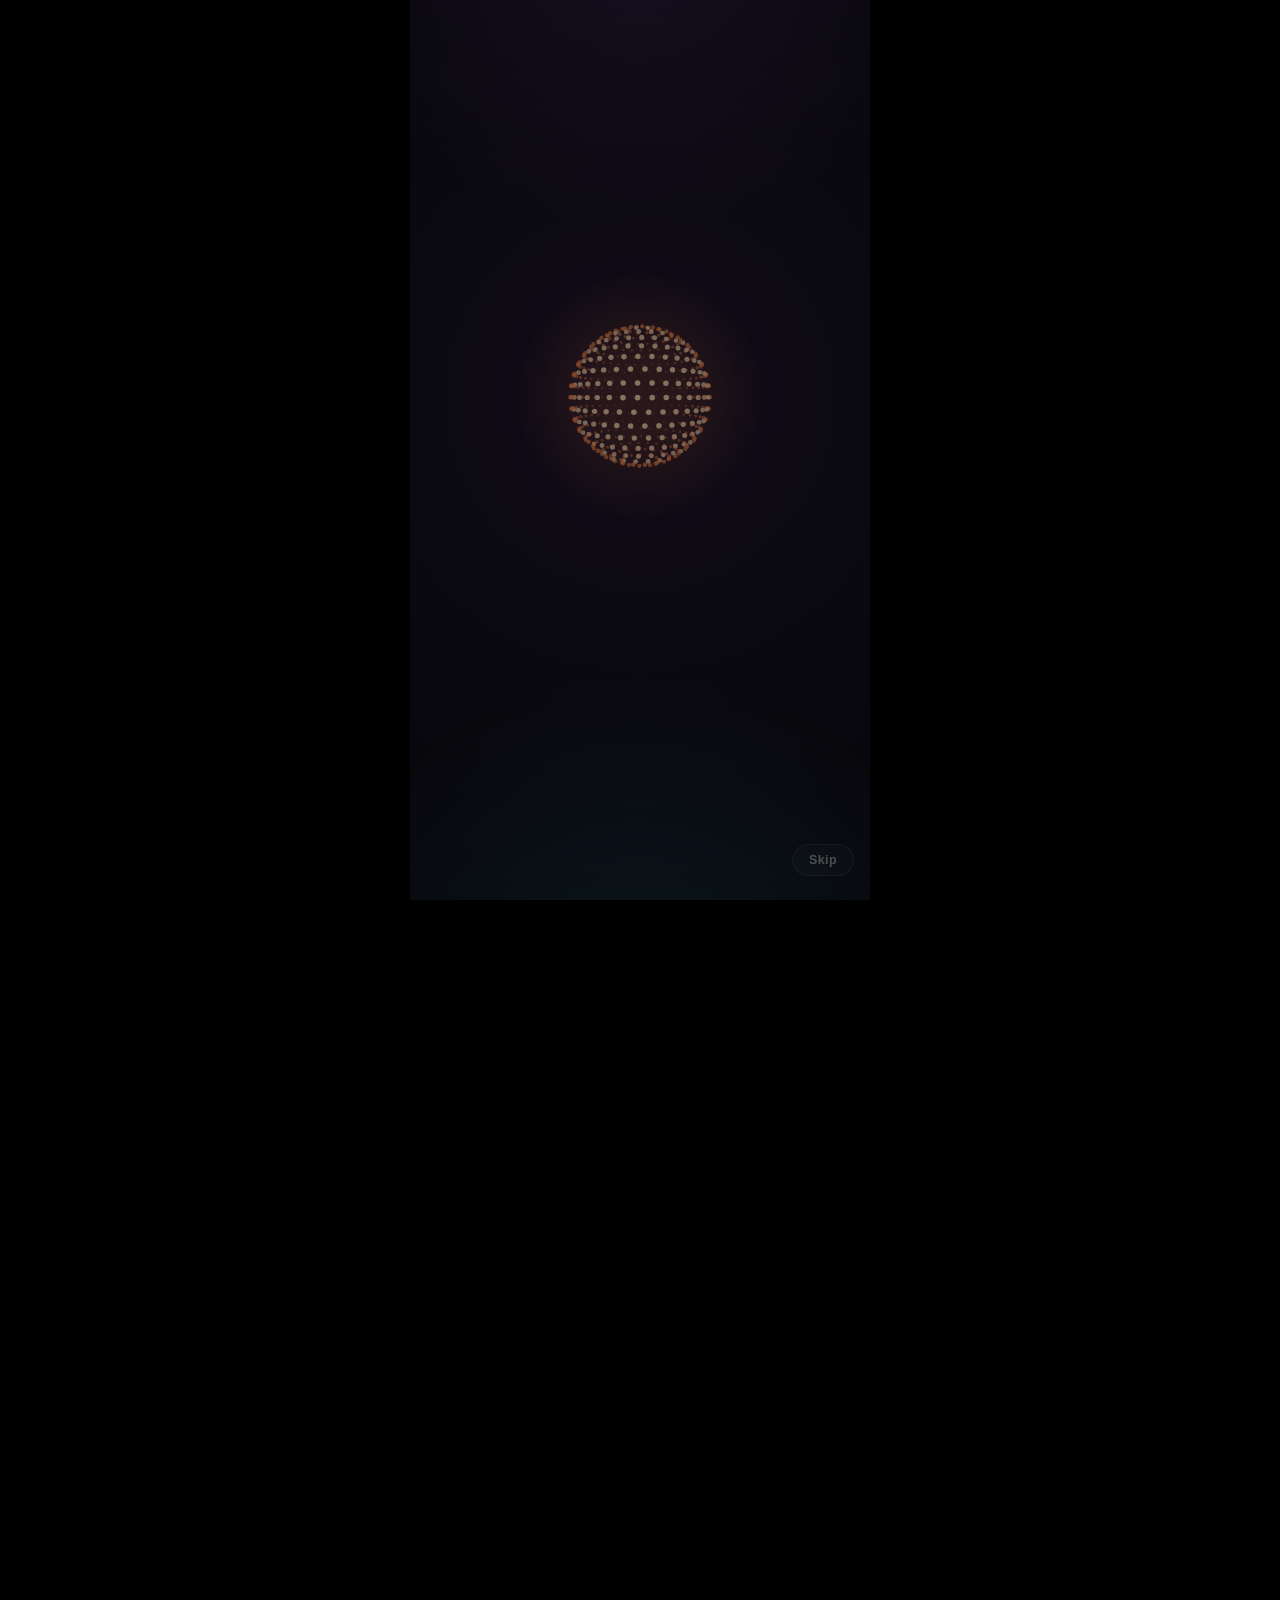
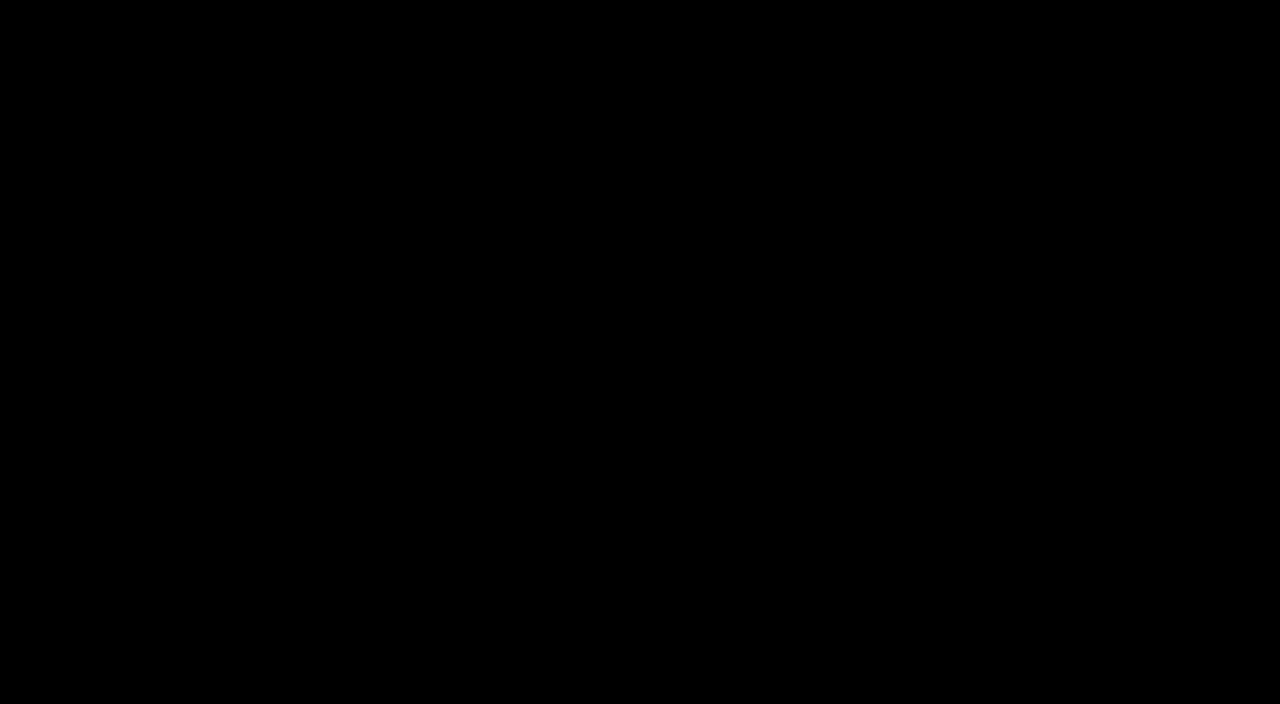
<file: index.html>
<!DOCTYPE html>
<html lang="en">
<head>
<meta charset="utf-8">
<meta name="viewport" content="width=device-width, initial-scale=1">
<title>FaceCam — live preview</title>
<meta http-equiv="refresh" content="0; url=./web/">
<style>
  html, body { margin: 0; height: 100%; background: #0b0b0c; color: #f2efe9;
    font-family: -apple-system, BlinkMacSystemFont, "Segoe UI", Roboto, Arial, sans-serif;
    display: flex; align-items: center; justify-content: center; text-align: center; }
  .wrap { padding: 24px; }
  h1 { font-size: 40px; margin: 0 0 8px; letter-spacing: 1px;
    background: linear-gradient(120deg, #ffb347, #ff7a18);
    -webkit-background-clip: text; background-clip: text; color: transparent; }
  p { color: #9a978f; margin: 0 0 22px; }
  a { display: inline-block; padding: 13px 22px; border-radius: 12px;
    background: linear-gradient(120deg, #ff7a18, #ffb347); color: #1a1205;
    font-weight: 700; text-decoration: none; }
</style>
</head>
<body>
  <div class="wrap">
    <h1>FaceCam</h1>
    <p>Purani film wali feel, ek click mein.<br>Opening the live preview&hellip;</p>
    <a href="./web/">Open the FaceCam preview</a>
  </div>
</body>
</html>
</file>
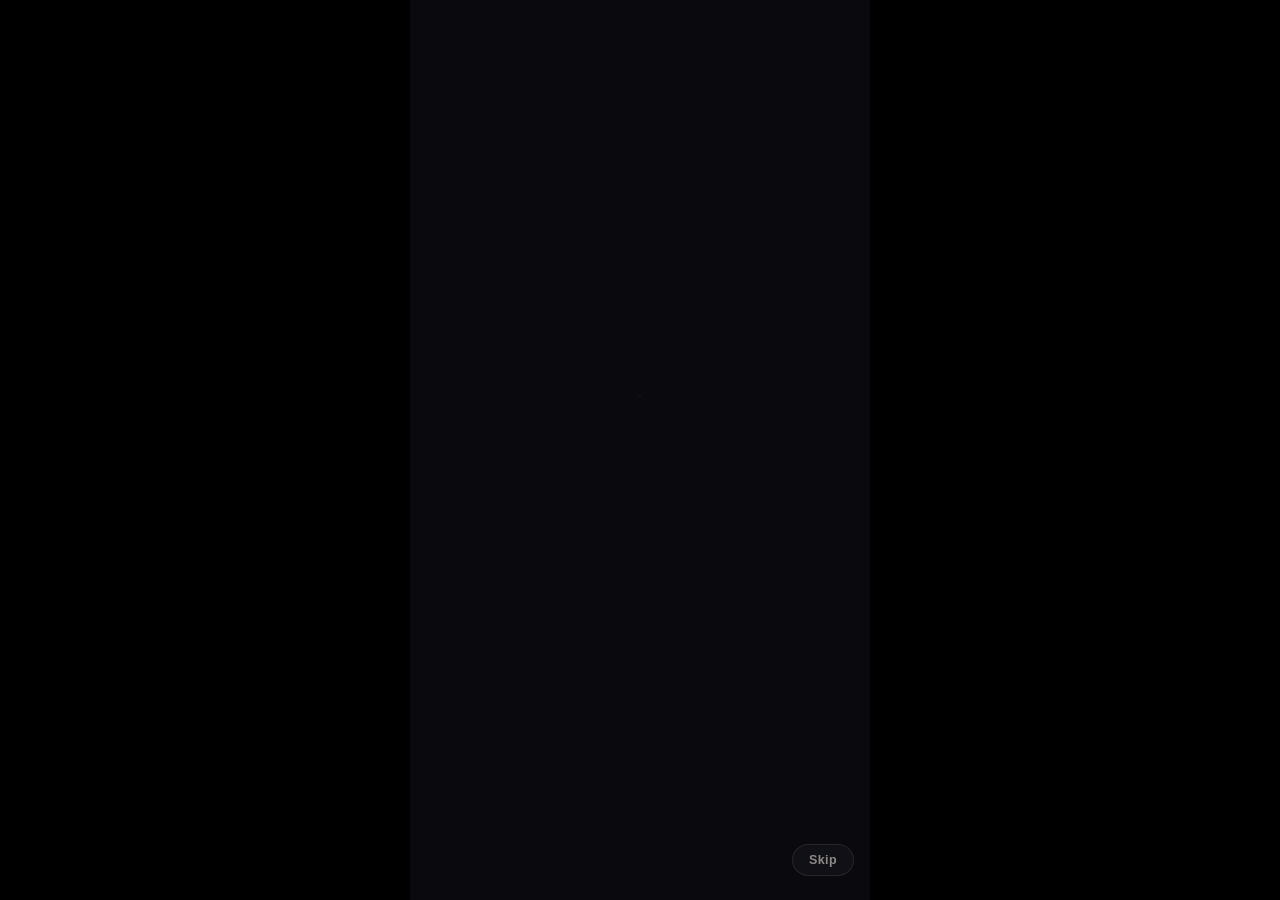
<file: web/index.html>
<!DOCTYPE html>
<html lang="en">
<head>
<meta charset="utf-8">
<meta name="viewport" content="width=device-width, initial-scale=1, viewport-fit=cover">
<meta name="theme-color" content="#08080b">
<meta name="description" content="FaceCam — vintage film, beauty, video, slow motion and subtitles. Free, offline, no ads.">
<title>FaceCam — Vintage, Beauty &amp; Video</title>
<link rel="icon" type="image/png" href="icon-256.png">
<link rel="apple-touch-icon" href="icon-256.png">
<link rel="stylesheet" href="css/styles.css">
</head>
<body>
<div id="app">

  <!-- 3D intro -->
  <section class="screen" id="screen-intro">
    <canvas id="intro-canvas"></canvas>
    <button class="skip-btn" id="intro-skip">Skip</button>
  </section>

  <!-- Splash -->
  <section class="screen" id="screen-splash">
    <div class="splash-inner">
      <div class="logo">FaceCam</div>
      <div class="logo-sub">Vintage. Beauty. Video.</div>
      <div class="film-strip"></div>
    </div>
  </section>

  <!-- Onboarding -->
  <section class="screen" id="screen-onboarding">
    <div class="onb">
      <img class="onb-logo" src="icon-256.png" alt="FaceCam">
      <div class="logo small">FaceCam</div>
      <p class="onb-lead">Reels, selfies aur photos ke liye ek hi camera — vintage film looks, clean beauty, video, slow motion aur subtitles.</p>
      <ul class="onb-list">
        <li>46 cameras — Vintage, B&amp;W &amp; Beauty</li>
        <li>Decade looks 50s–90s, film stocks &amp; B&amp;W</li>
        <li>Video: animated film effects, 4K / 60fps</li>
        <li>Photo editor, double exposure &amp; subtitles</li>
        <li>100% free, no ads, offline</li>
      </ul>
      <button class="btn primary" id="btn-onboard">Enable camera &amp; start</button>
      <p class="fine">Camera aur mic permission chahiye. Koi data upload nahi hota.</p>
    </div>
  </section>

  <!-- Viewfinder -->
  <section class="screen" id="screen-viewfinder">
    <div class="vf">
      <video id="video" playsinline autoplay muted></video>
      <canvas id="demo-canvas"></canvas>
      <div id="live-vignette" class="live-vignette"></div>
      <div id="live-frame" class="live-frame"></div>
      <div id="double-chip" class="double-chip"><img alt="First shot"><span>1st shot</span></div>
      <div id="flash-overlay"></div>
      <div id="focus-ring" class="focus-ring"></div>

      <canvas id="pro-canvas" class="pro-canvas"></canvas>
      <div id="pro-grid" class="pro-grid"></div>
      <div id="pro-hud" class="pro-hud">
        <canvas id="pro-hist" class="pro-hist"></canvas>
        <div id="pro-level" class="pro-level">
          <div class="pro-level-track"><div id="pro-level-bar" class="pro-level-bar"></div></div>
          <span id="pro-level-val">0.0&deg;</span>
        </div>
        <div class="pro-row">
          <div class="pro-toggles">
            <button class="pro-btn on" data-pro-toggle="grid">Grid</button>
            <button class="pro-btn on" data-pro-toggle="level">Level</button>
            <button class="pro-btn" data-pro-toggle="peaking">Peaking</button>
            <button class="pro-btn" data-pro-toggle="zebra">Zebra</button>
            <button class="pro-btn" data-pro-toggle="falseColor">False</button>
          </div>
          <div id="pro-controls" class="pro-controls"></div>
        </div>
        <p id="pro-support-note" class="pro-note"></p>
      </div>

      <div id="cam-fallback" class="cam-fallback">
        <p id="fallback-text">Camera is device par available nahi hai.</p>
        <a id="fallback-live" class="btn primary" style="display:none"
           href="https://gpal7926-eng.github.io/facecam/FaceCam-preview.html" target="_blank" rel="noopener">
          Live version kholiye (camera yahan chalta hai)
        </a>
        <p class="fine" id="fallback-fine">Demo scene se poora pipeline test karein, ya gallery se photo import karein.</p>
        <button class="btn primary" id="fallback-demo">Demo scene try karein</button>
        <button class="btn" id="fallback-pick">Photo import karein</button>
      </div>

      <div id="countdown" class="countdown"></div>

      <div class="vf-top">
        <div class="vf-title">
          <span id="cam-name">FaceCam 135 B</span>
          <small id="cam-tag">35mm Classic</small>
        </div>
        <div class="vf-top-actions">
          <button class="icon-btn" id="btn-pro" title="Manual camera mode">M</button>
          <button class="icon-btn" id="btn-settings" title="Settings">&#9881;</button>
        </div>
      </div>

      <div class="rec-badge" id="rec-badge"><span class="dot"></span>REC <b id="rec-time">0:00</b></div>

      <div class="vf-rail">
        <button class="icon-btn" id="btn-flash" title="Flash">&#9889;</button>
        <button class="icon-btn" id="btn-timer" title="Self-timer">&#8986;</button>
        <button class="icon-btn" id="btn-double" title="Double exposure">2x</button>
        <button class="icon-btn" id="btn-import" title="Import a photo">&#8681;</button>
      </div>

      <div class="vf-bottom">
        <div class="family-row" id="family-row">
          <button class="fam active" data-group="vintage">Vintage</button>
          <button class="fam" data-group="bw">B&amp;W</button>
          <button class="fam" data-group="beauty">Beauty</button>
        </div>

        <div class="cam-strip" id="cam-strip"></div>

        <div class="intensity-row" id="intensity-row">
          <span class="intensity-label">Look</span>
          <input type="range" id="intensity" min="0.4" max="1.6" step="0.05" value="1"
                 aria-label="Look intensity">
          <span class="intensity-val" id="intensity-val">100%</span>
        </div>

        <div class="mode-row" id="mode-row">
          <button class="mode-chip active" data-mode="photo">Photo</button>
          <button class="mode-chip" data-mode="video">Video</button>
        </div>

        <div class="video-extras" id="video-extras">
          <input id="caption-input" class="caption-input" type="text" maxlength="80"
                 placeholder="Caption / subtitle line...">
          <div class="video-opts">
            <div class="speed-row" id="speed-row">
              <button class="speed active" data-speed="1">1x</button>
              <button class="speed" data-speed="0.5">0.5x</button>
              <button class="speed" data-speed="0.25">0.25x</button>
            </div>
            <label class="live-cap"><input type="checkbox" id="live-captions"> Live captions</label>
          </div>
          <div class="video-opts">
            <label class="vopt">Res
              <select id="vid-res">
                <option value="source">Auto</option>
                <option value="720">720p</option>
                <option value="1080" selected>1080p</option>
                <option value="2160">4K</option>
              </select>
            </label>
            <label class="vopt">FPS
              <select id="vid-fps">
                <option value="24">24</option>
                <option value="30" selected>30</option>
                <option value="60">60</option>
              </select>
            </label>
            <label class="vopt">Audio
              <select id="vid-audio">
                <option value="original">Original</option>
                <option value="vintage">Vintage mic</option>
                <option value="vhs">VHS</option>
                <option value="cassette">Cassette</option>
              </select>
            </label>
          </div>
          <div class="video-opts">
            <label class="live-cap"><input type="checkbox" id="vid-mirror"> Mirror (front)</label>
            <label class="live-cap"><input type="checkbox" id="vid-bake"> Photo-consistent bake</label>
          </div>
        </div>

        <div class="zoom-row" id="zoom-row">
          <button class="zoom-chip active" data-zoom="1">1x</button>
          <button class="zoom-chip" data-zoom="2">2x</button>
          <button class="zoom-chip" data-zoom="3">3x</button>
        </div>

        <div class="exp-row" id="exp-row">
          <span class="exp-label">EXP</span>
          <input type="range" id="exposure" min="-1" max="1" step="0.05" value="0" aria-label="Exposure">
          <span class="exp-val" id="exposure-val">0.0</span>
        </div>

        <div class="double-opts" id="double-opts">
          <span class="exp-label">2x</span>
          <input type="range" id="double-opacity" min="0.2" max="1" step="0.05" value="0.85" aria-label="Double exposure opacity">
          <select id="double-blend">
            <option value="screen">Screen</option>
            <option value="lighten">Lighten</option>
            <option value="overlay">Overlay</option>
            <option value="soft-light">Soft light</option>
          </select>
        </div>

        <div class="shutter-row">
          <button class="mini-thumb" id="btn-gallery-mini" title="Gallery"><span></span></button>
          <button class="icon-btn pause-btn" id="btn-pause" title="Pause / resume" style="display:none">&#10073;&#10073;</button>
          <button class="shutter" id="btn-shutter" title="Shutter"><span></span></button>
          <button class="icon-btn flip" id="btn-switch" title="Flip camera">&#8646;</button>
        </div>
      </div>

      <nav class="bottom-nav">
        <button class="nav-btn active" data-nav="camera"><span>&#9673;</span>Camera</button>
        <button class="nav-btn" data-nav="gallery"><span>&#9635;</span>Gallery</button>
        <button class="nav-btn" data-nav="modes"><span>&#9638;</span>Modes</button>
      </nav>
    </div>
  </section>

  <!-- Developing -->
  <section class="screen" id="screen-developing">
    <div class="dev-wrap">
      <img id="dev-img" alt="Developing">
      <p class="dev-text">Developing&hellip;</p>
    </div>
  </section>

  <!-- Result -->
  <section class="screen" id="screen-result">
    <div class="result-wrap">
      <img id="result-img" alt="Result">
      <video id="result-video" class="result-video" playsinline controls style="display:none"></video>
      <p class="result-cam" id="result-cam"></p>
      <div class="result-actions">
        <button class="btn" id="result-retake">Retake</button>
        <button class="btn primary" id="result-save">Save</button>
        <button class="btn" id="result-share">Share</button>
        <button class="btn" id="result-edit">Edit</button>
        <button class="btn" id="btn-before">Original</button>
      </div>
    </div>
  </section>

  <!-- Photo editor -->
  <section class="screen" id="screen-editor">
    <div class="topbar">
      <button class="icon-btn" id="edit-back">&#8592;</button>
      <h1>Edit</h1>
      <button class="icon-btn" id="edit-reset" title="Reset">&#8634;</button>
    </div>
    <div class="screen-body edit-body">
      <div class="edit-preview"><canvas id="edit-canvas"></canvas></div>
      <div class="edit-sliders" id="edit-sliders"></div>
      <div class="edit-actions">
        <button class="btn primary" id="edit-save">Save</button>
      </div>
    </div>
  </section>

  <!-- Gallery -->
  <section class="screen" id="screen-gallery">
    <div class="topbar">
      <button class="icon-btn" data-back="viewfinder">&#8592;</button>
      <h1>Gallery<small id="gallery-count"></small></h1>
      <span></span>
    </div>
    <div class="screen-body">
      <div class="gallery-grid" id="gallery-grid"></div>
      <p id="gallery-empty" class="empty">Abhi kuch nahi. Camera se pehli shot ya clip banayein.</p>
    </div>
  </section>

  <!-- Cameras / Modes browser -->
  <section class="screen" id="screen-shop">
    <div class="topbar">
      <button class="icon-btn" data-back="viewfinder">&#8592;</button>
      <h1>Modes</h1>
      <span></span>
    </div>
    <div class="screen-body">
      <div class="tabs" id="shop-tabs">
        <button class="tab" data-group="beauty">Beauty</button>
        <button class="tab active" data-group="vintage">Vintage</button>
      </div>
      <div class="shop-grid" id="shop-grid"></div>
    </div>
  </section>

  <!-- Settings -->
  <section class="screen" id="screen-settings">
    <div class="topbar">
      <button class="icon-btn" data-back="viewfinder">&#8592;</button>
      <h1>Settings</h1>
      <span></span>
    </div>
    <div class="screen-body">
      <div class="settings-list">
        <label class="row"><span>Date stamp</span><input type="checkbox" id="set-datestamp"></label>
        <label class="row"><span>Stamp style</span><select id="set-stamp-style">
          <option value="retro">Retro '99 01 05</option>
          <option value="date">Date only</option>
          <option value="datetime">Date + time</option>
          <option value="custom">Custom text</option>
          <option value="off">Off</option>
        </select></label>
        <label class="row"><span>Date format</span><select id="set-date-format">
          <option value="ymd">YYYY/MM/DD</option>
          <option value="dmy">DD/MM/YYYY</option>
        </select></label>
        <label class="row"><span>Custom text</span><input type="text" id="set-custom-text" maxlength="24" placeholder="FaceCam"></label>
        <label class="row"><span>Film grain</span><select id="set-grain">
          <option value="0.6">Fine</option>
          <option value="1">Medium</option>
          <option value="1.5">Heavy</option>
        </select></label>
        <label class="row"><span>Export format</span><select id="set-format">
          <option value="jpg">JPG</option>
          <option value="png">PNG</option>
        </select></label>
        <label class="row"><span>Border / frame</span><input type="checkbox" id="set-border"></label>
        <label class="row"><span>Shutter sound</span><input type="checkbox" id="set-sound"></label>
        <label class="row"><span>FaceCam watermark</span><input type="checkbox" id="set-branding"></label>
        <label class="row"><span>Default camera</span><select id="set-default"></select></label>
        <button class="link-btn" id="set-reset">Reset app data</button>
        <a class="link-btn" href="#" onclick="return false;">Privacy policy</a>
        <p class="fine">Sab data sirf aapke device par rehta hai. Koi server, koi login, koi ads nahi.</p>
      </div>
    </div>
  </section>

  <!-- Viewer -->
  <div class="viewer" id="viewer">
    <img id="viewer-img" alt="Photo">
    <video id="viewer-video" class="viewer-video" playsinline controls style="display:none"></video>
    <div class="viewer-speed" id="viewer-speed" style="display:none">
      <span>Speed</span>
      <button class="speed active" data-vspeed="1">1x</button>
      <button class="speed" data-vspeed="0.5">0.5x</button>
      <button class="speed" data-vspeed="0.25">0.25x</button>
      <button class="speed-bake" id="speed-bake">Save slow-mo</button>
    </div>
    <div class="viewer-actions">
      <button class="btn" id="viewer-close">Close</button>
      <button class="btn" id="viewer-edit">Edit</button>
      <button class="btn" id="viewer-share">Share</button>
      <button class="btn danger" id="viewer-delete">Delete</button>
    </div>
  </div>

  <div id="toast" class="toast"></div>
  <input type="file" id="import-input" accept="image/*" hidden>
</div>

<script src="js/cameras.js"></script>
<script src="js/effects.js"></script>
<script src="js/video.js"></script>
<script src="js/intro.js"></script>
<script src="js/pro.js"></script>
<script src="js/app.js"></script>
</body>
</html>
</file>
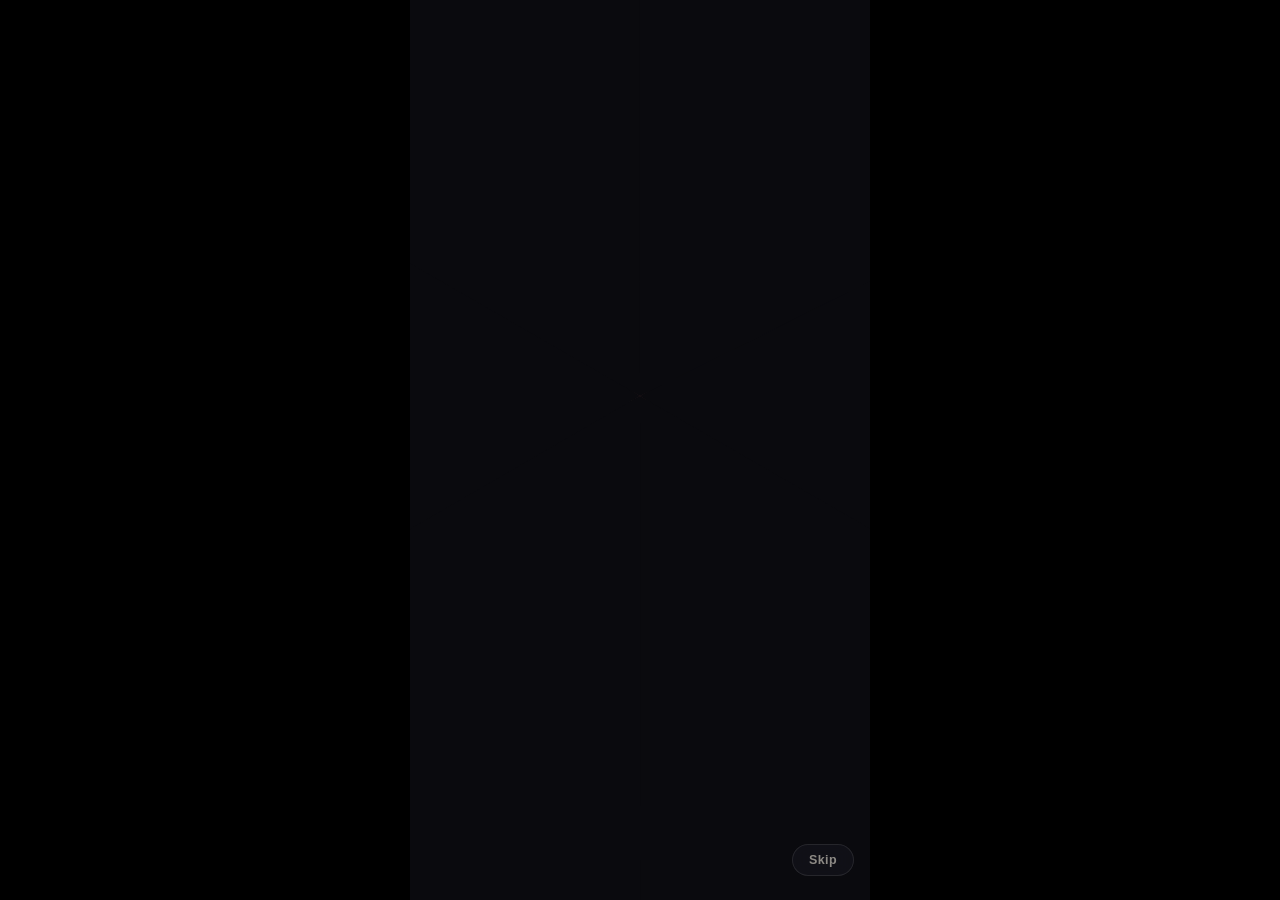
<file: FaceCam-preview.html>
<!DOCTYPE html>
<!--
  FaceCam - standalone single-file web preview.
  HTML + CSS + JavaScript in one file: no build, no dependencies, no network.
  33 cameras (18 vintage film incl. the 50s-90s decades, 5 black & white,
  10 beauty), photo + video, slow motion, subtitles, a 3D globe intro, a
  look-intensity slider and manual camera mode. Free, no paywall, no ads.
-->
<html lang="en">
<head>
<meta charset="utf-8">
<meta name="viewport" content="width=device-width, initial-scale=1, viewport-fit=cover">
<meta name="theme-color" content="#08080b">
<meta name="description" content="FaceCam — vintage film, beauty, video, slow motion and subtitles. Free, offline, no ads.">
<title>FaceCam — Vintage, Beauty &amp; Video</title>
<link rel="icon" type="image/png" href="[data-uri]">
<style>
:root {
  --bg: #08080b;
  --bg-2: #0e0e13;
  --glass: rgba(22,22,29,.62);
  --glass-2: rgba(30,30,38,.72);
  --line: rgba(255,255,255,.09);
  --text: #f5f3ef;
  --muted: #8d8a85;
  --accent: #ff7a3d;
  --accent-2: #ff4d8d;
  --grad: linear-gradient(115deg, #ff7a3d, #ff4d8d);
  --danger: #ff5f5f;
  --ok: #4ade80;
  --r-lg: 22px;
  --r-md: 15px;
  --r-sm: 11px;
  --frame-color: #ffffff;
}

* { box-sizing: border-box; -webkit-tap-highlight-color: transparent; }

html, body {
  margin: 0; height: 100%;
  background: #000; color: var(--text);
  font-family: -apple-system, BlinkMacSystemFont, "Segoe UI", Roboto, "Helvetica Neue", Arial, sans-serif;
  font-size: 15px; line-height: 1.45;
  overscroll-behavior: none;
  -webkit-font-smoothing: antialiased;
}

#app {
  position: relative;
  width: 100%; max-width: 460px;
  height: 100vh; height: 100dvh;
  margin: 0 auto;
  background: var(--bg);
  overflow: hidden;
  box-shadow: 0 0 90px rgba(0,0,0,.9);
}

/* ---------- Screens ---------- */
.screen { position: absolute; inset: 0; display: none; flex-direction: column; background: var(--bg); }
.screen.active { display: flex; animation: fade .22s ease; }
@keyframes fade { from { opacity: 0; } to { opacity: 1; } }
.screen-body { flex: 1; overflow-y: auto; padding: 18px 18px 28px; }

/* ---------- Splash ---------- */
#screen-splash { align-items: center; justify-content: center;
  background: radial-gradient(circle at 50% 30%, #241826, #08080b 70%); }
.splash-inner { text-align: center; padding: 24px; }
.logo {
  font-size: 44px; font-weight: 800; letter-spacing: -0.8px;
  background: var(--grad);
  -webkit-background-clip: text; background-clip: text; color: transparent;
}
.logo.small { font-size: 28px; }
.logo-sub { color: var(--muted); margin-top: 10px; font-size: 14.5px; letter-spacing: 1.5px; text-transform: uppercase; }
.film-strip {
  margin: 30px auto 0; width: 150px; height: 32px; border-radius: 9px;
  background: repeating-linear-gradient(90deg, transparent 0 9px, #000 9px 16px),
              linear-gradient(#f6efe1, #cbbda2);
  opacity: .85;
}

/* ---------- Onboarding ---------- */
#screen-onboarding { justify-content: center; }
.onb { padding: 30px 24px; }
.onb-lead { color: var(--muted); line-height: 1.6; font-size: 15px; }
.onb-list { list-style: none; padding: 0; margin: 22px 0; }
.onb-list li {
  padding: 12px 14px 12px 36px; position: relative;
  background: var(--glass); border: 1px solid var(--line);
  border-radius: var(--r-md); margin-bottom: 8px; font-size: 14.5px;
  backdrop-filter: blur(10px);
}
.onb-list li::before {
  content: ""; position: absolute; left: 14px; top: 17px;
  width: 8px; height: 8px; border-radius: 50%; background: var(--grad);
}

/* ---------- Buttons ---------- */
.btn {
  appearance: none; border: 1px solid var(--line); background: var(--glass-2);
  color: var(--text); padding: 13px 18px; border-radius: var(--r-md);
  font-size: 15px; font-weight: 600; font-family: inherit; cursor: pointer;
  transition: transform .08s ease, background .15s ease;
  backdrop-filter: blur(10px);
}
.btn:active { transform: scale(.975); }
.btn.primary { background: var(--grad); border: none; color: #fff; width: 100%; }
.btn.danger { color: var(--danger); border-color: rgba(255,95,95,.35); }
.btn.small { padding: 9px 14px; font-size: 13px; }

.icon-btn {
  appearance: none; border: 1px solid var(--line);
  background: var(--glass); color: var(--text);
  width: 42px; height: 42px; border-radius: 50%;
  font-size: 16px; font-family: inherit; cursor: pointer;
  display: inline-flex; align-items: center; justify-content: center;
  backdrop-filter: blur(12px);
  transition: transform .08s ease, background .15s ease;
}
.icon-btn.on { background: var(--grad); color: #fff; border-color: transparent; }
.icon-btn:active { transform: scale(.94); }

.link-btn {
  background: none; border: none; color: var(--accent-2);
  font-size: 14px; font-family: inherit; padding: 11px 4px;
  cursor: pointer; text-decoration: none; display: inline-block; font-weight: 600;
}
.link-btn.danger { color: var(--danger); }

/* ---------- Viewfinder ---------- */
.vf { position: relative; flex: 1; overflow: hidden; background: #000; }
#video, #demo-canvas {
  position: absolute; inset: 0; width: 100%; height: 100%;
  object-fit: cover; transition: filter .25s ease;
}
#demo-canvas { display: none; }
.live-vignette {
  position: absolute; inset: 0; pointer-events: none;
  background: radial-gradient(circle at 50% 50%, rgba(0,0,0,0) 42%, rgba(0,0,0,.85) 100%);
  opacity: .3; transition: opacity .25s ease;
}
.live-frame { position: absolute; inset: 0; pointer-events: none; transition: border .2s ease; }
.live-frame.thin { border: 7px solid var(--frame-color); }
.live-frame.thick { border: 20px solid var(--frame-color); }
.live-frame.cinema { border-top: 9vh solid #0d0d0d; border-bottom: 9vh solid #0d0d0d; }
.live-frame.instant { border: 16px solid #fff; border-bottom-width: 58px; }

.cam-fallback {
  position: absolute; inset: 0; display: none; flex-direction: column;
  align-items: center; justify-content: center; gap: 10px; padding: 30px;
  text-align: center; background: radial-gradient(circle at 50% 32%, #23232a, #0e0e11);
}
.cam-fallback.show { display: flex; }
.cam-fallback p { margin: 0; color: var(--muted); }
.cam-fallback .btn { width: 100%; max-width: 280px; }

.countdown {
  position: absolute; top: 50%; left: 50%; transform: translate(-50%,-50%);
  font-size: 92px; font-weight: 800; color: #fff;
  text-shadow: 0 4px 26px rgba(0,0,0,.7); display: none;
}
.countdown.show { display: block; }

.vf-top {
  position: absolute; top: 0; left: 0; right: 0;
  display: flex; align-items: flex-start; justify-content: space-between;
  padding: 16px 16px 0;
}
.vf-title { display: flex; flex-direction: column; }
.vf-title span { font-weight: 700; font-size: 15px; text-shadow: 0 1px 8px rgba(0,0,0,.75); }
.vf-title small { color: var(--accent-2); font-size: 11.5px; letter-spacing: .4px; text-shadow: 0 1px 8px rgba(0,0,0,.75); }
.vf-top-actions { display: flex; gap: 8px; }

/* right-hand quick actions */
.vf-rail {
  position: absolute; right: 14px; top: 92px;
  display: flex; flex-direction: column; gap: 10px;
}

/* REC badge */
.rec-badge {
  position: absolute; top: 20px; left: 50%; transform: translateX(-50%);
  display: none; align-items: center; gap: 7px;
  padding: 6px 13px; border-radius: 999px;
  background: rgba(0,0,0,.6); backdrop-filter: blur(10px);
  border: 1px solid rgba(255,255,255,.14);
  font-size: 12px; font-weight: 700; letter-spacing: 1px;
}
.rec-badge.show { display: flex; }
.rec-badge .dot { width: 9px; height: 9px; border-radius: 50%; background: #ff3b3b; animation: blink 1s infinite; }
@keyframes blink { 0%,100% { opacity: 1; } 50% { opacity: .25; } }

.vf-bottom {
  position: absolute; left: 0; right: 0; bottom: 0;
  padding: 0 14px 10px;
  background: linear-gradient(to top, rgba(0,0,0,.88) 45%, rgba(0,0,0,0));
}

/* family pills */
.family-row { display: flex; gap: 8px; justify-content: center; margin-bottom: 10px; }
.fam {
  appearance: none; border: 1px solid var(--line);
  background: var(--glass); color: var(--muted);
  font-family: inherit; font-size: 12.5px; font-weight: 700;
  padding: 7px 18px; border-radius: 999px; cursor: pointer;
  backdrop-filter: blur(12px); transition: all .16s ease;
}
.fam.active { background: var(--grad); color: #fff; border-color: transparent; }

/* camera strip */
.cam-strip {
  display: flex; gap: 9px; overflow-x: auto; padding: 2px 2px 12px;
  scrollbar-width: none;
}
.cam-strip::-webkit-scrollbar { display: none; }
.cam-chip {
  flex: none; appearance: none; cursor: pointer;
  display: flex; flex-direction: column; align-items: center; gap: 5px;
  background: none; border: none; padding: 0; font-family: inherit;
  width: 66px;
}
.cam-chip .dot {
  width: 44px; height: 44px; border-radius: 14px;
  border: 2px solid transparent; transition: border-color .16s ease;
  background: linear-gradient(135deg,#7d8b9c,#d3c1a4);
}
.cam-chip.active .dot { border-color: #fff; }
.cam-chip span {
  font-size: 10px; color: var(--muted); text-align: center;
  white-space: nowrap; overflow: hidden; text-overflow: ellipsis; max-width: 66px;
}
.cam-chip.active span { color: #fff; font-weight: 700; }

/* mode chips */
.mode-row { display: flex; gap: 8px; justify-content: center; margin-bottom: 12px; }
.mode-chip {
  appearance: none; border: 1px solid var(--line);
  background: var(--glass); color: var(--muted);
  font-family: inherit; font-size: 12.5px; font-weight: 700;
  padding: 7px 20px; border-radius: 999px; cursor: pointer;
  backdrop-filter: blur(12px); transition: all .16s ease;
}
.mode-chip.active { background: #fff; color: #14141a; border-color: transparent; }

/* video extras */
.video-extras { display: none; flex-direction: column; gap: 9px; margin-bottom: 12px; }
.video-extras.show { display: flex; }
.caption-input {
  width: 100%; font-family: inherit; font-size: 14px;
  padding: 11px 14px; border-radius: 999px;
  background: var(--glass); border: 1px solid var(--line);
  color: var(--text); outline: none;
  backdrop-filter: blur(12px);
}
.caption-input::placeholder { color: #6f6d69; }
.video-opts { display: flex; align-items: center; justify-content: space-between; gap: 10px; }
.speed-row { display: flex; gap: 6px; }
.speed {
  appearance: none; border: 1px solid var(--line); background: var(--glass);
  color: var(--muted); font-family: inherit; font-size: 12px; font-weight: 700;
  padding: 6px 13px; border-radius: 999px; cursor: pointer;
}
.speed.active { background: var(--grad); color: #fff; border-color: transparent; }
.live-cap { display: flex; align-items: center; gap: 6px; font-size: 12px; color: var(--muted); }
.live-cap input { width: 17px; height: 17px; accent-color: var(--accent); }

/* shutter row */
.shutter-row { display: flex; align-items: center; justify-content: space-between; padding: 0 12px 6px; }
.mini-thumb {
  appearance: none; width: 46px; height: 46px; border-radius: 14px;
  border: 1px solid var(--line); background: var(--glass); cursor: pointer;
  padding: 0; overflow: hidden; backdrop-filter: blur(12px);
}
.mini-thumb span { display: block; width: 100%; height: 100%; background: linear-gradient(135deg,#2a2a33,#3a3a45); }
.mini-thumb span.has { background-size: cover; background-position: center; }

.shutter {
  appearance: none; width: 76px; height: 76px; border-radius: 50%;
  border: 3px solid rgba(255,255,255,.9); background: rgba(255,255,255,.10);
  cursor: pointer; display: flex; align-items: center; justify-content: center;
  transition: transform .09s ease; box-shadow: 0 0 0 6px rgba(255,255,255,.06);
}
.shutter span { width: 60px; height: 60px; border-radius: 50%; background: #fff; transition: all .15s ease; }
.shutter:active { transform: scale(.94); }
.shutter.rec span { width: 30px; height: 30px; border-radius: 8px; background: #ff3b3b; }
.flip { width: 46px; height: 46px; }

/* bottom nav */
.bottom-nav {
  display: flex; border-top: 1px solid var(--line);
  background: rgba(10,10,14,.92); backdrop-filter: blur(16px);
}
.nav-btn {
  flex: 1; appearance: none; border: none; background: none;
  color: var(--muted); font-family: inherit; font-size: 10.5px; font-weight: 700;
  display: flex; flex-direction: column; align-items: center; gap: 3px;
  padding: 9px 0 11px; cursor: pointer; letter-spacing: .3px;
}
.nav-btn span { font-size: 17px; }
.nav-btn.active { color: #fff; }

/* ---------- Developing ---------- */
#screen-developing { align-items: center; justify-content: center; }
.dev-wrap { text-align: center; padding: 20px; }
#dev-img { width: 74vw; max-width: 320px; border-radius: 10px;
  filter: brightness(3) blur(22px) saturate(.2); opacity: .25;
  transition: filter 2.4s ease, opacity 2.4s ease; }
#dev-img.developed { filter: none; opacity: 1; }
.dev-text { color: var(--muted); letter-spacing: 3px; margin-top: 20px;
  text-transform: uppercase; font-size: 12px; }

/* ---------- Result ---------- */
#screen-result { align-items: center; justify-content: center; }
.result-wrap { display: flex; flex-direction: column; align-items: center; gap: 14px; width: 100%; padding: 22px; }
#result-img, .result-video {
  max-width: 84vw; max-height: 58vh; border-radius: 14px;
  box-shadow: 0 18px 48px rgba(0,0,0,.62);
}
.result-actions { display: flex; flex-wrap: wrap; justify-content: center; gap: 9px; }
.result-actions .btn { min-width: 84px; }
.result-cam { color: var(--accent-2); font-size: 12.5px; letter-spacing: .8px;
  margin: -6px 0 0; text-transform: uppercase; }
#btn-before.on { background: var(--accent); color: #fff; border-color: transparent; }

/* ---------- Top bar ---------- */
.topbar { display: flex; align-items: center; justify-content: space-between; padding: 16px 16px 12px; }
.topbar h1 { font-size: 18px; margin: 0; font-weight: 800; letter-spacing: -.2px; }
.topbar h1 small { color: var(--muted); font-weight: 500; font-size: 13px; }
.topbar .icon-btn { width: 36px; height: 36px; font-size: 15px; }
.topbar > span { width: 36px; }

/* ---------- Tabs ---------- */
.tabs {
  display: flex; gap: 4px; padding: 4px; background: var(--glass);
  border: 1px solid var(--line); border-radius: 999px; margin-bottom: 16px;
  backdrop-filter: blur(12px);
}
.tab {
  flex: 1; appearance: none; border: none; background: transparent;
  color: var(--muted); font-family: inherit; font-size: 13.5px; font-weight: 700;
  padding: 9px 10px; border-radius: 999px; cursor: pointer; transition: all .16s ease;
}
.tab.active { background: var(--grad); color: #fff; }

/* ---------- Gallery ---------- */
.gallery-grid { display: grid; grid-template-columns: repeat(3, 1fr); gap: 7px; }
.gallery-group-title {
  grid-column: 1 / -1; font-size: 11.5px; color: var(--muted);
  text-transform: uppercase; letter-spacing: 1.2px; margin: 16px 0 5px;
}
.gallery-cell {
  appearance: none; border: none; padding: 0; position: relative;
  aspect-ratio: 3 / 4; background: var(--glass); border-radius: var(--r-sm);
  overflow: hidden; cursor: pointer;
}
.gallery-cell img, .gallery-cell video { width: 100%; height: 100%; object-fit: cover; display: block; }
.gallery-cell .vid-badge {
  position: absolute; bottom: 5px; left: 5px;
  background: rgba(0,0,0,.66); color: #fff; font-size: 10px; font-weight: 700;
  padding: 2px 7px; border-radius: 999px; letter-spacing: .5px;
}
.empty { color: var(--muted); text-align: center; padding: 46px 20px; }

/* ---------- Settings ---------- */
.settings-list { display: flex; flex-direction: column; }
.settings-list .row {
  display: flex; align-items: center; justify-content: space-between;
  padding: 15px 2px; border-bottom: 1px solid var(--line); font-size: 15px;
}
.settings-list .row:last-of-type { border-bottom: none; }
.settings-list select {
  background: var(--glass-2); color: var(--text); border: 1px solid var(--line);
  border-radius: var(--r-sm); padding: 9px 11px; font-size: 14px; font-family: inherit; max-width: 58%;
}
input[type="checkbox"] { width: 22px; height: 22px; accent-color: var(--accent); }
.fine { color: var(--muted); font-size: 12.5px; line-height: 1.55; margin-top: 14px; }

/* ---------- Modes browser ---------- */
.shop-grid { display: grid; grid-template-columns: 1fr 1fr; gap: 12px; }
.shop-card {
  background: var(--glass); border: 1px solid var(--line);
  border-radius: var(--r-lg); overflow: hidden; display: flex; flex-direction: column;
  transition: border-color .16s ease, transform .12s ease; backdrop-filter: blur(10px);
}
.shop-card.active { border-color: var(--accent); }
.shop-card:active { transform: scale(.985); }
.shop-preview { position: relative; height: 104px; background: linear-gradient(135deg,#6b7a8f,#c9b79c); }
.sp-vig { position: absolute; inset: 0;
  background: radial-gradient(circle at 50% 50%, rgba(0,0,0,0) 40%, rgba(0,0,0,.55) 100%); }
.shop-body { padding: 11px 13px 13px; display: flex; flex-direction: column; gap: 3px; flex: 1; }
.shop-body strong { font-size: 14px; }
.shop-body small { color: var(--accent-2); font-size: 11px; letter-spacing: .3px; }
.shop-body p { color: var(--muted); font-size: 12px; line-height: 1.45; margin: 3px 0 9px; flex: 1; }
.buy-btn {
  appearance: none; border: none; background: var(--grad); color: #fff;
  border-radius: var(--r-sm); padding: 10px; font-weight: 700; font-size: 13px;
  font-family: inherit; cursor: pointer;
}
.buy-btn.owned { background: var(--glass-2); color: var(--muted); }

/* ---------- Viewer ---------- */
.viewer {
  position: absolute; inset: 0; z-index: 50; display: none;
  flex-direction: column; align-items: center; justify-content: center;
  gap: 16px; background: rgba(0,0,0,.95); padding: 22px;
}
.viewer.show { display: flex; }
.viewer img, .viewer-video { max-width: 92%; max-height: 64%; border-radius: 14px; }
.viewer-speed { display: flex; align-items: center; gap: 8px; font-size: 12px; color: var(--muted); }
.speed-bake {
  appearance: none; border: none; background: var(--grad); color: #fff;
  font-family: inherit; font-size: 12px; font-weight: 700;
  padding: 7px 14px; border-radius: 999px; cursor: pointer; margin-left: 4px;
}
.viewer-actions { display: flex; gap: 10px; }

/* ---------- 3D intro ---------- */
#screen-intro { background: #06060a; }
#intro-canvas { position: absolute; inset: 0; width: 100%; height: 100%; display: block; }
.skip-btn {
  position: absolute; right: 16px; bottom: 24px;
  appearance: none; border: 1px solid var(--line); background: var(--glass);
  color: var(--muted); font-family: inherit; font-size: 12.5px; font-weight: 700;
  padding: 8px 16px; border-radius: 999px; cursor: pointer;
  backdrop-filter: blur(12px); letter-spacing: .4px;
}
.skip-btn:active { transform: scale(.96); }

/* ---------- Toast ---------- */
.toast {
  position: absolute; left: 50%; top: 92px; transform: translate(-50%, -14px);
  background: rgba(28,28,34,.97); color: var(--text);
  border: 1px solid var(--line); padding: 11px 17px; border-radius: 999px;
  font-size: 13.5px; opacity: 0; pointer-events: none;
  transition: opacity .2s ease, transform .2s ease; z-index: 70;
  max-width: 90%; text-align: center;
}
.toast.show { opacity: 1; transform: translate(-50%, 0); }

/* ---------- Flash / double chip ---------- */
#flash-overlay { position: absolute; inset: 0; background: #fff; opacity: 0; pointer-events: none;
  transition: opacity .1s ease; }
#flash-overlay.go { opacity: .85; }
.double-chip {
  position: absolute; right: 16px; top: 148px; width: 66px; border-radius: var(--r-sm);
  overflow: hidden; display: none; border: 2px solid #fff; box-shadow: 0 8px 22px rgba(0,0,0,.55);
}
.double-chip.show { display: block; }
.double-chip img { width: 100%; display: block; }
.double-chip span { position: absolute; left: 0; right: 0; bottom: 0; font-size: 9px;
  text-align: center; background: rgba(0,0,0,.62); color: #fff; padding: 2px 0; }

/* ---------- Manual mode HUD ---------- */
.pro-canvas { position: absolute; inset: 0; width: 100%; height: 100%; display: none;
  pointer-events: none; image-rendering: pixelated; }
.pro-grid { position: absolute; inset: 0; display: none; pointer-events: none;
  background: repeating-linear-gradient(to right, rgba(255,255,255,.28) 0 1px, transparent 1px 33.3333%),
              repeating-linear-gradient(to bottom, rgba(255,255,255,.28) 0 1px, transparent 1px 33.3333%); }
.pro-hud { position: absolute; inset: 0; display: none; pointer-events: none; }
.pro-hud.show { display: flex; flex-direction: column; justify-content: flex-end;
  padding: 0 16px 300px; gap: 8px; }
.pro-hist { position: absolute; top: 66px; right: 16px; width: 158px; height: 54px;
  border: 1px solid rgba(255,255,255,.2); border-radius: var(--r-sm); }
.pro-level { position: absolute; top: 52%; left: 50%; transform: translate(-50%, -50%);
  display: flex; align-items: center; gap: 10px; color: #fff; font-size: 11px;
  text-shadow: 0 1px 5px rgba(0,0,0,.85); }
.pro-level-track { position: relative; width: 128px; height: 3px; background: rgba(255,255,255,.35); border-radius: 2px; }
.pro-level-bar { position: absolute; left: 0; top: -3px; width: 128px; height: 9px;
  border-radius: 3px; background: #e5e7eb; transform-origin: 50% 50%;
  transition: transform .1s linear, background .15s linear; }
.pro-row { display: flex; align-items: flex-end; justify-content: space-between; gap: 10px; }
.pro-toggles { display: flex; flex-wrap: wrap; gap: 6px; max-width: 190px; pointer-events: auto; }
.pro-btn { appearance: none; font-family: inherit; font-size: 11px; padding: 6px 11px;
  border-radius: 999px; border: 1px solid rgba(255,255,255,.22);
  background: rgba(0,0,0,.5); color: #dcdcdc; cursor: pointer; backdrop-filter: blur(6px); }
.pro-btn.on { background: var(--grad); color: #fff; border-color: transparent; }
.pro-controls { width: 176px; flex: none; display: flex; flex-direction: column; gap: 7px;
  padding: 10px 11px; border-radius: var(--r-md); background: rgba(0,0,0,.5);
  backdrop-filter: blur(8px); pointer-events: auto; }
.pro-ctl { display: grid; grid-template-columns: 44px 1fr; align-items: center; gap: 6px; }
.pro-ctl label { font-size: 10.5px; color: #b9b6ae; }
.pro-ctl input[type="range"] { width: 100%; accent-color: var(--accent); }
.pro-ctl-val { grid-column: 1 / -1; font-size: 10px; color: #7dd3fc; text-align: right; }
.pro-ctl.off { opacity: .45; }
.pro-note { margin: 0; font-size: 10px; line-height: 1.4; color: #9a978f;
  text-align: center; text-shadow: 0 1px 5px rgba(0,0,0,.85); }

/* ==================================================================== *
 * FaceCam — "Chinese camera app" UI refresh + look-intensity control
 * ==================================================================== */
:root {
  --grad: linear-gradient(120deg, #ff5fa2, #a855f7 55%, #22d3ee);
  --grad-vintage: linear-gradient(120deg, #ffb347, #ff6a3d 58%, #ff4d8d);
  --grad-bw: linear-gradient(120deg, #cbd5e1, #94a3b8 60%, #64748b);
  --grad-beauty: linear-gradient(120deg, #ff8fc8, #c084fc 55%, #7dd3fc);
  --grad-active: var(--grad);
  --glow: 0 10px 30px rgba(168, 85, 247, .34);
}
body[data-family="vintage"] { --grad-active: var(--grad-vintage); }
body[data-family="bw"]      { --grad-active: var(--grad-bw); }
body[data-family="beauty"]  { --grad-active: var(--grad-beauty); }

#app {
  background:
    radial-gradient(120% 60% at 50% -12%, rgba(168,85,247,.20), transparent 62%),
    radial-gradient(120% 60% at 50% 112%, rgba(34,211,238,.16), transparent 62%),
    var(--bg);
}

.btn { border-radius: 16px; }
.btn.primary { position: relative; overflow: hidden; font-weight: 800; box-shadow: var(--glow); }
.btn.primary::after {
  content: ""; position: absolute; inset: 0 0 52% 0; pointer-events: none;
  background: linear-gradient(rgba(255,255,255,.34), rgba(255,255,255,0));
}

.icon-btn { border-radius: 16px; }
.icon-btn.on { background: var(--grad); border-color: transparent; box-shadow: var(--glow); }

.fam.active, .mode-chip.active, .speed.active, .tab.active { box-shadow: 0 8px 22px rgba(168,85,247,.35); }
.fam.active { background: var(--grad-active); color: #fff; border-color: transparent; }
.mode-chip.active { background: var(--grad-active); color: #fff; border-color: transparent; }
.tab.active { background: var(--grad); }

.cam-chip .dot { border-radius: 16px; box-shadow: inset 0 0 0 1px rgba(255,255,255,.16); }
.cam-chip.active .dot { border-color: transparent; box-shadow: 0 0 0 2px #fff, 0 8px 20px rgba(168,85,247,.45); }

.shutter {
  background: var(--grad); border-color: rgba(255,255,255,.5);
  box-shadow: 0 0 0 6px rgba(255,255,255,.06), var(--glow);
}
.shutter span { background: #fff; }

.bottom-nav { border-radius: 22px 22px 0 0; }
.nav-btn.active { color: #fff; }
.nav-btn.active span {
  background: var(--grad); -webkit-background-clip: text; background-clip: text; color: transparent;
  filter: drop-shadow(0 4px 10px rgba(168,85,247,.6));
}

.shop-card { border-radius: 20px; }
.shop-card.active { border-color: transparent; box-shadow: 0 0 0 2px rgba(168,85,247,.7), var(--glow); }
.buy-btn { background: var(--grad); border-radius: 12px; box-shadow: 0 8px 20px rgba(168,85,247,.3); }
.speed-bake { box-shadow: var(--glow); }
.tabs { border-radius: 999px; }
.logo { filter: drop-shadow(0 8px 24px rgba(168,85,247,.35)); }

/* look-intensity slider */
.intensity-row { display: flex; align-items: center; gap: 10px; padding: 0 8px 10px; }
.intensity-label { font-size: 10.5px; font-weight: 800; letter-spacing: .8px; color: var(--muted); text-transform: uppercase; }
.intensity-row input[type="range"] { flex: 1; height: 22px; accent-color: #c084fc; }
.intensity-val { font-size: 11px; font-weight: 800; color: var(--text); min-width: 42px; text-align: right; }

/* ---------- zoom / exposure / double-exposure controls ---------- */
.zoom-row { display: flex; gap: 6px; justify-content: center; margin-bottom: 8px; }
.zoom-chip {
  appearance: none; border: 1px solid var(--line); background: var(--glass);
  color: var(--muted); font-family: inherit; font-size: 12px; font-weight: 800;
  width: 44px; padding: 6px 0; border-radius: 999px; cursor: pointer;
  backdrop-filter: blur(10px); transition: all .15s ease;
}
.zoom-chip.active { background: var(--grad-active, var(--grad)); color: #fff; border-color: transparent; }

.exp-row { display: flex; align-items: center; gap: 10px; padding: 0 8px 8px; }
.exp-label { font-size: 10.5px; font-weight: 800; letter-spacing: .8px; color: var(--muted); text-transform: uppercase; }
.exp-row input[type="range"] { flex: 1; height: 22px; accent-color: #c084fc; }
.exp-val { font-size: 11px; font-weight: 800; color: var(--text); min-width: 34px; text-align: right; }

.double-opts { display: none; align-items: center; gap: 10px; padding: 0 8px 8px; }
.double-opts.show { display: flex; }
.double-opts input[type="range"] { flex: 1; height: 22px; accent-color: #c084fc; }
.double-opts select {
  background: var(--glass-2); color: var(--text); border: 1px solid var(--line);
  border-radius: 10px; padding: 6px 9px; font-size: 12px; font-family: inherit;
}

/* ---------- tap-to-focus ring ---------- */
.focus-ring {
  position: absolute; width: 74px; height: 74px; margin: -37px 0 0 -37px;
  border: 2px solid #ffd76a; border-radius: 12px; opacity: 0; pointer-events: none;
  box-shadow: 0 0 14px rgba(255,215,106,.5);
}
.focus-ring.go { animation: focusPulse .9s ease forwards; }
@keyframes focusPulse {
  0%   { opacity: 0; transform: scale(1.5); }
  25%  { opacity: 1; transform: scale(1); }
  70%  { opacity: 1; transform: scale(1); }
  100% { opacity: 0; transform: scale(1); }
}

/* ---------- photo editor ---------- */
.edit-body { display: flex; flex-direction: column; gap: 14px; }
.edit-preview { display: flex; justify-content: center; }
.edit-preview canvas {
  max-width: 100%; max-height: 42vh; border-radius: 14px;
  box-shadow: 0 16px 42px rgba(0,0,0,.55);
}
.edit-sliders { display: flex; flex-direction: column; gap: 10px; }
.edit-ctl { display: grid; grid-template-columns: 92px 1fr 52px; align-items: center; gap: 10px; }
.edit-ctl label { font-size: 12.5px; color: var(--muted); font-weight: 600; }
.edit-ctl input[type="range"] { width: 100%; accent-color: #c084fc; }
.edit-val { font-size: 11px; font-weight: 800; color: var(--text); text-align: right; }
.edit-actions { display: flex; justify-content: center; }
.edit-actions .btn { min-width: 160px; }

/* ---------- video options + pause ---------- */
.vopt { display: flex; align-items: center; gap: 5px; font-size: 11px; color: var(--muted); font-weight: 700; }
.vopt select {
  background: var(--glass-2); color: var(--text); border: 1px solid var(--line);
  border-radius: 9px; padding: 5px 7px; font-size: 11.5px; font-family: inherit;
}
.pause-btn { width: 46px; height: 46px; font-size: 13px; }
.pause-btn.on { background: var(--grad); color: #fff; border-color: transparent; }

/* ---------- app logo on onboarding ---------- */
.onb-logo {
  display: block; width: 96px; height: 96px; border-radius: 24px;
  margin: 0 auto 16px; box-shadow: 0 14px 36px rgba(0,0,0,.55);
}

</style>
</head>
<body>
<div id="app">

  <!-- 3D intro -->
  <section class="screen" id="screen-intro">
    <canvas id="intro-canvas"></canvas>
    <button class="skip-btn" id="intro-skip">Skip</button>
  </section>

  <!-- Splash -->
  <section class="screen" id="screen-splash">
    <div class="splash-inner">
      <div class="logo">FaceCam</div>
      <div class="logo-sub">Vintage. Beauty. Video.</div>
      <div class="film-strip"></div>
    </div>
  </section>

  <!-- Onboarding -->
  <section class="screen" id="screen-onboarding">
    <div class="onb">
      <img class="onb-logo" src="[data-uri]" alt="FaceCam">
      <div class="logo small">FaceCam</div>
      <p class="onb-lead">Reels, selfies aur photos ke liye ek hi camera — vintage film looks, clean beauty, video, slow motion aur subtitles.</p>
      <ul class="onb-list">
        <li>46 cameras — Vintage, B&amp;W &amp; Beauty</li>
        <li>Decade looks 50s–90s, film stocks &amp; B&amp;W</li>
        <li>Video: animated film effects, 4K / 60fps</li>
        <li>Photo editor, double exposure &amp; subtitles</li>
        <li>100% free, no ads, offline</li>
      </ul>
      <button class="btn primary" id="btn-onboard">Enable camera &amp; start</button>
      <p class="fine">Camera aur mic permission chahiye. Koi data upload nahi hota.</p>
    </div>
  </section>

  <!-- Viewfinder -->
  <section class="screen" id="screen-viewfinder">
    <div class="vf">
      <video id="video" playsinline autoplay muted></video>
      <canvas id="demo-canvas"></canvas>
      <div id="live-vignette" class="live-vignette"></div>
      <div id="live-frame" class="live-frame"></div>
      <div id="double-chip" class="double-chip"><img alt="First shot"><span>1st shot</span></div>
      <div id="flash-overlay"></div>
      <div id="focus-ring" class="focus-ring"></div>

      <canvas id="pro-canvas" class="pro-canvas"></canvas>
      <div id="pro-grid" class="pro-grid"></div>
      <div id="pro-hud" class="pro-hud">
        <canvas id="pro-hist" class="pro-hist"></canvas>
        <div id="pro-level" class="pro-level">
          <div class="pro-level-track"><div id="pro-level-bar" class="pro-level-bar"></div></div>
          <span id="pro-level-val">0.0&deg;</span>
        </div>
        <div class="pro-row">
          <div class="pro-toggles">
            <button class="pro-btn on" data-pro-toggle="grid">Grid</button>
            <button class="pro-btn on" data-pro-toggle="level">Level</button>
            <button class="pro-btn" data-pro-toggle="peaking">Peaking</button>
            <button class="pro-btn" data-pro-toggle="zebra">Zebra</button>
            <button class="pro-btn" data-pro-toggle="falseColor">False</button>
          </div>
          <div id="pro-controls" class="pro-controls"></div>
        </div>
        <p id="pro-support-note" class="pro-note"></p>
      </div>

      <div id="cam-fallback" class="cam-fallback">
        <p id="fallback-text">Camera is device par available nahi hai.</p>
        <a id="fallback-live" class="btn primary" style="display:none"
           href="https://gpal7926-eng.github.io/facecam/FaceCam-preview.html" target="_blank" rel="noopener">
          Live version kholiye (camera yahan chalta hai)
        </a>
        <p class="fine" id="fallback-fine">Demo scene se poora pipeline test karein, ya gallery se photo import karein.</p>
        <button class="btn primary" id="fallback-demo">Demo scene try karein</button>
        <button class="btn" id="fallback-pick">Photo import karein</button>
      </div>

      <div id="countdown" class="countdown"></div>

      <div class="vf-top">
        <div class="vf-title">
          <span id="cam-name">FaceCam 135 B</span>
          <small id="cam-tag">35mm Classic</small>
        </div>
        <div class="vf-top-actions">
          <button class="icon-btn" id="btn-pro" title="Manual camera mode">M</button>
          <button class="icon-btn" id="btn-settings" title="Settings">&#9881;</button>
        </div>
      </div>

      <div class="rec-badge" id="rec-badge"><span class="dot"></span>REC <b id="rec-time">0:00</b></div>

      <div class="vf-rail">
        <button class="icon-btn" id="btn-flash" title="Flash">&#9889;</button>
        <button class="icon-btn" id="btn-timer" title="Self-timer">&#8986;</button>
        <button class="icon-btn" id="btn-double" title="Double exposure">2x</button>
        <button class="icon-btn" id="btn-import" title="Import a photo">&#8681;</button>
      </div>

      <div class="vf-bottom">
        <div class="family-row" id="family-row">
          <button class="fam active" data-group="vintage">Vintage</button>
          <button class="fam" data-group="bw">B&amp;W</button>
          <button class="fam" data-group="beauty">Beauty</button>
        </div>

        <div class="cam-strip" id="cam-strip"></div>

        <div class="intensity-row" id="intensity-row">
          <span class="intensity-label">Look</span>
          <input type="range" id="intensity" min="0.4" max="1.6" step="0.05" value="1"
                 aria-label="Look intensity">
          <span class="intensity-val" id="intensity-val">100%</span>
        </div>

        <div class="mode-row" id="mode-row">
          <button class="mode-chip active" data-mode="photo">Photo</button>
          <button class="mode-chip" data-mode="video">Video</button>
        </div>

        <div class="video-extras" id="video-extras">
          <input id="caption-input" class="caption-input" type="text" maxlength="80"
                 placeholder="Caption / subtitle line...">
          <div class="video-opts">
            <div class="speed-row" id="speed-row">
              <button class="speed active" data-speed="1">1x</button>
              <button class="speed" data-speed="0.5">0.5x</button>
              <button class="speed" data-speed="0.25">0.25x</button>
            </div>
            <label class="live-cap"><input type="checkbox" id="live-captions"> Live captions</label>
          </div>
          <div class="video-opts">
            <label class="vopt">Res
              <select id="vid-res">
                <option value="source">Auto</option>
                <option value="720">720p</option>
                <option value="1080" selected>1080p</option>
                <option value="2160">4K</option>
              </select>
            </label>
            <label class="vopt">FPS
              <select id="vid-fps">
                <option value="24">24</option>
                <option value="30" selected>30</option>
                <option value="60">60</option>
              </select>
            </label>
            <label class="vopt">Audio
              <select id="vid-audio">
                <option value="original">Original</option>
                <option value="vintage">Vintage mic</option>
                <option value="vhs">VHS</option>
                <option value="cassette">Cassette</option>
              </select>
            </label>
          </div>
          <div class="video-opts">
            <label class="live-cap"><input type="checkbox" id="vid-mirror"> Mirror (front)</label>
            <label class="live-cap"><input type="checkbox" id="vid-bake"> Photo-consistent bake</label>
          </div>
        </div>

        <div class="zoom-row" id="zoom-row">
          <button class="zoom-chip active" data-zoom="1">1x</button>
          <button class="zoom-chip" data-zoom="2">2x</button>
          <button class="zoom-chip" data-zoom="3">3x</button>
        </div>

        <div class="exp-row" id="exp-row">
          <span class="exp-label">EXP</span>
          <input type="range" id="exposure" min="-1" max="1" step="0.05" value="0" aria-label="Exposure">
          <span class="exp-val" id="exposure-val">0.0</span>
        </div>

        <div class="double-opts" id="double-opts">
          <span class="exp-label">2x</span>
          <input type="range" id="double-opacity" min="0.2" max="1" step="0.05" value="0.85" aria-label="Double exposure opacity">
          <select id="double-blend">
            <option value="screen">Screen</option>
            <option value="lighten">Lighten</option>
            <option value="overlay">Overlay</option>
            <option value="soft-light">Soft light</option>
          </select>
        </div>

        <div class="shutter-row">
          <button class="mini-thumb" id="btn-gallery-mini" title="Gallery"><span></span></button>
          <button class="icon-btn pause-btn" id="btn-pause" title="Pause / resume" style="display:none">&#10073;&#10073;</button>
          <button class="shutter" id="btn-shutter" title="Shutter"><span></span></button>
          <button class="icon-btn flip" id="btn-switch" title="Flip camera">&#8646;</button>
        </div>
      </div>

      <nav class="bottom-nav">
        <button class="nav-btn active" data-nav="camera"><span>&#9673;</span>Camera</button>
        <button class="nav-btn" data-nav="gallery"><span>&#9635;</span>Gallery</button>
        <button class="nav-btn" data-nav="modes"><span>&#9638;</span>Modes</button>
      </nav>
    </div>
  </section>

  <!-- Developing -->
  <section class="screen" id="screen-developing">
    <div class="dev-wrap">
      <img id="dev-img" alt="Developing">
      <p class="dev-text">Developing&hellip;</p>
    </div>
  </section>

  <!-- Result -->
  <section class="screen" id="screen-result">
    <div class="result-wrap">
      <img id="result-img" alt="Result">
      <video id="result-video" class="result-video" playsinline controls style="display:none"></video>
      <p class="result-cam" id="result-cam"></p>
      <div class="result-actions">
        <button class="btn" id="result-retake">Retake</button>
        <button class="btn primary" id="result-save">Save</button>
        <button class="btn" id="result-share">Share</button>
        <button class="btn" id="result-edit">Edit</button>
        <button class="btn" id="btn-before">Original</button>
      </div>
    </div>
  </section>

  <!-- Photo editor -->
  <section class="screen" id="screen-editor">
    <div class="topbar">
      <button class="icon-btn" id="edit-back">&#8592;</button>
      <h1>Edit</h1>
      <button class="icon-btn" id="edit-reset" title="Reset">&#8634;</button>
    </div>
    <div class="screen-body edit-body">
      <div class="edit-preview"><canvas id="edit-canvas"></canvas></div>
      <div class="edit-sliders" id="edit-sliders"></div>
      <div class="edit-actions">
        <button class="btn primary" id="edit-save">Save</button>
      </div>
    </div>
  </section>

  <!-- Gallery -->
  <section class="screen" id="screen-gallery">
    <div class="topbar">
      <button class="icon-btn" data-back="viewfinder">&#8592;</button>
      <h1>Gallery<small id="gallery-count"></small></h1>
      <span></span>
    </div>
    <div class="screen-body">
      <div class="gallery-grid" id="gallery-grid"></div>
      <p id="gallery-empty" class="empty">Abhi kuch nahi. Camera se pehli shot ya clip banayein.</p>
    </div>
  </section>

  <!-- Cameras / Modes browser -->
  <section class="screen" id="screen-shop">
    <div class="topbar">
      <button class="icon-btn" data-back="viewfinder">&#8592;</button>
      <h1>Modes</h1>
      <span></span>
    </div>
    <div class="screen-body">
      <div class="tabs" id="shop-tabs">
        <button class="tab" data-group="beauty">Beauty</button>
        <button class="tab active" data-group="vintage">Vintage</button>
      </div>
      <div class="shop-grid" id="shop-grid"></div>
    </div>
  </section>

  <!-- Settings -->
  <section class="screen" id="screen-settings">
    <div class="topbar">
      <button class="icon-btn" data-back="viewfinder">&#8592;</button>
      <h1>Settings</h1>
      <span></span>
    </div>
    <div class="screen-body">
      <div class="settings-list">
        <label class="row"><span>Date stamp</span><input type="checkbox" id="set-datestamp"></label>
        <label class="row"><span>Stamp style</span><select id="set-stamp-style">
          <option value="retro">Retro '99 01 05</option>
          <option value="date">Date only</option>
          <option value="datetime">Date + time</option>
          <option value="custom">Custom text</option>
          <option value="off">Off</option>
        </select></label>
        <label class="row"><span>Date format</span><select id="set-date-format">
          <option value="ymd">YYYY/MM/DD</option>
          <option value="dmy">DD/MM/YYYY</option>
        </select></label>
        <label class="row"><span>Custom text</span><input type="text" id="set-custom-text" maxlength="24" placeholder="FaceCam"></label>
        <label class="row"><span>Film grain</span><select id="set-grain">
          <option value="0.6">Fine</option>
          <option value="1">Medium</option>
          <option value="1.5">Heavy</option>
        </select></label>
        <label class="row"><span>Export format</span><select id="set-format">
          <option value="jpg">JPG</option>
          <option value="png">PNG</option>
        </select></label>
        <label class="row"><span>Border / frame</span><input type="checkbox" id="set-border"></label>
        <label class="row"><span>Shutter sound</span><input type="checkbox" id="set-sound"></label>
        <label class="row"><span>FaceCam watermark</span><input type="checkbox" id="set-branding"></label>
        <label class="row"><span>Default camera</span><select id="set-default"></select></label>
        <button class="link-btn" id="set-reset">Reset app data</button>
        <a class="link-btn" href="#" onclick="return false;">Privacy policy</a>
        <p class="fine">Sab data sirf aapke device par rehta hai. Koi server, koi login, koi ads nahi.</p>
      </div>
    </div>
  </section>

  <!-- Viewer -->
  <div class="viewer" id="viewer">
    <img id="viewer-img" alt="Photo">
    <video id="viewer-video" class="viewer-video" playsinline controls style="display:none"></video>
    <div class="viewer-speed" id="viewer-speed" style="display:none">
      <span>Speed</span>
      <button class="speed active" data-vspeed="1">1x</button>
      <button class="speed" data-vspeed="0.5">0.5x</button>
      <button class="speed" data-vspeed="0.25">0.25x</button>
      <button class="speed-bake" id="speed-bake">Save slow-mo</button>
    </div>
    <div class="viewer-actions">
      <button class="btn" id="viewer-close">Close</button>
      <button class="btn" id="viewer-edit">Edit</button>
      <button class="btn" id="viewer-share">Share</button>
      <button class="btn danger" id="viewer-delete">Delete</button>
    </div>
  </div>

  <div id="toast" class="toast"></div>
  <input type="file" id="import-input" accept="image/*" hidden>
</div>

<script>
/* FaceCam — camera presets.
 *
 * Three families:
 *   group: 'vintage'  film simulations — grain, leaks, vignette, frames
 *   group: 'bw'       black & white — desaturated, silver-grain
 *   group: 'beauty'   clean, iPhone-like enhance — smooth, sharp, natural
 *
 * vintage / bw use: filter, tone, halation, chroma, grain, dust, vignette,
 *                   leak, frame, dateStamp
 * beauty uses:      filter, beauty { exposure, contrast, sat, warmth,
 *                   smooth, sharpen, glow }
 */
const CAMERAS = [
  /* ================================================================== *
   * BEAUTY — clean, natural, phone-camera enhance
   * ================================================================== */
  {
    id: 'beauty_natural', name: 'Natural', tag: 'Clean & true', group: 'beauty',
    desc: 'Balanced, true-to-life enhance. Soft skin, crisp detail, no colour shift.',
    filter: 'contrast(1.04) saturate(1.06) brightness(1.04)',
    beauty: { exposure: 0.045, contrast: 1.07, sat: 1.08, warmth: 0.015, smooth: 0.86, sharpen: 0.75, glow: 0.30 },
    paid: false, price: 0
  },
  {
    id: 'beauty_bright', name: 'Bright', tag: 'Airy daylight', group: 'beauty',
    desc: 'Lifted, airy exposure with soft highlights. Great indoors and in shade.',
    filter: 'contrast(1.02) saturate(1.04) brightness(1.10)',
    beauty: { exposure: 0.105, contrast: 1.03, sat: 1.05, warmth: 0.005, smooth: 0.90, sharpen: 0.60, glow: 0.55 },
    paid: false, price: 0
  },
  {
    id: 'beauty_warm', name: 'Warm', tag: 'Golden skin', group: 'beauty',
    desc: 'Golden, flattering warmth tuned for skin tones.',
    filter: 'sepia(0.10) saturate(1.12) brightness(1.05)',
    beauty: { exposure: 0.055, contrast: 1.08, sat: 1.20, warmth: 0.105, smooth: 0.88, sharpen: 0.72, glow: 0.42 },
    paid: false, price: 0
  },
  {
    id: 'beauty_portrait', name: 'Portrait', tag: 'Soft & focused', group: 'beauty',
    desc: 'Stronger smoothing with crisp centre detail — a portrait-mode feel.',
    filter: 'contrast(1.08) saturate(1.05) brightness(1.04)',
    beauty: { exposure: 0.050, contrast: 1.10, sat: 1.06, warmth: 0.030, smooth: 1.00, sharpen: 1.00, glow: 0.48 },
    paid: false, price: 0
  },
  {
    id: 'beauty_soft', name: 'Soft', tag: 'Dreamy', group: 'beauty',
    desc: 'Dreamy, low-contrast glow with the strongest skin softening.',
    filter: 'contrast(0.96) saturate(1.02) brightness(1.08)',
    beauty: { exposure: 0.075, contrast: 0.97, sat: 1.02, warmth: 0.045, smooth: 1.00, sharpen: 0.45, glow: 0.70 },
    paid: false, price: 0
  },
  {
    id: 'beauty_glow', name: 'Glow', tag: 'Lit from within', group: 'beauty',
    desc: 'Bright with a strong bloom — that lit-from-within look.',
    filter: 'contrast(1.03) saturate(1.10) brightness(1.12)',
    beauty: { exposure: 0.120, contrast: 1.04, sat: 1.10, warmth: 0.030, smooth: 0.84, sharpen: 0.55, glow: 0.85 },
    paid: false, price: 0
  },
  {
    id: 'beauty_radiance', name: 'Radiance', tag: 'Crisp & clear', group: 'beauty',
    desc: 'Crisp, clear, bright skin with sharp detail throughout.',
    filter: 'contrast(1.10) saturate(1.08) brightness(1.06)',
    beauty: { exposure: 0.060, contrast: 1.12, sat: 1.08, warmth: 0.020, smooth: 0.74, sharpen: 1.00, glow: 0.34 },
    paid: false, price: 0
  },
  {
    id: 'beauty_matte', name: 'Matte', tag: 'Soft matte', group: 'beauty',
    desc: 'Lifted blacks and a matte finish, with natural, even skin.',
    filter: 'contrast(0.98) saturate(1.04) brightness(1.05)',
    beauty: { exposure: 0.085, contrast: 0.99, sat: 1.04, warmth: 0.035, smooth: 0.88, sharpen: 0.62, glow: 0.38 },
    paid: false, price: 0
  },
  {
    id: 'beauty_clean', name: 'Clean', tag: 'Neutral & even', group: 'beauty',
    desc: 'Neutral, true-to-life skin with a light, even enhance.',
    filter: 'contrast(1.03) saturate(1.02) brightness(1.05)',
    beauty: { exposure: 0.060, contrast: 1.04, sat: 1.04, warmth: 0.0, smooth: 0.72, sharpen: 0.82, glow: 0.18 },
    paid: false, price: 0
  },
  {
    id: 'beauty_rich', name: 'Rich', tag: 'Polished colour', group: 'beauty',
    desc: 'Warmer, richer colour and contrast for a polished portrait.',
    filter: 'sepia(0.08) saturate(1.16) contrast(1.08) brightness(1.06)',
    beauty: { exposure: 0.120, contrast: 1.16, sat: 1.22, warmth: 0.100, smooth: 0.78, sharpen: 0.92, glow: 0.40 },
    paid: false, price: 0
  },

  /* ================================================================== *
   * BLACK & WHITE
   * ================================================================== */
  {
    id: 'bw_classic', name: 'B&W Classic', tag: 'Silver grey', group: 'bw',
    desc: 'Balanced silver-grey monochrome with medium contrast.',
    filter: 'grayscale(1) contrast(1.06) brightness(1.02)',
    tone: { lift: 0.015, gamma: 1.04, gain: 1.01, warmth: 0, sat: 0 },
    halation: 0.30, chroma: 0,
    grain: 0.34, dust: 0.20, vignette: 0.34, leak: 0.10,
    leakColors: ['#dddddd', '#bbbbbb'],
    frame: { style: 'thin', color: '#f2f2f2' }, dateStamp: false,
    paid: false, price: 0
  },
  {
    id: 'bw_high', name: 'B&W Contrast', tag: 'Deep blacks', group: 'bw',
    desc: 'High-contrast monochrome. Punchy blacks, bright whites.',
    filter: 'grayscale(1) contrast(1.35) brightness(1.00)',
    tone: { lift: -0.045, gamma: 1.22, gain: 1.02, warmth: 0, sat: 0 },
    halation: 0.22, chroma: 0,
    grain: 0.46, dust: 0.26, vignette: 0.48, leak: 0.08,
    leakColors: ['#ffffff', '#cccccc'],
    frame: { style: 'thick', color: '#ffffff' }, dateStamp: false,
    paid: false, price: 0
  },
  {
    id: 'bw_warm', name: 'B&W Sepia', tag: 'Warm tone', group: 'bw',
    desc: 'Warm sepia-toned monochrome — an old print look.',
    filter: 'grayscale(1) sepia(0.55) contrast(1.02) brightness(1.04)',
    tone: { lift: 0.045, gamma: 1.00, gain: 1.03, warmth: 0.075, sat: 0.18 },
    halation: 0.42, chroma: 0.10,
    grain: 0.40, dust: 0.30, vignette: 0.44, leak: 0.20,
    leakColors: ['#e8c9a0', '#d9b183'],
    frame: { style: 'thin', color: '#f4ead9' }, dateStamp: true,
    paid: false, price: 0
  },
  {
    id: 'bw_cool', name: 'B&W Cool', tag: 'Cool mono', group: 'bw',
    desc: 'Cool, blue-toned monochrome with a clean modern feel.',
    filter: 'grayscale(1) contrast(1.06) brightness(1.02)',
    tone: { lift: 0.005, gamma: 1.06, gain: 1.0, warmth: -0.03, sat: 0 },
    halation: 0.28, chroma: 0,
    grain: 0.30, dust: 0.16, vignette: 0.30, leak: 0.06,
    leakColors: ['#cfe8ff', '#9fd0ff'],
    frame: { style: 'thin', color: '#eef2f6' }, dateStamp: true,
    paid: false, price: 0
  },
  {
    id: 'bw_fade', name: 'B&W Fade', tag: 'Faded mono', group: 'bw',
    desc: 'Low-contrast faded monochrome with soft lifted blacks.',
    filter: 'grayscale(1) contrast(0.86) brightness(1.06)',
    tone: { lift: 0.075, gamma: 0.92, gain: 1.04, warmth: 0, sat: 0 },
    halation: 0.30, chroma: 0,
    grain: 0.38, dust: 0.20, vignette: 0.24, leak: 0.10,
    leakColors: ['#ffffff', '#dddddd'],
    frame: { style: 'thin', color: '#f2f2f2' }, dateStamp: true,
    paid: false, price: 0
  },

  /* ================================================================== *
   * VINTAGE — decades
   * ================================================================== */
  {
    id: 'vintage_50s', name: '50s Kodachrome', tag: '1950s', group: 'vintage',
    desc: 'Warm, muted 1950s Kodachrome. Low contrast, heavy grain.',
    filter: 'sepia(0.22) saturate(0.88) contrast(0.92) brightness(1.04)',
    tone: { lift: 0.045, gamma: 0.94, gain: 1.03, warmth: 0.065, sat: 0.92 },
    halation: 0.45, chroma: 0.22,
    grain: 0.62, dust: 0.42, vignette: 0.42, leak: 0.30,
    leakColors: ['#e8b17a', '#d99a63'],
    frame: { style: 'thin', color: '#f0e6d2' }, dateStamp: true,
    paid: false, price: 0
  },
  {
    id: 'vintage_60s', name: '60s Ektachrome', tag: '1960s', group: 'vintage',
    desc: 'Cooler, cyan-leaning 1960s slide film. Faded and clean.',
    filter: 'hue-rotate(8deg) saturate(0.95) contrast(0.96) brightness(1.05)',
    tone: { lift: 0.055, gamma: 0.97, gain: 1.04, warmth: -0.055, sat: 0.96 },
    halation: 0.38, chroma: 0.24,
    grain: 0.44, dust: 0.30, vignette: 0.36, leak: 0.34,
    leakColors: ['#9fd8e8', '#8fc4dd'],
    frame: { style: 'thin', color: '#e6f0f2' }, dateStamp: false,
    paid: false, price: 0
  },
  {
    id: 'vintage_70s', name: '70s Faded', tag: '1970s', group: 'vintage',
    desc: 'Orange-brown 1970s cast, lifted blacks and big light leaks.',
    filter: 'sepia(0.40) saturate(1.10) contrast(0.90) brightness(1.06)',
    tone: { lift: 0.080, gamma: 0.92, gain: 1.06, warmth: 0.120, sat: 1.12 },
    halation: 0.62, chroma: 0.34,
    grain: 0.58, dust: 0.46, vignette: 0.44, leak: 0.72,
    leakColors: ['#ffb257', '#ff8a3d'],
    frame: { style: 'thin', color: '#f6e7cd' }, dateStamp: true,
    paid: false, price: 0
  },
  {
    id: 'vintage_80s', name: '80s Punch', tag: '1980s', group: 'vintage',
    desc: 'Punchy, saturated 1980s colour. High contrast, slight magenta.',
    filter: 'contrast(1.28) saturate(1.42) hue-rotate(4deg) brightness(1.04)',
    tone: { lift: -0.015, gamma: 1.14, gain: 1.03, warmth: 0.045, sat: 1.40 },
    halation: 0.34, chroma: 0.40,
    grain: 0.34, dust: 0.22, vignette: 0.40, leak: 0.36,
    leakColors: ['#ff6fae', '#ff9ecb'],
    frame: { style: 'thin', color: '#ffffff' }, dateStamp: false,
    paid: false, price: 0
  },
  {
    id: 'vintage_90s', name: '90s Disposable', tag: '1990s', group: 'vintage',
    desc: '1990s disposable camera: harsh flash, magenta cast, strong vignette.',
    filter: 'contrast(1.22) saturate(1.20) hue-rotate(10deg) brightness(1.07)',
    tone: { lift: -0.010, gamma: 1.12, gain: 1.07, warmth: 0.070, sat: 1.22 },
    halation: 0.50, chroma: 0.62,
    grain: 0.66, dust: 0.34, vignette: 0.58, leak: 0.24,
    leakColors: ['#ff77c8', '#ffd0f0'],
    frame: { style: 'thin', color: '#ffffff' }, dateStamp: true,
    paid: false, price: 0
  },

  /* ================================================================== *
   * VINTAGE — classic film simulations
   * ================================================================== */
  {
    id: 'nomo_135_b', name: 'FaceCam 135 B', tag: '35mm Classic', group: 'vintage',
    desc: 'Balanced classic 35mm. Soft contrast, warm highlights.',
    filter: 'contrast(1.06) saturate(1.08) sepia(0.10) brightness(1.02)',
    tone: { lift: 0.015, gamma: 1.02, gain: 1.02, warmth: 0.035, sat: 1.08 },
    halation: 0.35, chroma: 0.18,
    grain: 0.28, dust: 0.18, vignette: 0.34, leak: 0.22,
    leakColors: ['#ffb347', '#ff7043'],
    frame: { style: 'thin', color: '#f6efe1' }, dateStamp: false,
    paid: false, price: 0
  },
  {
    id: 'nomo_135_m', name: 'FaceCam 135 M', tag: '35mm Moody', group: 'vintage',
    desc: 'Cool, contrasty, monochrome-leaning look with deep shadows.',
    filter: 'contrast(1.18) saturate(0.72) brightness(0.98) hue-rotate(-8deg)',
    tone: { lift: -0.035, gamma: 1.14, gain: 0.99, warmth: -0.05, sat: 0.82 },
    halation: 0.22, chroma: 0.10,
    grain: 0.42, dust: 0.24, vignette: 0.48, leak: 0.14,
    leakColors: ['#9fd3ff', '#6b8cff'],
    frame: { style: 'thin', color: '#e9e4d8' }, dateStamp: false,
    paid: false, price: 0
  },
  {
    id: 'nomo_135_p', name: 'FaceCam 135 P', tag: '35mm Punchy', group: 'vintage',
    desc: 'Vivid, high-saturation film. Great for double exposures.',
    filter: 'contrast(1.12) saturate(1.35) brightness(1.03)',
    tone: { lift: 0.005, gamma: 1.06, gain: 1.02, warmth: 0.02, sat: 1.32 },
    halation: 0.30, chroma: 0.22,
    grain: 0.32, dust: 0.20, vignette: 0.30, leak: 0.30,
    leakColors: ['#ff5f6d', '#ffc371'],
    frame: { style: 'thin', color: '#fff7ea' }, dateStamp: false,
    paid: false, price: 0
  },
  {
    id: 'toy_f', name: 'FaceCam TOY F', tag: 'Toy Camera', group: 'vintage',
    desc: 'Cheap plastic-lens toy look. Heavy vignette, punchy colours.',
    filter: 'contrast(1.35) saturate(1.6) brightness(1.05)',
    tone: { lift: -0.01, gamma: 1.18, gain: 1.03, warmth: 0.05, sat: 1.55 },
    halation: 0.55, chroma: 0.40,
    grain: 0.55, dust: 0.35, vignette: 0.78, leak: 0.45,
    leakColors: ['#ff3d6e', '#ffd166'],
    frame: { style: 'thick', color: '#ffffff' }, dateStamp: false,
    paid: false, price: 0
  },
  {
    id: 'toy_k', name: 'FaceCam TOY K', tag: 'Toy Camera', group: 'vintage',
    desc: 'Softer toy rendering with a cyan shift and strong falloff.',
    filter: 'contrast(1.22) saturate(1.3) hue-rotate(12deg) brightness(1.04)',
    tone: { lift: -0.005, gamma: 1.12, gain: 1.03, warmth: -0.04, sat: 1.28 },
    halation: 0.50, chroma: 0.34,
    grain: 0.50, dust: 0.32, vignette: 0.70, leak: 0.38,
    leakColors: ['#3ddcff', '#5b7bff'],
    frame: { style: 'thick', color: '#ffffff' }, dateStamp: false,
    paid: false, price: 0
  },
  {
    id: 'roma', name: 'FaceCam ROMA', tag: 'Italian Summer', group: 'vintage',
    desc: 'Golden Mediterranean warmth. Faded blacks, sun-bleached colour.',
    filter: 'sepia(0.35) saturate(1.15) contrast(0.95) brightness(1.06)',
    tone: { lift: 0.055, gamma: 0.97, gain: 1.05, warmth: 0.09, sat: 1.10 },
    halation: 0.60, chroma: 0.20,
    grain: 0.30, dust: 0.22, vignette: 0.32, leak: 0.50,
    leakColors: ['#ffd27f', '#ff9a3c'],
    frame: { style: 'thin', color: '#fbf3e3' }, dateStamp: true,
    paid: false, price: 0
  },
  {
    id: 'fr2', name: 'FaceCam FR2', tag: 'French New Wave', group: 'vintage',
    desc: 'Cinematic teal-and-orange with gentle halation.',
    filter: 'contrast(1.14) saturate(1.05) hue-rotate(-14deg) brightness(0.99)',
    tone: { lift: 0.02, gamma: 1.08, gain: 1.00, warmth: 0.045, sat: 1.02 },
    halation: 0.65, chroma: 0.16,
    grain: 0.36, dust: 0.18, vignette: 0.40, leak: 0.28,
    leakColors: ['#ff8a5c', '#ffd08a'],
    frame: { style: 'cinema', color: '#0d0d0d' }, dateStamp: false,
    paid: false, price: 0
  },
  {
    id: 'film_2007', name: 'FaceCam 2007', tag: 'Digicam Nostalgia', group: 'vintage',
    desc: 'Early-2000s compact camera: harsh flash, oversharpened, magenta.',
    filter: 'contrast(1.25) saturate(1.25) hue-rotate(6deg) brightness(1.05)',
    tone: { lift: -0.02, gamma: 1.10, gain: 1.05, warmth: 0.055, sat: 1.22 },
    halation: 0.45, chroma: 0.55,
    grain: 0.60, dust: 0.30, vignette: 0.44, leak: 0.20,
    leakColors: ['#ff77c8', '#ffd0f0'],
    frame: { style: 'thin', color: '#ffffff' }, dateStamp: true,
    paid: false, price: 0
  },
  {
    id: 'eats', name: 'FaceCam EATS', tag: 'Food Camera', group: 'vintage',
    desc: 'Tuned for food: warm, appetising, boosted mid-tones.',
    filter: 'contrast(1.10) saturate(1.45) sepia(0.12) brightness(1.08)',
    tone: { lift: 0.02, gamma: 0.98, gain: 1.07, warmth: 0.075, sat: 1.40 },
    halation: 0.30, chroma: 0.14,
    grain: 0.22, dust: 0.12, vignette: 0.26, leak: 0.30,
    leakColors: ['#ffcf5c', '#ff9f43'],
    frame: { style: 'thin', color: '#fff6e6' }, dateStamp: false,
    paid: false, price: 0
  },
  {
    id: 'ins_2', name: 'FaceCam INS 2', tag: 'Instant / Polaroid', group: 'vintage',
    desc: 'Instant film with a thick white border and a developing wait.',
    filter: 'contrast(0.94) saturate(0.92) sepia(0.20) brightness(1.10)',
    tone: { lift: 0.075, gamma: 0.92, gain: 1.08, warmth: 0.05, sat: 0.95 },
    halation: 0.40, chroma: 0.18,
    grain: 0.34, dust: 0.26, vignette: 0.20, leak: 0.55,
    leakColors: ['#ffe6a7', '#ffb26b'],
    frame: { style: 'instant', color: '#ffffff' }, dateStamp: false,
    instant: true,
    paid: false, price: 0
  },
  {
    id: 'swirly_2', name: 'FaceCam SWIRLY 2', tag: 'Swirly Bokeh', group: 'vintage',
    desc: 'Petzval-style swirl. Soft corners, dreamy centre.',
    filter: 'contrast(1.05) saturate(1.10) blur(0.4px) brightness(1.04)',
    tone: { lift: 0.03, gamma: 1.00, gain: 1.04, warmth: 0.02, sat: 1.10 },
    halation: 0.75, chroma: 0.20,
    grain: 0.30, dust: 0.16, vignette: 0.62, leak: 0.34,
    leakColors: ['#c9a7ff', '#7fd8ff'],
    frame: { style: 'thin', color: '#f2ecff' }, dateStamp: false,
    paid: false, price: 0
  },
  {
    id: 'range_67', name: 'FaceCam Range 67', tag: 'Rangefinder 6x7', group: 'vintage',
    desc: 'Medium-format rangefinder. Rich, dense, professional colour.',
    filter: 'contrast(1.16) saturate(1.12) brightness(0.99) sepia(0.06)',
    tone: { lift: -0.025, gamma: 1.10, gain: 1.01, warmth: 0.03, sat: 1.12 },
    halation: 0.28, chroma: 0.12,
    grain: 0.26, dust: 0.14, vignette: 0.30, leak: 0.18,
    leakColors: ['#ffc9a0', '#ff8f6b'],
    frame: { style: 'cinema', color: '#141414' }, dateStamp: true,
    paid: false, price: 0
  },
  {
    id: 'wide_17', name: 'FaceCam Wide 17', tag: 'Ultra Wide', group: 'vintage',
    desc: 'Wide-lens look with lifted blacks and a cool cast.',
    filter: 'contrast(1.08) saturate(0.95) hue-rotate(-6deg) brightness(1.02)',
    tone: { lift: 0.04, gamma: 1.04, gain: 1.02, warmth: -0.045, sat: 0.98 },
    halation: 0.35, chroma: 0.16,
    grain: 0.30, dust: 0.18, vignette: 0.42, leak: 0.26,
    leakColors: ['#8fd8ff', '#c6f0ff'],
    frame: { style: 'thin', color: '#eaf6ff' }, dateStamp: false,
    paid: false, price: 0
  },

  /* ================================================================== *
   * VINTAGE — character cameras
   * ================================================================== */
  {
    id: 'flash_cam', name: 'Flash Camera', tag: 'Harsh direct flash', group: 'vintage',
    desc: 'Hard on-camera flash: bright centre, deep falloff, cool white light.',
    filter: 'brightness(1.12) contrast(1.10) saturate(1.05)',
    tone: { lift: -0.03, gamma: 1.10, gain: 1.10, warmth: -0.02, sat: 1.05 },
    halation: 0.50, chroma: 0.20,
    grain: 0.40, dust: 0.20, vignette: 0.62, leak: 0.10,
    leakColors: ['#ffffff', '#dfe8ff'],
    frame: { style: 'thin', color: '#ffffff' }, dateStamp: true,
    paid: false, price: 0
  },
  {
    id: 'night_film', name: 'Night Film', tag: 'Low light', group: 'vintage',
    desc: 'Deep blue night stock: crushed shadows, big grain and a soft glow.',
    filter: 'contrast(1.18) saturate(0.95) hue-rotate(-8deg) brightness(0.92)',
    tone: { lift: -0.06, gamma: 1.20, gain: 0.96, warmth: -0.06, sat: 0.95 },
    halation: 0.80, chroma: 0.45,
    grain: 0.60, dust: 0.30, vignette: 0.60, leak: 0.20,
    leakColors: ['#4fa8ff', '#8fd0ff'],
    frame: { style: 'thin', color: '#dfe8f5' }, dateStamp: true,
    paid: false, price: 0
  },
  {
    id: 'cinematic', name: 'Cinematic Film', tag: 'Widescreen', group: 'vintage',
    desc: 'Teal-and-orange movie grade with a letterbox frame.',
    filter: 'contrast(1.16) saturate(1.06) hue-rotate(-12deg) brightness(0.99)',
    tone: { lift: 0.0, gamma: 1.10, gain: 1.0, warmth: 0.05, sat: 1.04 },
    halation: 0.60, chroma: 0.12,
    grain: 0.24, dust: 0.12, vignette: 0.34, leak: 0.22,
    leakColors: ['#ff8a5c', '#ffd08a'],
    frame: { style: 'cinema', color: '#0d0d0d' }, dateStamp: false,
    paid: false, price: 0
  },
  {
    id: 'light_leak', name: 'Light Leak Film', tag: 'Leaky roll', group: 'vintage',
    desc: 'A badly-sealed roll: strong, random coloured light streaks.',
    filter: 'contrast(1.04) saturate(1.10) brightness(1.05)',
    tone: { lift: 0.04, gamma: 1.0, gain: 1.05, warmth: 0.06, sat: 1.10 },
    halation: 0.70, chroma: 0.20,
    grain: 0.32, dust: 0.20, vignette: 0.28, leak: 0.95,
    leakColors: ['#ff5f6d', '#ffc371', '#c9a7ff'],
    frame: { style: 'thin', color: '#fff7ea' }, dateStamp: true,
    paid: false, price: 0
  },
  {
    id: 'dreamy', name: 'Dreamy Film', tag: 'Soft & pastel', group: 'vintage',
    desc: 'Low-contrast pastel with a heavy bloom — soft, dreamy, airy.',
    filter: 'contrast(0.94) saturate(1.05) brightness(1.10) blur(0.3px)',
    tone: { lift: 0.07, gamma: 0.92, gain: 1.08, warmth: 0.03, sat: 1.06 },
    halation: 0.90, chroma: 0.14,
    grain: 0.20, dust: 0.10, vignette: 0.22, leak: 0.40,
    leakColors: ['#ffd6ef', '#c9e7ff'],
    frame: { style: 'thin', color: '#fdf5ff' }, dateStamp: false,
    paid: false, price: 0
  },
  {
    id: 'old_digital', name: 'Old Digital Camera', tag: 'Early digicam', group: 'vintage',
    desc: 'Early-2000s compact: oversharpened, magenta cast, noisy sensor.',
    filter: 'contrast(1.22) saturate(1.22) hue-rotate(6deg) brightness(1.03)',
    tone: { lift: -0.02, gamma: 1.12, gain: 1.04, warmth: 0.04, sat: 1.20 },
    halation: 0.40, chroma: 0.60,
    grain: 0.55, dust: 0.30, vignette: 0.40, leak: 0.15,
    leakColors: ['#ff77c8', '#ffd0f0'],
    frame: { style: 'thin', color: '#ffffff' }, dateStamp: true,
    paid: false, price: 0
  },
  {
    id: 'vhs', name: 'VHS / Retro', tag: 'Tape look', group: 'vintage',
    desc: 'VHS tape: pumped colour, chroma bleed and a soft video glow.',
    filter: 'contrast(1.14) saturate(1.40) hue-rotate(-6deg) brightness(1.04)',
    tone: { lift: 0.02, gamma: 1.06, gain: 1.05, warmth: 0.02, sat: 1.35 },
    halation: 0.60, chroma: 0.70,
    grain: 0.50, dust: 0.20, vignette: 0.34, leak: 0.30,
    leakColors: ['#4fd8ff', '#ff4fd8'],
    frame: { style: 'thin', color: '#ffffff' }, dateStamp: true,
    paid: false, price: 0
  },
  {
    id: 'kodak_warm', name: 'Kodak Warm', tag: 'Golden film', group: 'vintage',
    desc: 'Warm, saturated consumer film — golden skin and rich colour.',
    filter: 'sepia(0.16) saturate(1.22) contrast(1.06) brightness(1.04)',
    tone: { lift: 0.02, gamma: 1.02, gain: 1.04, warmth: 0.075, sat: 1.20 },
    halation: 0.40, chroma: 0.16,
    grain: 0.26, dust: 0.14, vignette: 0.30, leak: 0.30,
    leakColors: ['#ffcf7a', '#ff9d5c'],
    frame: { style: 'thin', color: '#fbf3e3' }, dateStamp: true,
    paid: false, price: 0
  },
  {
    id: 'cold_blue', name: 'Cold Blue Film', tag: 'Cool stock', group: 'vintage',
    desc: 'Cool blue daylight stock — icy, clean and slightly muted.',
    filter: 'contrast(1.08) saturate(0.98) hue-rotate(-10deg) brightness(1.00)',
    tone: { lift: 0.03, gamma: 1.04, gain: 1.0, warmth: -0.075, sat: 1.0 },
    halation: 0.34, chroma: 0.18,
    grain: 0.30, dust: 0.16, vignette: 0.36, leak: 0.24,
    leakColors: ['#8fd8ff', '#c6f0ff'],
    frame: { style: 'thin', color: '#eaf6ff' }, dateStamp: false,
    paid: false, price: 0
  },
  {
    id: 'faded', name: 'Faded Film', tag: 'Washed out', group: 'vintage',
    desc: 'Sun-faded, low-contrast film with lifted blacks and muted colour.',
    filter: 'contrast(0.88) saturate(0.82) brightness(1.08)',
    tone: { lift: 0.09, gamma: 0.90, gain: 1.06, warmth: 0.02, sat: 0.85 },
    halation: 0.40, chroma: 0.12,
    grain: 0.34, dust: 0.20, vignette: 0.30, leak: 0.35,
    leakColors: ['#ffd9b0', '#cfe3ff'],
    frame: { style: 'thin', color: '#f4efe6' }, dateStamp: true,
    paid: false, price: 0
  },

  /* ================================================================== *
   * VINTAGE — movie stocks (great for video)
   * ================================================================== */
  {
    id: 'film_8mm', name: '8mm Film', tag: 'Home movie', group: 'vintage',
    desc: 'Heavy grain, dust, scratches and flicker — an old home-movie reel.',
    filter: 'sepia(0.30) saturate(0.90) contrast(1.08) brightness(1.03)',
    tone: { lift: 0.06, gamma: 1.02, gain: 1.03, warmth: 0.09, sat: 0.92 },
    halation: 0.60, chroma: 0.25,
    grain: 0.75, dust: 0.60, vignette: 0.55, leak: 0.40,
    leakColors: ['#ffd9a0', '#ff9a5c'],
    frame: { style: 'thick', color: '#f2ead8' }, dateStamp: true,
    paid: false, price: 0
  },
  {
    id: 'super_8', name: 'Super 8', tag: 'Home reel', group: 'vintage',
    desc: 'Soft focus, warm leaks and a flickering exposure — classic Super 8.',
    filter: 'sepia(0.22) saturate(1.05) contrast(0.98) brightness(1.06) blur(0.3px)',
    tone: { lift: 0.07, gamma: 0.98, gain: 1.05, warmth: 0.07, sat: 1.02 },
    halation: 0.85, chroma: 0.20,
    grain: 0.55, dust: 0.45, vignette: 0.42, leak: 0.60,
    leakColors: ['#ffcf8f', '#ff8f6b'],
    frame: { style: 'thin', color: '#f6ecd6' }, dateStamp: true,
    paid: false, price: 0
  },
  {
    id: 'minidv', name: 'MiniDV', tag: 'Tape camcorder', group: 'vintage',
    desc: 'Early digital camcorder: noisy sensor, crushed colour, sharpened tape look.',
    filter: 'contrast(1.12) saturate(1.08) hue-rotate(4deg) brightness(1.02)',
    tone: { lift: -0.01, gamma: 1.08, gain: 1.02, warmth: 0.03, sat: 1.10 },
    halation: 0.35, chroma: 0.50,
    grain: 0.42, dust: 0.18, vignette: 0.36, leak: 0.18,
    leakColors: ['#ffd0f0', '#cfe0ff'],
    frame: { style: 'thin', color: '#ffffff' }, dateStamp: true,
    paid: false, price: 0
  }
];

if (typeof module !== 'undefined') { module.exports = { CAMERAS }; }

</script>
<script>
/* FaceCam — analog film effects engine.
 *
 * The realistic pipeline, in order:
 *   1. film tone curve      per-channel lift / gamma / gain + warmth + saturation
 *   2. halation             bright-pass blur screen-blended back with a warm tint
 *   3. luminance grain      randomised silver-halide noise
 *   4. chroma noise         blotchy colour noise (film is not clean)
 *   5. light leak          randomised coloured edge streak
 *   6. vignette            soft corner falloff
 *   7. dust & scratches    specks and hairs from a dirty negative
 *   8. frame               the camera's border
 *   9. date stamp          optional burned-in date
 *  10. branding band       "FaceCam" caption appended BELOW the photo
 *
 * Everything is pure canvas — no libraries, no network.
 */
const Effects = (() => {
  const rand = (a, b) => a + Math.random() * (b - a);
  const randInt = (a, b) => Math.floor(rand(a, b + 1));
  const pick = (arr) => arr[Math.floor(Math.random() * arr.length)];
  const clamp01 = (v) => (v < 0 ? 0 : v > 1 ? 1 : v);

  function drawCover(ctx, source, w, h) {
    const sw = source.videoWidth || source.naturalWidth || source.width;
    const sh = source.videoHeight || source.naturalHeight || source.height;
    if (!sw || !sh) return;
    const scale = Math.max(w / sw, h / sh);
    const dw = sw * scale, dh = sh * scale;
    ctx.drawImage(source, (w - dw) / 2, (h - dh) / 2, dw, dh);
  }

  /* Grab a frame from a video/image and apply the base colour curve. */
  function capture(source, w, h, filter) {
    const c = document.createElement('canvas');
    c.width = w; c.height = h;
    const ctx = c.getContext('2d');
    ctx.filter = filter || 'none';
    drawCover(ctx, source, w, h);
    ctx.filter = 'none';
    return c;
  }

  /* ---------- 1. film tone curve ---------- */
  function buildCurveLUT(tone) {
    tone = tone || {};
    const lift = tone.lift || 0;
    const gamma = tone.gamma || 1;
    const gain = tone.gain || 1;
    const warmth = tone.warmth || 0;
    const r = new Uint8ClampedArray(256);
    const g = new Uint8ClampedArray(256);
    const b = new Uint8ClampedArray(256);
    for (let i = 0; i < 256; i++) {
      let v = i / 255;
      v = clamp01(v + lift);              // raise / lower the black point
      v = Math.pow(v, 1 / gamma);         // mid-tone contrast
      v = clamp01(v * gain);              // overall exposure
      r[i] = clamp01(v + warmth * 0.55) * 255;
      g[i] = clamp01(v + warmth * 0.05) * 255;
      b[i] = clamp01(v - warmth * 0.55) * 255;
    }
    return { r, g, b };
  }

  function applyTone(canvas, tone) {
    if (!tone) return;
    const ctx = canvas.getContext('2d');
    const img = ctx.getImageData(0, 0, canvas.width, canvas.height);
    const d = img.data;
    const lut = buildCurveLUT(tone);
    const sat = tone.sat == null ? 1 : tone.sat;
    for (let i = 0; i < d.length; i += 4) {
      let r = lut.r[d[i]], g = lut.g[d[i + 1]], b = lut.b[d[i + 2]];
      if (sat !== 1) {
        const luma = 0.2126 * r + 0.7152 * g + 0.0722 * b;
        r = luma + (r - luma) * sat;
        g = luma + (g - luma) * sat;
        b = luma + (b - luma) * sat;
      }
      d[i] = r < 0 ? 0 : r > 255 ? 255 : r;
      d[i + 1] = g < 0 ? 0 : g > 255 ? 255 : g;
      d[i + 2] = b < 0 ? 0 : b > 255 ? 255 : b;
    }
    ctx.putImageData(img, 0, 0);
  }

  /* ---------- 2. halation / bloom ---------- */
  function halation(ctx, w, h, amount) {
    if (amount <= 0) return;
    const tmp = document.createElement('canvas');
    tmp.width = w; tmp.height = h;
    const t = tmp.getContext('2d');
    const blur = Math.max(2, Math.round(Math.min(w, h) * 0.014));
    t.filter = 'brightness(1.55) contrast(2.6) blur(' + blur + 'px)';
    t.drawImage(ctx.canvas, 0, 0);
    t.filter = 'none';
    // warm the glow
    t.globalCompositeOperation = 'multiply';
    t.fillStyle = 'rgb(255,196,146)';
    t.fillRect(0, 0, w, h);
    t.globalCompositeOperation = 'source-over';

    ctx.save();
    ctx.globalCompositeOperation = 'screen';
    ctx.globalAlpha = Math.min(0.55, amount * 0.45);
    ctx.drawImage(tmp, 0, 0);
    ctx.restore();
  }

  /* ---------- 3. luminance grain ---------- */
  function grain(ctx, w, h, amount) {
    if (amount <= 0) return;
    const size = 160;
    const n = document.createElement('canvas');
    n.width = size; n.height = size;
    const nctx = n.getContext('2d');
    const img = nctx.createImageData(size, size);
    for (let i = 0; i < img.data.length; i += 4) {
      const v = 128 + (Math.random() * 2 - 1) * 127;
      img.data[i] = img.data[i + 1] = img.data[i + 2] = v;
      img.data[i + 3] = 255;
    }
    nctx.putImageData(img, 0, 0);
    ctx.save();
    ctx.globalAlpha = Math.min(0.8, amount * 0.5);
    ctx.globalCompositeOperation = 'overlay';
    ctx.fillStyle = ctx.createPattern(n, 'repeat');
    ctx.fillRect(0, 0, w, h);
    ctx.restore();
  }

  /* ---------- 4. chroma noise ---------- */
  function chromaNoise(ctx, w, h, amount) {
    if (amount <= 0) return;
    const size = 96;
    const n = document.createElement('canvas');
    n.width = size; n.height = size;
    const nc = n.getContext('2d');
    const img = nc.createImageData(size, size);
    for (let i = 0; i < img.data.length; i += 4) {
      img.data[i] = Math.random() * 255;
      img.data[i + 1] = Math.random() * 255;
      img.data[i + 2] = Math.random() * 255;
      img.data[i + 3] = Math.round(18 + Math.random() * 55 * amount);
    }
    nc.putImageData(img, 0, 0);
    ctx.save();
    ctx.globalCompositeOperation = 'overlay';
    ctx.globalAlpha = Math.min(0.45, amount * 0.3);
    ctx.fillStyle = ctx.createPattern(n, 'repeat');
    ctx.fillRect(0, 0, w, h);
    ctx.restore();
  }

  /* ---------- 5. light leak ---------- */
  function lightLeak(ctx, w, h, amount, colors) {
    if (amount <= 0 || !colors || !colors.length) return;
    ctx.save();
    ctx.globalCompositeOperation = 'screen';
    const c = pick(colors);
    const edge = randInt(0, 3);
    let g;
    if (edge === 0) g = ctx.createLinearGradient(0, 0, w * rand(0.35, 0.6), 0);
    else if (edge === 1) g = ctx.createLinearGradient(w, 0, w * rand(0.4, 0.65), 0);
    else if (edge === 2) g = ctx.createLinearGradient(0, 0, 0, h * rand(0.35, 0.6));
    else g = ctx.createLinearGradient(0, h, 0, h * rand(0.4, 0.65));
    const a = Math.min(0.7, amount * 0.5);
    g.addColorStop(0, hexToRgba(c, a));
    g.addColorStop(0.5, hexToRgba(c, a * 0.35));
    g.addColorStop(1, 'rgba(0,0,0,0)');
    ctx.fillStyle = g;
    ctx.fillRect(0, 0, w, h);
    ctx.restore();
  }

  /* ---------- 6. vignette ---------- */
  function vignette(ctx, w, h, amount) {
    const g = ctx.createRadialGradient(
      w / 2, h / 2, Math.min(w, h) * 0.30,
      w / 2, h / 2, Math.max(w, h) * 0.72
    );
    g.addColorStop(0, 'rgba(0,0,0,0)');
    g.addColorStop(0.65, 'rgba(0,0,0,' + Math.min(0.5, amount * 0.25).toFixed(3) + ')');
    g.addColorStop(1, 'rgba(0,0,0,' + Math.min(0.9, 0.14 + amount * 0.6).toFixed(3) + ')');
    ctx.save();
    ctx.fillStyle = g;
    ctx.fillRect(0, 0, w, h);
    ctx.restore();
  }

  /* ---------- 7. dust & scratches ---------- */
  function dust(ctx, w, h, amount) {
    if (amount <= 0) return;
    ctx.save();
    const count = Math.floor(amount * 150);
    for (let i = 0; i < count; i++) {
      const x = Math.random() * w, y = Math.random() * h;
      const r = rand(0.3, 1.8);
      ctx.globalAlpha = rand(0.12, 0.5);
      ctx.fillStyle = Math.random() < 0.6 ? '#ffffff' : '#101010';
      ctx.beginPath();
      ctx.arc(x, y, r, 0, Math.PI * 2);
      ctx.fill();
    }
    const scratches = Math.floor(amount * 5);
    for (let i = 0; i < scratches; i++) {
      ctx.globalAlpha = rand(0.06, 0.2);
      ctx.strokeStyle = Math.random() < 0.5 ? '#ffffff' : '#181818';
      ctx.lineWidth = rand(0.5, 1.4);
      const x = Math.random() * w;
      ctx.beginPath();
      ctx.moveTo(x, rand(0, h * 0.35));
      ctx.lineTo(x + rand(-10, 10), h - rand(0, h * 0.35));
      ctx.stroke();
    }
    ctx.restore();
  }

  /* ---------- 8. frame ---------- */
  function frame(ctx, w, h, frame) {
    if (!frame) return;
    ctx.save();
    const min = Math.min(w, h);
    if (frame.style === 'instant') {
      const b = Math.round(w * 0.055);
      const bottom = Math.round(b * 3.2);
      ctx.fillStyle = frame.color;
      ctx.fillRect(0, 0, w, b);
      ctx.fillRect(0, h - bottom, w, bottom);
      ctx.fillRect(0, 0, b, h);
      ctx.fillRect(w - b, 0, b, h);
    } else if (frame.style === 'thick') {
      const b = Math.round(min * 0.05);
      ctx.strokeStyle = frame.color;
      ctx.lineWidth = b;
      ctx.strokeRect(b / 2, b / 2, w - b, h - b);
    } else if (frame.style === 'cinema') {
      const b = Math.round(h * 0.06);
      ctx.fillStyle = frame.color;
      ctx.fillRect(0, 0, w, b);
      ctx.fillRect(0, h - b, w, b);
    } else {
      const b = Math.max(6, Math.round(min * 0.025));
      ctx.strokeStyle = frame.color;
      ctx.lineWidth = b;
      ctx.strokeRect(b / 2, b / 2, w - b, h - b);
    }
    ctx.restore();
  }

  /* ---------- 9. date stamp ---------- */
  function dateStamp(ctx, w, h, opts) {
    opts = opts || {};
    const style = opts.stampStyle || 'retro';
    if (style === 'off') return;
    const d = new Date();
    const pad = (n) => String(n).padStart(2, '0');
    const ymd = d.getFullYear() + '/' + pad(d.getMonth() + 1) + '/' + pad(d.getDate());
    const dmy = pad(d.getDate()) + '/' + pad(d.getMonth() + 1) + '/' + d.getFullYear();
    const time = pad(d.getHours()) + ':' + pad(d.getMinutes());
    const dateOnly = (opts.dateFormat === 'dmy') ? dmy : ymd;

    let txt, color;
    if (style === 'custom') { txt = (opts.customText || 'FaceCam'); color = '#ffb347'; }
    else if (style === 'date') { txt = dateOnly; color = '#ffb347'; }
    else if (style === 'datetime') { txt = dateOnly + '  ' + time; color = '#ffb347'; }
    else { txt = "'" + String(d.getFullYear()).slice(2) + ' ' + pad(d.getMonth() + 1) + ' ' + pad(d.getDate()); color = '#ff7a18'; }

    const size = Math.max(14, Math.round(w * 0.045));
    ctx.save();
    ctx.font = 'bold ' + size + 'px "Courier New", monospace';
    ctx.textAlign = 'right';
    ctx.textBaseline = 'bottom';
    ctx.globalAlpha = 0.92;
    ctx.fillStyle = color;
    ctx.shadowColor = 'rgba(0,0,0,0.55)';
    ctx.shadowBlur = size * 0.35;
    ctx.fillText(txt, w - Math.round(w * 0.07), h - Math.round(h * 0.06));
    ctx.restore();
  }

  /* ---------- look intensity: scale a preset's strength by k (0.4..1.6) ---------- */
  function scaleTone(tone, k) {
    if (!tone || k === 1) return tone;
    return {
      lift: (tone.lift || 0) * k,
      gamma: 1 + ((tone.gamma == null ? 1 : tone.gamma) - 1) * k,
      gain: 1 + ((tone.gain == null ? 1 : tone.gain) - 1) * k,
      warmth: (tone.warmth || 0) * k,
      sat: 1 + ((tone.sat == null ? 1 : tone.sat) - 1) * k
    };
  }

  /* ---------- run the full randomised pipeline ---------- */
  function process(canvas, preset, settings) {
    settings = settings || {};
    const ctx = canvas.getContext('2d');
    const w = canvas.width, h = canvas.height;
    const k = settings.intensity == null ? 1 : settings.intensity;
    const gs = settings.grainScale == null ? 1 : settings.grainScale;

    applyTone(canvas, scaleTone(preset.tone, k));
    halation(ctx, w, h, (preset.halation || 0) * k * rand(0.7, 1.3));
    grain(ctx, w, h, Math.min(1, preset.grain * k * gs * rand(0.6, 1.4)));
    chromaNoise(ctx, w, h, Math.min(1, (preset.chroma || 0) * k * rand(0.6, 1.4)));
    lightLeak(ctx, w, h, preset.leak * k * rand(0.4, 1.6), preset.leakColors);
    vignette(ctx, w, h, Math.min(1, preset.vignette * k * rand(0.7, 1.3)));
    dust(ctx, w, h, Math.min(1, preset.dust * k * rand(0.5, 1.5)));
    if (settings.border !== false) frame(ctx, w, h, preset.frame);
    if (settings.dateStamp && preset.dateStamp) dateStamp(ctx, w, h, settings);
    return canvas;
  }

  /* ---------- post-capture editor ----------
   * A manual adjustment pipeline applied to an already-developed photo.
   * Params (all optional, neutral defaults):
   *   exposure  stops (-1..1)   brightness -0.3..0.3   contrast 0.5..1.8
   *   saturation 0..2           temperature -1..1      tint -1..1
   *   fade 0..1                 grain 0..1             vignette 0..1
   *   blur 0..8 px              sharpen 0..2           leak 0..1
   */
  const DEFAULT_LEAK = ['#ff5f6d', '#ffc371', '#c9a7ff'];

  function edit(src, p) {
    p = p || {};
    const w = src.width, h = src.height;
    const out = document.createElement('canvas');
    out.width = w; out.height = h;
    const ctx = out.getContext('2d', { willReadFrequently: true });
    ctx.drawImage(src, 0, 0);

    // 1. colour grade (per pixel)
    const exp = Math.pow(2, p.exposure || 0);
    const bright = p.brightness || 0;
    const con = p.contrast == null ? 1 : p.contrast;
    const sat = p.saturation == null ? 1 : p.saturation;
    const temp = p.temperature || 0;
    const tint = p.tint || 0;
    const fade = p.fade || 0;
    const img = ctx.getImageData(0, 0, w, h);
    const d = img.data;
    for (let i = 0; i < d.length; i += 4) {
      let r = d[i] / 255, g = d[i + 1] / 255, b = d[i + 2] / 255;
      r *= exp; g *= exp; b *= exp;
      r += bright; g += bright; b += bright;
      r += temp * 0.12 + tint * 0.06;
      g += -tint * 0.10;
      b += -temp * 0.12 + tint * 0.06;
      r = (r - 0.5) * con + 0.5; g = (g - 0.5) * con + 0.5; b = (b - 0.5) * con + 0.5;
      const l = 0.2126 * r + 0.7152 * g + 0.0722 * b;
      r = l + (r - l) * sat; g = l + (g - l) * sat; b = l + (b - l) * sat;
      if (fade > 0) { r = r * (1 - fade * 0.4) + fade * 0.20; g = g * (1 - fade * 0.4) + fade * 0.20; b = b * (1 - fade * 0.4) + fade * 0.20; }
      d[i] = clamp01(r) * 255; d[i + 1] = clamp01(g) * 255; d[i + 2] = clamp01(b) * 255;
    }
    ctx.putImageData(img, 0, 0);

    // 2. blur
    if ((p.blur || 0) > 0) {
      const tmp = document.createElement('canvas'); tmp.width = w; tmp.height = h;
      const tc = tmp.getContext('2d');
      tc.filter = 'blur(' + p.blur + 'px)';
      tc.drawImage(out, 0, 0);
      tc.filter = 'none';
      ctx.clearRect(0, 0, w, h);
      ctx.drawImage(tmp, 0, 0);
    }

    // 3. sharpen (unsharp mask)
    if ((p.sharpen || 0) > 0) {
      const soft = blurCopy(out, Math.max(1, Math.round(Math.min(w, h) * 0.004)));
      const im2 = ctx.getImageData(0, 0, w, h);
      const o = im2.data;
      const sd = soft.getContext('2d').getImageData(0, 0, w, h).data;
      for (let i = 0; i < o.length; i += 4) {
        for (let c = 0; c < 3; c++) {
          const v = o[i + c] + (o[i + c] - sd[i + c]) * p.sharpen * 1.4;
          o[i + c] = v < 0 ? 0 : v > 255 ? 255 : v;
        }
      }
      ctx.putImageData(im2, 0, 0);
    }

    // 4. grain, 5. vignette, 6. light leak
    if ((p.grain || 0) > 0) grain(ctx, w, h, Math.min(1, p.grain));
    if ((p.vignette || 0) > 0) vignette(ctx, w, h, Math.min(1, p.vignette));
    if ((p.leak || 0) > 0) lightLeak(ctx, w, h, p.leak, p.leakColors || DEFAULT_LEAK);

    return out;
  }

  /* ---------- 10. FaceCam branding band, appended below the photo ---------- */
  function drawSpaced(ctx, text, x, y, extra) {
    let cx = x;
    for (const ch of text) {
      ctx.fillText(ch, cx, y);
      cx += ctx.measureText(ch).width + extra;
    }
  }

  function isLight(hex) {
    const h = String(hex || '#ffffff').replace('#', '');
    const n = parseInt(h.length === 3 ? h.split('').map(c => c + c).join('') : h, 16);
    const r = ((n >> 16) & 255) / 255, g = ((n >> 8) & 255) / 255, b = (n & 255) / 255;
    return (0.2126 * r + 0.7152 * g + 0.0722 * b) > 0.55;
  }

  function withBranding(src, preset, settings) {
    settings = settings || {};
    if (settings.branding === false) return src;

    const band = Math.max(30, Math.round(src.height * 0.075));
    const out = document.createElement('canvas');
    out.width = src.width;
    out.height = src.height + band;
    const ctx = out.getContext('2d');
    ctx.drawImage(src, 0, 0);

    const bg = (preset && preset.frame && preset.frame.color) || '#f6efe1';
    ctx.fillStyle = bg;
    ctx.fillRect(0, src.height, src.width, band);

    ctx.fillStyle = 'rgba(0,0,0,0.16)';
    ctx.fillRect(0, src.height, src.width, Math.max(1, Math.round(band * 0.035)));

    const light = isLight(bg);
    const pad = Math.round(src.width * 0.05);
    const midY = src.height + band / 2;

    const fs = Math.round(band * 0.44);
    ctx.font = '700 ' + fs + 'px "Helvetica Neue", Helvetica, Arial, sans-serif';
    ctx.textBaseline = 'middle';
    ctx.textAlign = 'left';
    ctx.fillStyle = light ? '#141414' : '#f2efe9';
    drawSpaced(ctx, 'FaceCam', pad, midY, Math.max(1, fs * 0.055));

    const ts = Math.round(band * 0.30);
    ctx.font = '500 ' + ts + 'px "Helvetica Neue", Helvetica, Arial, sans-serif';
    ctx.textAlign = 'right';
    ctx.fillStyle = light ? 'rgba(20,20,20,0.55)' : 'rgba(242,239,233,0.6)';
    ctx.fillText(String((preset && (preset.tag || preset.name)) || '').toUpperCase(),
                 src.width - pad, midY);
    ctx.textAlign = 'left';
    return out;
  }

  /* ---------- beauty (iPhone-like enhance) ---------- */
  function blurCopy(src, px) {
    const c = document.createElement('canvas');
    c.width = src.width; c.height = src.height;
    const x = c.getContext('2d', { willReadFrequently: true });
    x.filter = 'blur(' + px + 'px)';
    x.drawImage(src, 0, 0);
    x.filter = 'none';
    return c;
  }

  /* Clean, natural, phone-camera enhance: exposure + gentle S-curve + natural
     saturation, edge-aware skin smoothing, soft highlight glow, and unsharp
     sharpening. No grain, no leaks, no vignette, no frame. */
  /* Simple skin-tone detector (0..1). Used so smoothing targets skin, not eyes. */
  function skinWeight(r, g, b) {
    const mx = Math.max(r, g, b);
    if (mx < 45) return 0;
    const rg = r - g, rb = r - b;
    if (rg < 6 || rb < 10) return 0;
    if (rb > 135) return 0;
    const lum = 0.2126 * r + 0.7152 * g + 0.0722 * b;
    let s = 1 - Math.abs(lum - 155) / 175;
    if (s < 0) s = 0;
    return Math.min(1, s * 1.35);
  }

  /* Clean, natural, phone-camera enhance. */
  function applyBeauty(canvas, b, intensity) {
    b = b || {};
    const k = intensity == null ? 1 : intensity;
    const ctx = canvas.getContext('2d', { willReadFrequently: true });
    const w = canvas.width, h = canvas.height;
    const min = Math.min(w, h);

    // 1. base grade: exposure, gentle contrast, natural saturation, warmth
    applyTone(canvas, {
      lift: (b.exposure || 0) * k,
      gamma: 1 + ((b.contrast == null ? 1 : b.contrast) - 1) * k,
      gain: 1,
      warmth: (b.warmth || 0) * k,
      sat: 1 + ((b.sat == null ? 1 : b.sat) - 1) * k
    });

    // 2. skin-aware smoothing. Blemishes are LOW-amplitude detail, so a high
    //    threshold smooths them away while eyes, brows and hair (high detail)
    //    survive. Weighting is strongest on skin tones.
    const smooth = (b.smooth || 0) * k;
    if (smooth > 0) {
      const blurred = blurCopy(canvas, Math.max(3, Math.round(min * 0.020)));
      const img = ctx.getImageData(0, 0, w, h);
      const od = img.data;
      const bd = blurred.getContext('2d').getImageData(0, 0, w, h).data;
      const thr = 165;
      for (let i = 0; i < od.length; i += 4) {
        const r = od[i], g = od[i + 1], bl = od[i + 2];
        const detail = (Math.abs(r - bd[i]) + Math.abs(g - bd[i + 1]) + Math.abs(bl - bd[i + 2])) / 3;
        let k = 1 - detail / thr;
        if (k < 0) k = 0;
        const lum = 0.2126 * r + 0.7152 * g + 0.0722 * bl;
        const darkGuard = lum > 85 ? 1 : lum / 85;   // protect eyes, brows, hair
        const sk = skinWeight(r, g, bl) * darkGuard;
        const wgt = smooth * k * (0.05 + 0.95 * sk);
        if (wgt > 0.002) {
          od[i] = r + (bd[i] - r) * wgt;
          od[i + 1] = g + (bd[i + 1] - g) * wgt;
          od[i + 2] = bl + (bd[i + 2] - bl) * wgt;
        }
      }
      ctx.putImageData(img, 0, 0);

      // second, wider soft-focus pass — evens out skin tone like a beauty camera
      const wide = blurCopy(canvas, Math.max(6, Math.round(min * 0.045)));
      const img2 = ctx.getImageData(0, 0, w, h);
      const o2 = img2.data;
      const wd = wide.getContext('2d').getImageData(0, 0, w, h).data;
      for (let i = 0; i < o2.length; i += 4) {
        const r = o2[i], g = o2[i + 1], bl = o2[i + 2];
        const detail2 = (Math.abs(r - wd[i]) + Math.abs(g - wd[i + 1]) + Math.abs(bl - wd[i + 2])) / 3;
        let k2 = 1 - detail2 / 70;                 // keep real features crisp
        if (k2 < 0) k2 = 0;
        const lum2 = 0.2126 * r + 0.7152 * g + 0.0722 * bl;
        const darkGuard2 = lum2 > 85 ? 1 : lum2 / 85;
        const sk = skinWeight(r, g, bl) * darkGuard2;
        const wgt = smooth * 0.46 * k2 * (0.02 + 0.98 * sk);
        if (wgt > 0.002) {
          o2[i] = r + (wd[i] - r) * wgt;
          o2[i + 1] = g + (wd[i + 1] - g) * wgt;
          o2[i + 2] = bl + (wd[i + 2] - bl) * wgt;
        }
      }
      ctx.putImageData(img2, 0, 0);
    }

    // 3. soft highlight glow
    const glow = (b.glow || 0) * k;
    if (glow > 0) {
      const t = document.createElement('canvas');
      t.width = w; t.height = h;
      const tc = t.getContext('2d');
      tc.filter = 'brightness(1.45) contrast(2.2) blur(' + Math.max(2, Math.round(min * 0.012)) + 'px)';
      tc.drawImage(canvas, 0, 0);
      tc.filter = 'none';
      ctx.save();
      ctx.globalCompositeOperation = 'screen';
      ctx.globalAlpha = Math.min(0.42, glow * 0.30);
      ctx.drawImage(t, 0, 0);
      ctx.restore();
    }

    // 4. clarity + unsharp, but ONLY on real edges. Without this gate the
    //    sharpening puts the blemishes straight back that step 2 just removed.
    const sharpen = (b.sharpen || 0) * k;
    if (sharpen > 0) {
      const soft = blurCopy(canvas, Math.max(2, Math.round(min * 0.012)));
      const fine = blurCopy(canvas, Math.max(1, Math.round(min * 0.0035)));
      const img = ctx.getImageData(0, 0, w, h);
      const od = img.data;
      const sd = soft.getContext('2d').getImageData(0, 0, w, h).data;
      const fd = fine.getContext('2d').getImageData(0, 0, w, h).data;
      for (let i = 0; i < od.length; i += 4) {
        for (let c = 0; c < 3; c++) {
          const o = od[i + c];
          const df = Math.abs(o - fd[i + c]);
          let gate = (df - 4) / 14;           // 0 on skin/flat, 1 on hard edges
          gate = gate < 0 ? 0 : gate > 1 ? 1 : gate;
          let v = o + (o - fd[i + c]) * sharpen * gate * 1.8;
          v += (o - sd[i + c]) * 0.34 * gate;
          od[i + c] = v < 0 ? 0 : v > 255 ? 255 : v;
        }
      }
      ctx.putImageData(img, 0, 0);
    }
    return canvas;
  }

  /* ---------- double exposure ---------- */
  function blend(a, b, opacity, mode) {
    const ctx = a.getContext('2d');
    ctx.save();
    ctx.globalCompositeOperation = mode || 'screen';
    ctx.globalAlpha = opacity == null ? 0.85 : opacity;
    ctx.drawImage(b, 0, 0, a.width, a.height);
    ctx.restore();
    return a;
  }

  function hexToRgba(hex, a) {
    const h = hex.replace('#', '');
    const n = parseInt(h.length === 3 ? h.split('').map(c => c + c).join('') : h, 16);
    return 'rgba(' + ((n >> 16) & 255) + ',' + ((n >> 8) & 255) + ',' + (n & 255) + ',' + a + ')';
  }

  return { capture, process, withBranding, applyBeauty, blend, edit, dateStamp, rand, pick, scaleTone };
})();

if (typeof module !== 'undefined') { module.exports = { Effects }; }

</script>
<script>
/* FaceCam — video engine.
 *
 * Records video with the selected camera look applied in real time, and with
 * the effects *animated* frame by frame (they are not static overlays):
 *   moving grain · drifting dust · random scratches · flicker · animated light
 *   leaks · film burn · frame jitter · focus breathing · VHS scanlines and
 *   tracking · chromatic aberration · digital glitches · a retro timestamp.
 *
 * Also: resolution (720/1080/2160) and frame-rate (24/30/60) selection, a
 * front-camera mirror, pause/resume, optional vintage/VHS/cassette audio
 * treatment (Web Audio), slow-motion baking, and a "photo-consistent" bake that
 * re-renders a clip through the exact photo pipeline.
 *
 * Everything is local. Nothing is uploaded.
 */
const Video = (() => {
  let opts = {
    getSource: () => null, getPreset: () => null, getSettings: () => ({}),
    getIntensity: () => 1, getMirror: () => false, getRes: () => 'source',
    getFps: () => 30, getAudioStyle: () => 'original'
  };

  let canvas = null, ctx = null, noise = null, bloom = null, leak = null;
  let recorder = null, chunks = [];
  let frameTimer = null;
  let micStream = null, audioCtx = null, audioNodes = null;
  let recording = false, paused = false, pausedAt = 0;
  let startedAt = 0, frameIndex = 0, burnStart = -1;
  let caption = '', liveText = '';
  let recognition = null, liveOn = false;

  function init(o) { opts = Object.assign(opts, o || {}); }

  function supported() {
    return typeof MediaRecorder !== 'undefined' &&
           typeof HTMLCanvasElement !== 'undefined' &&
           !!HTMLCanvasElement.prototype.captureStream;
  }

  function pickMime() {
    const list = [
      'video/webm;codecs=vp9,opus', 'video/webm;codecs=vp8,opus',
      'video/webm;codecs=vp9', 'video/webm;codecs=vp8',
      'video/webm', 'video/mp4'
    ];
    for (const m of list) {
      try { if (MediaRecorder.isTypeSupported(m)) return m; } catch (e) {}
    }
    return '';
  }

  function hexToRgba(hex, a) {
    const h = String(hex || '#ffffff').replace('#', '');
    const n = parseInt(h.length === 3 ? h.split('').map(c => c + c).join('') : h, 16);
    return 'rgba(' + ((n >> 16) & 255) + ',' + ((n >> 8) & 255) + ',' + (n & 255) + ',' + a + ')';
  }

  /* Per-preset animated-effect profile. Ids not listed fall back to a mild
     film profile derived from the preset's own grain/dust/leak/vignette. */
  function fxFor(preset) {
    const id = preset && preset.id;
    const base = {
      grain: (preset && preset.grain) || 0,
      dust: (preset && preset.dust) || 0,
      vignette: (preset && preset.vignette) || 0,
      leak: (preset && preset.leak) || 0,
      halation: (preset && preset.halation) || 0,
      scratches: 0, flicker: 0, jitter: 0, burn: 0, breathing: 0,
      scanlines: 0, tracking: 0, aberration: 0, glitch: 0
    };
    const map = {
      vhs: { scanlines: 0.55, aberration: 0.5, glitch: 0.30, tracking: 0.40, flicker: 0.25, dust: 0.20, grain: 0.5 },
      old_digital: { aberration: 0.35, glitch: 0.22, flicker: 0.20, dust: 0.30 },
      minidv: { aberration: 0.28, glitch: 0.14, flicker: 0.22, dust: 0.20 },
      film_8mm: { dust: 0.90, scratches: 1.00, flicker: 0.50, jitter: 1.00, burn: 0.50 },
      super_8: { dust: 0.70, scratches: 0.70, flicker: 0.60, jitter: 0.70, burn: 0.40, breathing: 0.50 },
      vintage_90s: { jitter: 0.40, flicker: 0.15 },
      flash_cam: { flicker: 0.40 },
      night_film: { flicker: 0.30, burn: 0.20 },
      cinematic: { breathing: 0.35, dust: 0.12 }
    };
    return Object.assign(base, map[id] || {});
  }

  function initLeak(preset) {
    const colors = (preset && preset.leakColors) || ['#ffcf7a', '#ff9d5c'];
    leak = {
      edge: Math.floor(Math.random() * 4),
      span: 0.35 + Math.random() * 0.3,
      color: colors[Math.floor(Math.random() * colors.length)]
    };
  }

  function buildNoise() {
    const n = document.createElement('canvas');
    n.width = 180; n.height = 180;
    noise = n;
    randomizeNoise();
  }
  function randomizeNoise() {
    const c = noise.getContext('2d');
    const img = c.createImageData(180, 180);
    for (let i = 0; i < img.data.length; i += 4) {
      const v = 128 + (Math.random() * 2 - 1) * 127;
      img.data[i] = img.data[i + 1] = img.data[i + 2] = v;
      img.data[i + 3] = 255;
    }
    c.putImageData(img, 0, 0);
  }

  function dustAndScratches(w, h, fx, k, t) {
    ctx.save();
    const n = Math.floor(fx.dust * 60 * k);
    for (let i = 0; i < n; i++) {
      const seed = i * 97.13;
      const x = (((Math.sin(seed) * 0.5 + 0.5) * w) + t * 0.02 * (i % 3)) % w;
      const y = (((Math.cos(seed * 1.7) * 0.5 + 0.5) * h) + t * 0.012 * (1 + (i % 4))) % h;
      const r = 0.4 + (i % 5) * 0.25;
      ctx.globalAlpha = 0.10 + (i % 7) * 0.03;
      ctx.fillStyle = (i % 2) ? '#ffffff' : '#101010';
      ctx.beginPath(); ctx.arc(x, y, r, 0, 6.283); ctx.fill();
    }
    if (fx.scratches > 0) {
      const sn = Math.max(1, Math.floor(fx.scratches * 3 * k));
      for (let i = 0; i < sn; i++) {
        const x = Math.random() * w;
        ctx.globalAlpha = 0.05 + Math.random() * 0.12;
        ctx.strokeStyle = Math.random() < 0.5 ? '#ffffff' : '#141414';
        ctx.lineWidth = 0.6 + Math.random();
        ctx.beginPath();
        ctx.moveTo(x, Math.random() * h * 0.3);
        ctx.lineTo(x + (Math.random() - 0.5) * 8, h - Math.random() * h * 0.3);
        ctx.stroke();
      }
    }
    ctx.restore();
  }

  function drawFrame(now, srcOverride, presetOverride) {
    const src = srcOverride || opts.getSource();
    const preset = presetOverride || opts.getPreset();
    if (!src || !canvas || !ctx) return;
    const sw = src.videoWidth || src.width;
    const sh = src.videoHeight || src.height;
    if (!sw || !sh) return;

    const w = canvas.width, h = canvas.height;
    const t = now || (typeof performance !== 'undefined' ? performance.now() : Date.now());
    const k = opts.getIntensity ? opts.getIntensity() : 1;
    const vintage = ((preset && preset.group) || 'vintage') !== 'beauty';
    const mirror = opts.getMirror ? opts.getMirror() : false;
    const fx = fxFor(preset);
    frameIndex++;

    const jx = fx.jitter ? (Math.sin(t * 0.013) * w * 0.0025 + (Math.random() - 0.5) * w * 0.002) * fx.jitter : 0;
    const jy = fx.jitter ? (Math.cos(t * 0.017) * h * 0.0022 + (Math.random() - 0.5) * h * 0.002) * fx.jitter : 0;
    const bs = fx.breathing ? 1 + Math.sin(t * 0.0025) * 0.01 * fx.breathing : 1;
    const flick = fx.flicker ? 1 + (Math.random() - 0.5) * 0.10 * fx.flicker : 1;

    // ---- base frame (look + jitter + breathing + mirror + flicker) ----
    ctx.save();
    ctx.filter = ((preset && preset.filter) || 'none') + (flick !== 1 ? ' brightness(' + flick.toFixed(3) + ')' : '');
    ctx.translate(jx, jy);
    if (fx.breathing) { ctx.translate(w / 2, h / 2); ctx.scale(bs, bs); ctx.translate(-w / 2, -h / 2); }
    if (mirror) { ctx.translate(w, 0); ctx.scale(-1, 1); }
    ctx.drawImage(src, 0, 0, w, h);
    ctx.restore();

    if (vintage) {
      // halation / bloom
      if (fx.halation > 0) {
        const hw = Math.max(8, Math.round(w * 0.13)), hh = Math.max(8, Math.round(h * 0.13));
        if (!bloom) bloom = document.createElement('canvas');
        bloom.width = hw; bloom.height = hh;
        const bc = bloom.getContext('2d');
        bc.filter = 'brightness(1.5) contrast(2.4) blur(2px)';
        bc.drawImage(canvas, 0, 0, hw, hh);
        bc.filter = 'none';
        ctx.save();
        ctx.globalCompositeOperation = 'screen';
        ctx.globalAlpha = Math.min(0.4, fx.halation * 0.30 * k);
        ctx.drawImage(bloom, 0, 0, w, h);
        ctx.restore();
      }

      // chromatic aberration (doubled frame)
      if (fx.aberration > 0) {
        const off = Math.max(1, Math.round(w * 0.0015 * (1 + fx.aberration * 3)));
        ctx.save();
        ctx.globalCompositeOperation = 'screen';
        ctx.globalAlpha = 0.14 * fx.aberration;
        ctx.drawImage(canvas, off, 0, w, h);
        ctx.drawImage(canvas, -off, 0, w, h);
        ctx.restore();
      }

      // moving grain
      if (fx.grain > 0) {
        if (!noise) buildNoise(); else randomizeNoise();
        ctx.save();
        ctx.globalAlpha = Math.min(0.5, fx.grain * 0.45 * k);
        ctx.globalCompositeOperation = 'overlay';
        ctx.fillStyle = ctx.createPattern(noise, 'repeat');
        ctx.fillRect(0, 0, w, h);
        ctx.restore();
      }

      // drifting dust + random scratches
      if (fx.dust > 0 || fx.scratches > 0) dustAndScratches(w, h, fx, k, t);

      // animated light leak
      if (fx.leak > 0 && leak) {
        const drift = 1 + Math.sin(t * 0.0006) * 0.25;
        const a = Math.min(0.6, fx.leak * 0.42 * k) * (0.75 + 0.25 * Math.sin(t * 0.0011));
        ctx.save();
        ctx.globalCompositeOperation = 'screen';
        let lg;
        if (leak.edge === 0) lg = ctx.createLinearGradient(0, 0, w * leak.span * drift, 0);
        else if (leak.edge === 1) lg = ctx.createLinearGradient(w, 0, w * (1 - leak.span * drift), 0);
        else if (leak.edge === 2) lg = ctx.createLinearGradient(0, 0, 0, h * leak.span * drift);
        else lg = ctx.createLinearGradient(0, h, 0, h * (1 - leak.span * drift));
        lg.addColorStop(0, hexToRgba(leak.color, a));
        lg.addColorStop(0.5, hexToRgba(leak.color, a * 0.35));
        lg.addColorStop(1, 'rgba(0,0,0,0)');
        ctx.fillStyle = lg;
        ctx.fillRect(0, 0, w, h);
        ctx.restore();
      }

      // film burn (occasional, fading)
      if (fx.burn > 0) {
        if (burnStart < 0 && Math.random() < 0.015 * fx.burn) burnStart = t;
        if (burnStart >= 0) {
          const age = t - burnStart;
          if (age > 600) { burnStart = -1; }
          else {
            const ba = (1 - age / 600) * 0.5 * fx.burn;
            const bx = (Math.sin(burnStart) * 0.5 + 0.5) * w;
            const by = (Math.cos(burnStart * 1.3) * 0.5 + 0.5) * h;
            const rad = Math.max(w, h) * 0.35;
            const bg = ctx.createRadialGradient(bx, by, 0, bx, by, rad);
            bg.addColorStop(0, 'rgba(255,214,150,' + ba.toFixed(3) + ')');
            bg.addColorStop(1, 'rgba(255,180,90,0)');
            ctx.save();
            ctx.globalCompositeOperation = 'screen';
            ctx.fillStyle = bg;
            ctx.fillRect(0, 0, w, h);
            ctx.restore();
          }
        }
      }

      // VHS scanlines
      if (fx.scanlines > 0) {
        ctx.save();
        ctx.globalAlpha = 0.12 * fx.scanlines;
        ctx.fillStyle = '#000';
        const step = 4;
        const off = (t * 0.05) % (step * 2);
        for (let y = -off; y < h; y += step * 2) ctx.fillRect(0, y, w, step);
        ctx.restore();
      }

      // VHS tracking band
      if (fx.tracking > 0) {
        const bandY = ((t * 0.05) % (h * 1.2)) - h * 0.1;
        const bh = h * 0.06;
        const dx = Math.sin(t * 0.01) * w * 0.012 * fx.tracking;
        ctx.save();
        ctx.globalAlpha = 0.55;
        ctx.drawImage(canvas, 0, bandY, w, bh, dx, bandY, w, bh);
        ctx.globalAlpha = 0.20 * fx.tracking;
        ctx.fillStyle = '#ffffff';
        ctx.fillRect(0, bandY, w, bh * 0.16);
        ctx.restore();
      }

      // digital glitch (occasional slice displacement)
      if (fx.glitch > 0 && Math.random() < 0.03 * fx.glitch) {
        const gy = Math.random() * h, gh = h * (0.02 + Math.random() * 0.06);
        const dx = (Math.random() - 0.5) * w * 0.05 * fx.glitch;
        ctx.save();
        ctx.drawImage(canvas, 0, gy, w, gh, dx, gy, w, gh);
        ctx.restore();
      }

      // vignette
      const g = ctx.createRadialGradient(w / 2, h / 2, Math.min(w, h) * 0.30, w / 2, h / 2, Math.max(w, h) * 0.72);
      g.addColorStop(0, 'rgba(0,0,0,0)');
      g.addColorStop(1, 'rgba(0,0,0,' + Math.min(0.85, 0.10 + fx.vignette * 0.55 * k).toFixed(3) + ')');
      ctx.fillStyle = g;
      ctx.fillRect(0, 0, w, h);

      // frame
      const f = preset.frame;
      if (f && f.style && f.style !== 'none') {
        const min = Math.min(w, h);
        ctx.save();
        if (f.style === 'instant') {
          const b = Math.round(w * 0.055), bottom = Math.round(b * 3.2);
          ctx.fillStyle = f.color;
          ctx.fillRect(0, 0, w, b); ctx.fillRect(0, h - bottom, w, bottom);
          ctx.fillRect(0, 0, b, h); ctx.fillRect(w - b, 0, b, h);
        } else if (f.style === 'thick') {
          const b = Math.round(min * 0.05);
          ctx.strokeStyle = f.color; ctx.lineWidth = b;
          ctx.strokeRect(b / 2, b / 2, w - b, h - b);
        } else if (f.style === 'cinema') {
          const b = Math.round(h * 0.06);
          ctx.fillStyle = f.color;
          ctx.fillRect(0, 0, w, b); ctx.fillRect(0, h - b, w, b);
        } else {
          const b = Math.max(6, Math.round(min * 0.025));
          ctx.strokeStyle = f.color; ctx.lineWidth = b;
          ctx.strokeRect(b / 2, b / 2, w - b, h - b);
        }
        ctx.restore();
      }

      // burned-in retro timestamp (same renderer as photos)
      const settings = opts.getSettings() || {};
      if (settings.dateStamp && preset.dateStamp && typeof Effects !== 'undefined' && Effects.dateStamp) {
        Effects.dateStamp(ctx, w, h, settings);
      }
    }

    // burned-in caption / live subtitle
    const line = (caption || '').trim() || (liveText || '').trim();
    if (line) {
      const size = Math.max(16, Math.round(w * 0.048));
      ctx.save();
      ctx.font = '700 ' + size + 'px -apple-system, Segoe UI, Roboto, sans-serif';
      ctx.textAlign = 'center';
      ctx.textBaseline = 'alphabetic';
      const tw = ctx.measureText(line).width;
      const padX = size * 0.7, padY = size * 0.55;
      const bx = w / 2 - tw / 2 - padX;
      const by = h - Math.round(h * 0.13) - size - padY * 2;
      ctx.fillStyle = 'rgba(0,0,0,0.55)';
      const r = size * 0.5;
      const bw = tw + padX * 2, bh = size + padY * 2;
      ctx.beginPath();
      ctx.moveTo(bx + r, by);
      ctx.arcTo(bx + bw, by, bx + bw, by + bh, r);
      ctx.arcTo(bx + bw, by + bh, bx, by + bh, r);
      ctx.arcTo(bx, by + bh, bx, by, r);
      ctx.arcTo(bx, by, bx + bw, by, r);
      ctx.closePath();
      ctx.fill();
      ctx.fillStyle = '#ffffff';
      ctx.fillText(line, w / 2, by + bh - padY);
      ctx.restore();
    }
  }

  /* ---------- audio treatment (Web Audio) ---------- */
  function makeSatCurve(amount) {
    const n = 1024, curve = new Float32Array(n);
    const k = amount * 3;
    for (let i = 0; i < n; i++) {
      const x = (i / (n - 1)) * 2 - 1;
      curve[i] = (1 + k) * x / (1 + k * Math.abs(x));
    }
    return curve;
  }

  function buildAudioTrack(mic, style) {
    if (!style || style === 'original' || !window.AudioContext) return null;
    try {
      audioCtx = new (window.AudioContext || window.webkitAudioContext)();
      const srcNode = audioCtx.createMediaStreamSource(mic);
      const dest = audioCtx.createMediaStreamDestination();
      const hp = audioCtx.createBiquadFilter(); hp.type = 'highpass';
      const lp = audioCtx.createBiquadFilter(); lp.type = 'lowpass';
      if (style === 'vintage') { hp.frequency.value = 300; lp.frequency.value = 5000; }
      else if (style === 'vhs') { hp.frequency.value = 180; lp.frequency.value = 6500; }
      else { hp.frequency.value = 120; lp.frequency.value = 7500; }
      const shaper = audioCtx.createWaveShaper();
      shaper.curve = makeSatCurve(style === 'cassette' ? 1.6 : 0.9);
      shaper.oversample = '2x';
      const gain = audioCtx.createGain(); gain.gain.value = 0.98;
      srcNode.connect(hp); hp.connect(lp); lp.connect(shaper); shaper.connect(gain); gain.connect(dest);
      let hiss = null;
      if (style === 'vhs' || style === 'cassette') {
        const buf = audioCtx.createBuffer(1, audioCtx.sampleRate * 2, audioCtx.sampleRate);
        const d = buf.getChannelData(0);
        for (let i = 0; i < d.length; i++) d[i] = (Math.random() * 2 - 1) * 0.012;
        hiss = audioCtx.createBufferSource(); hiss.buffer = buf; hiss.loop = true;
        const ng = audioCtx.createGain(); ng.gain.value = style === 'cassette' ? 0.5 : 0.35;
        hiss.connect(ng); ng.connect(dest); hiss.start();
      }
      audioNodes = { hp, lp, shaper, gain, hiss };
      return dest.stream.getAudioTracks()[0];
    } catch (e) { teardownAudio(); return null; }
  }

  function teardownAudio() {
    try { if (audioNodes && audioNodes.hiss) audioNodes.hiss.stop(); } catch (e) {}
    try { if (audioCtx) audioCtx.close(); } catch (e) {}
    audioCtx = null; audioNodes = null;
  }

  function targetDims(sw, sh) {
    const res = opts.getRes ? opts.getRes() : 'source';
    if (!res || res === 'source') return { w: sw, h: sh };
    const targetH = parseInt(res, 10);
    if (!targetH) return { w: sw, h: sh };
    const scale = targetH / sh;
    return { w: Math.round(sw * scale / 2) * 2, h: Math.round(sh * scale / 2) * 2 };
  }

  async function start() {
    if (recording) return false;
    if (!supported()) return false;
    const src = opts.getSource();
    if (!src) return false;
    const sw = src.videoWidth || src.width || 720;
    const sh = src.videoHeight || src.height || 1280;

    const dims = targetDims(sw, sh);
    canvas = document.createElement('canvas');
    canvas.width = dims.w; canvas.height = dims.h;
    ctx = canvas.getContext('2d', { willReadFrequently: false });

    frameIndex = 0; burnStart = -1;
    initLeak(opts.getPreset());
    drawFrame();

    const fps = Math.max(1, opts.getFps ? opts.getFps() : 30);
    const cstream = canvas.captureStream(fps);

    // microphone: never let it block the recording
    micStream = null;
    try {
      micStream = await Promise.race([
        navigator.mediaDevices.getUserMedia({ audio: true }),
        new Promise((_, rej) => setTimeout(() => rej(new Error('mic-timeout')), 2500))
      ]);
      const style = opts.getAudioStyle ? opts.getAudioStyle() : 'original';
      const processed = (style && style !== 'original') ? buildAudioTrack(micStream, style) : null;
      if (processed) cstream.addTrack(processed);
      else micStream.getAudioTracks().forEach(t => cstream.addTrack(t));
    } catch (e) { micStream = null; }

    const mime = pickMime();
    try { recorder = new MediaRecorder(cstream, mime ? { mimeType: mime } : undefined); }
    catch (e) { recorder = new MediaRecorder(cstream); }
    chunks = [];
    recorder.ondataavailable = e => { if (e.data && e.data.size) chunks.push(e.data); };

    frameTimer = setInterval(drawFrame, Math.round(1000 / fps));
    recorder.start(250);
    recording = true; paused = false;
    startedAt = Date.now();
    return true;
  }

  function elapsed() {
    if (!recording) return 0;
    return (paused ? pausedAt : Date.now()) - startedAt;
  }

  function pause() {
    if (!recorder || !recording || paused) return false;
    try { recorder.pause(); } catch (e) { return false; }
    paused = true; pausedAt = Date.now();
    return true;
  }

  function resume() {
    if (!recorder || !recording || !paused) return false;
    try { recorder.resume(); } catch (e) { return false; }
    startedAt += Date.now() - pausedAt;
    paused = false;
    return true;
  }

  function stop() {
    return new Promise((resolve) => {
      if (!recorder) { resolve(null); return; }
      recorder.onstop = () => {
        const type = recorder.mimeType || 'video/webm';
        const blob = new Blob(chunks, { type });
        cleanup();
        resolve(blob);
      };
      try { recorder.stop(); } catch (e) { cleanup(); resolve(null); }
    });
  }

  function cleanup() {
    recording = false; paused = false;
    if (frameTimer) { clearInterval(frameTimer); frameTimer = null; }
    teardownAudio();
    if (micStream) { micStream.getTracks().forEach(t => t.stop()); micStream = null; }
    recorder = null;
    chunks = [];
  }

  function isRecording() { return recording; }
  function isPaused() { return paused; }

  /* ---------- slow motion: re-record the clip at a slower playback rate ---------- */
  function bakeSlowMotion(blob, rate) {
    return new Promise((resolve, reject) => {
      if (!supported() || rate === 1) { resolve(blob); return; }
      const url = URL.createObjectURL(blob);
      const v = document.createElement('video');
      v.src = url; v.muted = true; v.playsInline = true; v.preload = 'auto';
      v.onloadedmetadata = () => {
        const c = document.createElement('canvas');
        c.width = v.videoWidth || 720;
        c.height = v.videoHeight || 1280;
        const g = c.getContext('2d');
        const out = c.captureStream(30);
        const mime = pickMime();
        let mr;
        try { mr = new MediaRecorder(out, mime ? { mimeType: mime } : undefined); }
        catch (e) { mr = new MediaRecorder(out); }
        const parts = [];
        mr.ondataavailable = e => { if (e.data && e.data.size) parts.push(e.data); };
        mr.onstop = () => { URL.revokeObjectURL(url); resolve(new Blob(parts, { type: mr.mimeType || 'video/webm' })); };
        let t = null;
        const draw = () => { if (v.ended) return; g.drawImage(v, 0, 0, c.width, c.height); };
        v.onended = () => { if (t) clearInterval(t); setTimeout(() => { try { mr.stop(); } catch (e) {} }, 250); };
        mr.start(250);
        v.playbackRate = rate;
        v.play().then(() => { t = setInterval(draw, 33); })
          .catch(() => { try { mr.stop(); } catch (e) {} reject(new Error('playback failed')); });
      };
      v.onerror = () => reject(new Error('video load failed'));
    });
  }

  /* ---------- photo-consistent bake ----------
   * Re-renders a recorded clip frame by frame through the exact photo pipeline
   * (Effects.process), so a video matches the still photo of the same camera. */
  function bakeLook(blob, preset, settings) {
    return new Promise((resolve, reject) => {
      if (!supported() || !preset || typeof Effects === 'undefined') { resolve(blob); return; }
      const url = URL.createObjectURL(blob);
      const v = document.createElement('video');
      v.src = url; v.muted = true; v.playsInline = true; v.preload = 'auto';
      v.onloadedmetadata = () => {
        const c = document.createElement('canvas');
        c.width = v.videoWidth || 720;
        c.height = v.videoHeight || 1280;
        const g = c.getContext('2d', { willReadFrequently: true });
        const out = c.captureStream(30);
        const mime = pickMime();
        let mr;
        try { mr = new MediaRecorder(out, mime ? { mimeType: mime } : undefined); }
        catch (e) { mr = new MediaRecorder(out); }
        const parts = [];
        mr.ondataavailable = e => { if (e.data && e.data.size) parts.push(e.data); };
        mr.onstop = () => { URL.revokeObjectURL(url); resolve(new Blob(parts, { type: mr.mimeType || 'video/webm' })); };
        let t = null;
        const draw = () => {
          if (v.ended) return;
          g.filter = (preset.filter) || 'none';
          g.drawImage(v, 0, 0, c.width, c.height);
          g.filter = 'none';
          if (preset.group === 'beauty') Effects.applyBeauty(c, preset.beauty, (settings && settings.intensity) || 1);
          else Effects.process(c, preset, settings || {});
        };
        v.onended = () => { if (t) clearInterval(t); setTimeout(() => { try { mr.stop(); } catch (e) {} }, 250); };
        mr.start(250);
        v.play().then(() => { t = setInterval(draw, 33); })
          .catch(() => { try { mr.stop(); } catch (e) {} reject(new Error('playback failed')); });
      };
      v.onerror = () => reject(new Error('video load failed'));
    });
  }

  /* ---------- live captions (Web Speech API, on-device where available) ---------- */
  function liveSupported() {
    return !!(window.SpeechRecognition || window.webkitSpeechRecognition);
  }

  function setLiveCaptions(on, onText) {
    liveOn = !!on;
    if (liveOn) {
      const SR = window.SpeechRecognition || window.webkitSpeechRecognition;
      if (!SR) return false;
      try {
        recognition = new SR();
        recognition.continuous = true;
        recognition.interimResults = true;
        recognition.lang = 'en-IN';
        recognition.onresult = (ev) => {
          let txt = '';
          for (let i = ev.resultIndex; i < ev.results.length; i++) txt += ev.results[i][0].transcript;
          liveText = txt.trim().split(' ').slice(-8).join(' ');
          if (onText) onText(liveText);
        };
        recognition.onerror = () => {};
        recognition.onend = () => { if (liveOn) { try { recognition.start(); } catch (e) {} } };
        recognition.start();
        return true;
      } catch (e) { return false; }
    }
    if (recognition) { try { recognition.stop(); } catch (e) {} recognition = null; }
    liveText = '';
    return true;
  }

  function setCaption(t) { caption = t || ''; }
  function getCaption() { return caption; }

  return {
    init, supported, start, stop, isRecording, isPaused, elapsed, pause, resume,
    bakeSlowMotion, bakeLook, setCaption, getCaption, fxFor,
    liveSupported, setLiveCaptions,
    _test: {
      drawFrame, fxFor,
      /* Render one frame of a preset onto a throwaway canvas and return a pixel
         hash — two calls with different times differ when effects animate. */
      renderOnce: (preset, w, h, t) => {
        const sc = document.createElement('canvas'); sc.width = w; sc.height = h;
        const sg = sc.getContext('2d');
        const grad = sg.createLinearGradient(0, 0, 0, h);
        grad.addColorStop(0, '#1d3d72'); grad.addColorStop(0.5, '#e2814a'); grad.addColorStop(1, '#6b4a3a');
        sg.fillStyle = grad; sg.fillRect(0, 0, w, h);
        sg.fillStyle = '#fff3cd'; sg.beginPath(); sg.arc(w * 0.6, h * 0.35, Math.min(w, h) * 0.18, 0, 6.283); sg.fill();
        const c = document.createElement('canvas'); c.width = w; c.height = h;
        const g = c.getContext('2d', { willReadFrequently: true });
        const savedCanvas = canvas, savedCtx = ctx;
        canvas = c; ctx = g;
        drawFrame(t || 0, sc, preset);
        canvas = savedCanvas; ctx = savedCtx;
        const d = g.getImageData(0, 0, w, h).data;
        let hsh = 0;
        for (let i = 0; i < d.length; i += 17) hsh = (hsh * 31 + d[i]) % 2147483647;
        return hsh;
      }
    }
  };
})();

</script>
<script>
/* FaceCam — 3D intro animation.
 *
 * Sequence (about 3.2s, tap to skip):
 *   1. a dotted 3D globe spins up out of the dark
 *   2. a camera-shutter iris closes over it with a flash  (the "photo click")
 *   3. the iris opens and the FaceCam wordmark scales in with the tagline
 *
 * Pure canvas maths — no 3D library, no assets, no network.
 */
const Intro = (() => {
  let canvas = null, ctx = null, raf = null;
  let W = 0, H = 0, dpr = 1;
  let t0 = 0, running = false, finished = false;
  let onDone = null;
  const pts = [];

  const SPIN_END = 1250;
  const IRIS_END = 1600;
  const TOTAL = 3200;

  function buildPoints() {
    if (pts.length) return;
    for (let lat = -80; lat <= 80; lat += 9) {
      const rr = Math.cos(lat * Math.PI / 180);
      const y = Math.sin(lat * Math.PI / 180);
      const n = Math.max(6, Math.round(40 * rr));
      for (let i = 0; i < n; i++) {
        const lon = (i / n) * Math.PI * 2;
        pts.push([Math.cos(lon) * rr, y, Math.sin(lon) * rr]);
      }
    }
  }

  function resize() {
    dpr = Math.min(2, window.devicePixelRatio || 1);
    const r = canvas.getBoundingClientRect();
    W = Math.max(1, Math.round(r.width));
    H = Math.max(1, Math.round(r.height));
    canvas.width = Math.round(W * dpr);
    canvas.height = Math.round(H * dpr);
    ctx.setTransform(dpr, 0, 0, dpr, 0, 0);
  }

  function ease(t) { return t < 0 ? 0 : t > 1 ? 1 : t * t * (3 - 2 * t); }
  const clamp01 = (v) => (v < 0 ? 0 : v > 1 ? 1 : v);

  function draw(now) {
    const t = now - t0;
    ctx.clearRect(0, 0, W, H);

    const bg = ctx.createRadialGradient(W / 2, H * 0.44, 0, W / 2, H * 0.44, Math.max(W, H) * 0.75);
    bg.addColorStop(0, '#1b1226');
    bg.addColorStop(0.55, '#0c0a12');
    bg.addColorStop(1, '#06060a');
    ctx.fillStyle = bg;
    ctx.fillRect(0, 0, W, H);

    const spin = ease(clamp01(t / SPIN_END));
    const ang = spin * Math.PI * 1.35;
    const grow = 0.55 + 0.45 * ease(clamp01(t / 700));
    const R = Math.min(W, H) * 0.26 * grow;
    const cx = W / 2;
    const cy = H * 0.44;
    const fade = t < IRIS_END ? 1 : 1 - clamp01((t - IRIS_END) / 500);

    if (fade > 0.01) {
      const halo = ctx.createRadialGradient(cx, cy, R * 0.6, cx, cy, R * 1.9);
      halo.addColorStop(0, 'rgba(255,122,61,0.20)');
      halo.addColorStop(1, 'rgba(255,122,61,0)');
      ctx.fillStyle = halo;
      ctx.fillRect(0, 0, W, H);

      for (let i = 0; i < pts.length; i++) {
        const p = pts[i];
        const x = p[0] * Math.cos(ang) - p[2] * Math.sin(ang);
        const z = p[0] * Math.sin(ang) + p[2] * Math.cos(ang);
        const y = p[1];
        const persp = 1 / (1.9 - z * 0.55);
        const sx = cx + x * R * persp * 1.9;
        const sy = cy + y * R * persp * 1.9;
        const depth = (z + 1) / 2;
        ctx.globalAlpha = fade * (0.16 + 0.84 * depth);
        const size = 0.9 + 1.9 * depth;
        ctx.fillStyle = depth > 0.72 ? '#ffd9b0' : '#ff8a4d';
        ctx.beginPath();
        ctx.arc(sx, sy, size, 0, Math.PI * 2);
        ctx.fill();
      }
      ctx.globalAlpha = 1;
    }

    if (t > SPIN_END - 150) {
      const c = clamp01((t - (SPIN_END - 150)) / (IRIS_END - SPIN_END + 150));
      const close = c < 0.5 ? ease(c / 0.5) : 1 - ease((c - 0.5) / 0.5);
      const maxR = Math.hypot(W, H) * 0.62;
      const openR = maxR * (1 - close);
      if (close > 0.02) {
        ctx.save();
        ctx.translate(cx, cy);
        ctx.fillStyle = '#0a0a0e';
        for (let i = 0; i < 6; i++) {
          ctx.save();
          ctx.rotate((i / 6) * Math.PI * 2 + close * 0.5);
          ctx.beginPath();
          ctx.moveTo(0, 0);
          ctx.lineTo(openR, -openR * 0.62);
          ctx.lineTo(openR, openR * 0.62);
          ctx.closePath();
          ctx.fill();
          ctx.restore();
        }
        ctx.restore();
      }
      const ft = clamp01(1 - Math.abs(t - (IRIS_END - 120)) / 220);
      if (ft > 0) {
        ctx.fillStyle = 'rgba(255,255,255,' + (ft * 0.85).toFixed(3) + ')';
        ctx.fillRect(0, 0, W, H);
      }
    }

    const wt = clamp01((t - (IRIS_END + 180)) / 900);
    if (wt > 0) {
      const e = ease(wt);
      ctx.save();
      ctx.translate(W / 2, H * 0.62);
      ctx.scale(0.82 + 0.18 * e, 0.82 + 0.18 * e);
      ctx.globalAlpha = e;
      const size = Math.min(W * 0.17, 62);
      ctx.font = '800 ' + size + 'px -apple-system, BlinkMacSystemFont, "Segoe UI", Roboto, Arial, sans-serif';
      ctx.textAlign = 'center';
      ctx.textBaseline = 'middle';
      const grad = ctx.createLinearGradient(-W * 0.3, 0, W * 0.3, 0);
      grad.addColorStop(0, '#ffb26b');
      grad.addColorStop(1, '#ff4d8d');
      ctx.fillStyle = grad;
      ctx.fillText('FaceCam', 0, 0);

      const tag = clamp01((t - (IRIS_END + 700)) / 700);
      if (tag > 0) {
        ctx.globalAlpha = ease(tag) * 0.85;
        ctx.font = '600 ' + Math.round(size * 0.26) + 'px -apple-system, "Segoe UI", Roboto, Arial, sans-serif';
        ctx.fillStyle = '#8d8a85';
        ctx.fillText('VINTAGE  \u00B7  B&W  \u00B7  BEAUTY  \u00B7  VIDEO', 0, size * 1.05);
      }
      ctx.restore();
    }

    if (t >= TOTAL && !finished) {
      finished = true;
      running = false;
      if (onDone) onDone();
      return;
    }
    if (running) raf = requestAnimationFrame(loop);
  }

  function loop(now) { draw(now); }

  function start(done) {
    canvas = document.getElementById('intro-canvas');
    if (!canvas) { if (done) done(); return; }
    ctx = canvas.getContext('2d');
    buildPoints();
    resize();
    onDone = done;
    finished = false;
    running = true;
    t0 = performance.now();
    draw(t0);
    raf = requestAnimationFrame(loop);

    canvas.addEventListener('click', skip, { once: true });
    canvas.addEventListener('touchstart', skip, { once: true });
    // safety: never let a throttled/paused tab trap the user on the intro
    setTimeout(skip, 6000);
  }

  function skip() {
    if (finished) return;
    finished = true;
    running = false;
    if (raf) cancelAnimationFrame(raf);
    if (onDone) onDone();
  }

  function stop() {
    running = false;
    if (raf) cancelAnimationFrame(raf);
    raf = null;
  }

  return { start, skip, stop };
})();

</script>
<script>
/* FaceCam — PRO shooting mode (Blackmagic-Camera-inspired).
 *
 * Adds a professional HUD over the live viewfinder:
 *   - rule-of-thirds grid and a level indicator
 *   - live luminance histogram
 *   - focus peaking, zebra (over-exposure), and false-colour, all computed
 *     from the real preview frames
 *   - manual ISO / shutter / white-balance / focus controls, applied to the
 *     actual camera track where the browser exposes them, and clearly marked
 *     as unsupported where it does not
 *
 * Scopes are computed on a small 120x213 analysis canvas, which keeps it fast.
 */
const Pro = (() => {
  const AW = 120, AH = 213;               // analysis resolution
  let enabled = false;
  let running = false;
  let timer = null;
  let last = 0;
  let getTrack = () => null;

  let aCanvas, actx, oCanvas, octx, hCanvas, hctx;
  let caps = {};

  const state = {
    zebra: false, peaking: false, falseColor: false, grid: true, level: true
  };

  /* ---------- false-colour ramp (IRE-style) ---------- */
  const RAMP = [
    [0.00, [40, 40, 160]], [0.18, [60, 120, 220]], [0.32, [40, 200, 210]],
    [0.46, [60, 200, 90]], [0.60, [230, 210, 70]], [0.74, [240, 150, 50]],
    [0.86, [230, 70, 60]], [1.00, [255, 255, 255]]
  ];
  function ramp(t) {
    for (let i = 1; i < RAMP.length; i++) {
      if (t <= RAMP[i][0]) {
        const a = RAMP[i - 1], b = RAMP[i];
        const k = (t - a[0]) / (b[0] - a[0] || 1);
        return [
          a[1][0] + (b[1][0] - a[1][0]) * k,
          a[1][1] + (b[1][1] - a[1][1]) * k,
          a[1][2] + (b[1][2] - a[1][2]) * k
        ];
      }
    }
    return [255, 255, 255];
  }

  /* ---------- device orientation for the level ---------- */
  let roll = 0;
  function onOrient(e) {
    if (e.gamma == null) return;
    roll = Math.max(-45, Math.min(45, e.gamma));
    const bar = document.getElementById('pro-level-bar');
    if (bar) {
      bar.style.transform = 'rotate(' + (-roll) + 'deg)';
      bar.style.background = Math.abs(roll) < 1.5 ? '#4ade80' : '#e5e7eb';
    }
    const txt = document.getElementById('pro-level-val');
    if (txt) txt.textContent = (roll >= 0 ? '+' : '') + roll.toFixed(1) + '\u00B0';
  }

  /* ---------- manual controls ---------- */
  const CONTROLS = [
    { key: 'iso', label: 'ISO', min: 50, max: 3200, step: 50, unit: '',
      fmt: v => Math.round(v) },
    { key: 'exposureTime', label: 'Shutter', min: 0.0001, max: 0.05, step: 0.0001, unit: 's',
      fmt: v => (v * 1000).toFixed(1) + 'ms \u00B7 1/' + Math.round(1 / v) },
    { key: 'colorTemperature', label: 'WB', min: 2500, max: 9000, step: 100, unit: 'K',
      fmt: v => Math.round(v) + 'K' },
    { key: 'focusDistance', label: 'Focus', min: 0, max: 10, step: 0.05, unit: '',
      fmt: v => v.toFixed(2) }
  ];

  async function applyConstraint(key, value) {
    const track = getTrack();
    if (!track || !track.applyConstraints) return false;
    try {
      await track.applyConstraints({ advanced: [{ [key]: value }] });
      return true;
    } catch (e) { return false; }
  }

  function buildControls() {
    const wrap = document.getElementById('pro-controls');
    if (!wrap) return;
    const track = getTrack();
    caps = (track && track.getCapabilities) ? track.getCapabilities() : {};
    wrap.innerHTML = '';

    CONTROLS.forEach(c => {
      const supported = Array.isArray(caps[c.key]) || typeof caps[c.key] === 'number' ||
                        (c.key === 'iso' && Array.isArray(caps.iso));
      const row = document.createElement('div');
      row.className = 'pro-ctl' + (supported ? '' : ' off');
      const val = document.createElement('span');
      val.className = 'pro-ctl-val';
      val.textContent = supported ? '' : 'n/a';
      row.innerHTML = '<label>' + c.label + '</label>';
      const input = document.createElement('input');
      input.type = 'range';
      input.min = c.min; input.max = c.max; input.step = c.step;
      input.value = (c.min + c.max) / 2;
      input.disabled = !supported;
      const show = () => { val.textContent = c.fmt(parseFloat(input.value)); };
      input.addEventListener('input', () => {
        show();
        applyConstraint(c.key, parseFloat(input.value)).then(ok => {
          if (!ok) val.textContent += ' \u26A0';
        });
      });
      row.appendChild(input);
      row.appendChild(val);
      wrap.appendChild(row);
      if (supported) show();
    });

    const note = document.getElementById('pro-support-note');
    if (note) {
      const any = CONTROLS.some(c => Array.isArray(caps[c.key]) || typeof caps[c.key] === 'number');
      note.textContent = any
        ? 'Sliders control the real camera where the browser exposes it.'
        : 'This browser does not expose manual camera controls \u2014 sliders are inert here. Scopes below are still live.';
    }
  }

  /* ---------- the render loop ---------- */
  function frame() {
    if (!running) return;
    const ts = Date.now();
    if (ts - last < 90) return;            // ~11 fps is plenty for scopes
    last = ts;

    const video = document.getElementById('video');
    const demo = document.getElementById('demo-canvas');
    const src = (demo && demo.style.display === 'block') ? demo : video;
    if (!src) return;
    const sw = src.videoWidth || src.width;
    const sh = src.videoHeight || src.height;
    if (!sw || !sh) return;

    actx.drawImage(src, 0, 0, AW, AH);
    const img = actx.getImageData(0, 0, AW, AH);
    const d = img.data;

    // luminance + histogram
    const luma = new Uint8ClampedArray(AW * AH);
    const bins = new Uint32Array(64);
    for (let i = 0, p = 0; i < d.length; i += 4, p++) {
      const l = (0.2126 * d[i] + 0.7152 * d[i + 1] + 0.0722 * d[i + 2]) | 0;
      luma[p] = l;
      bins[Math.min(63, l >> 2)]++;
    }
    drawHistogram(bins, AW * AH);

    // overlay: peaking / zebra / false colour
    const out = octx.createImageData(AW, AH);
    const o = out.data;
    const wantOverlay = state.peaking || state.zebra || state.falseColor;

    if (state.falseColor) {
      for (let p = 0, i = 0; p < luma.length; p++, i += 4) {
        const c = ramp(luma[p] / 255);
        o[i] = c[0]; o[i + 1] = c[1]; o[i + 2] = c[2]; o[i + 3] = 235;
      }
    } else if (wantOverlay) {
      for (let y = 0; y < AH; y++) {
        for (let x = 0; x < AW; x++) {
          const p = y * AW + x, i = p * 4;
          o[i + 3] = 0;
          if (state.zebra && luma[p] > 232) {
            if (((x + y) % 8) < 4) { o[i] = 255; o[i + 1] = 255; o[i + 2] = 255; o[i + 3] = 150; }
          }
          if (state.peaking && x > 0 && y > 0 && x < AW - 1 && y < AH - 1) {
            const gx = luma[p + 1] - luma[p - 1];
            const gy = luma[p + AW] - luma[p - AW];
            const mag = Math.abs(gx) + Math.abs(gy);
            if (mag > 90) { o[i] = 60; o[i + 1] = 255; o[i + 2] = 120; o[i + 3] = 200; }
          }
        }
      }
    }

    if (wantOverlay) octx.putImageData(out, 0, 0);
    else octx.clearRect(0, 0, AW, AH);
  }

  function drawHistogram(bins, total) {
    if (!hctx) return;
    const w = hCanvas.width, h = hCanvas.height;
    hctx.clearRect(0, 0, w, h);
    hctx.fillStyle = 'rgba(0,0,0,0.45)';
    hctx.fillRect(0, 0, w, h);
    let max = 1;
    for (let i = 0; i < 64; i++) if (bins[i] > max) max = bins[i];
    hctx.fillStyle = '#7dd3fc';
    const bw = w / 64;
    for (let i = 0; i < 64; i++) {
      const bh = (bins[i] / max) * (h - 4);
      hctx.fillRect(i * bw, h - bh, Math.max(1, bw - 1), bh);
    }
    hctx.strokeStyle = 'rgba(255,255,255,0.18)';
    hctx.beginPath(); hctx.moveTo(w / 2, 0); hctx.lineTo(w / 2, h); hctx.stroke();
  }

  /* ---------- public ---------- */
  function init(opts) {
    if (opts && opts.getTrack) getTrack = opts.getTrack;

    aCanvas = document.createElement('canvas'); aCanvas.width = AW; aCanvas.height = AH;
    actx = aCanvas.getContext('2d', { willReadFrequently: true });

    oCanvas = document.getElementById('pro-canvas');
    if (oCanvas) { oCanvas.width = AW; oCanvas.height = AH; octx = oCanvas.getContext('2d'); }

    hCanvas = document.getElementById('pro-hist');
    if (hCanvas) { hCanvas.width = 160; hCanvas.height = 56; hctx = hCanvas.getContext('2d'); }

    document.querySelectorAll('[data-pro-toggle]').forEach(btn => {
      const key = btn.getAttribute('data-pro-toggle');
      btn.addEventListener('click', () => {
        state[key] = !state[key];
        btn.classList.toggle('on', state[key]);
        apply();
      });
    });

    const grid = document.getElementById('pro-grid');
    if (grid) grid.style.display = 'block';

    window.addEventListener('deviceorientation', onOrient, true);
  }

  function apply() {
    const grid = document.getElementById('pro-grid');
    if (grid) grid.style.display = state.grid ? 'block' : 'none';
    const lvl = document.getElementById('pro-level');
    if (lvl) lvl.style.display = state.level ? 'flex' : 'none';
    const can = document.getElementById('pro-canvas');
    if (can) can.style.display = (state.peaking || state.zebra || state.falseColor) ? 'block' : 'none';
  }

  function setEnabled(v) {
    enabled = !!v;
    const hud = document.getElementById('pro-hud');
    if (hud) hud.classList.toggle('show', enabled);
    if (enabled) {
      buildControls();
      apply();
      if (!running) { running = true; timer = setInterval(frame, 100); }
    } else {
      running = false;
      if (timer) clearInterval(timer);
      timer = null;
      const can = document.getElementById('pro-canvas');
      if (can) octx && octx.clearRect(0, 0, AW, AH);
    }
  }

  function isEnabled() { return enabled; }
  function refresh() { if (enabled) buildControls(); }

  return { init, setEnabled, isEnabled, refresh };
})();

</script>
<script>
/* FaceCam — web preview app (HTML / CSS / JavaScript).
 *
 * Free, offline, no ads. Two camera families (vintage film / beauty) and two
 * capture modes (photo / video). Video records with the selected look baked in,
 * supports slow motion, and burns in subtitles.
 *
 *   localStorage  -> settings, seen flag
 *   IndexedDB     -> photos and video blobs (with an in-memory write-through copy)
 *   getUserMedia  -> viewfinder  (falls back to a built-in demo scene)
 *   <canvas>      -> film + beauty pipelines, and the video frame pipeline
 */
(function () {
  'use strict';

  /* ------------------------------------------------------------------ *
   * Storage
   * ------------------------------------------------------------------ */
  const LS = {
    get(k, f) { try { const v = localStorage.getItem('facecam.' + k); return v === null ? f : JSON.parse(v); } catch (e) { return f; } },
    set(k, v) { try { localStorage.setItem('facecam.' + k, JSON.stringify(v)); } catch (e) {} }
  };

  const store = {
    settings() {
      return LS.get('settings', {
        dateStamp: true, border: true, sound: true, branding: true, defaultCamera: 'nomo_135_b',
        stampStyle: 'retro', dateFormat: 'ymd', customText: '', grainScale: 1, format: 'jpg'
      });
    },
    saveSettings(s) { LS.set('settings', s); },
    seen() { return LS.get('seen', false); },
    markSeen() { LS.set('seen', true); },
    reset() { ['settings', 'saves', 'seen'].forEach(k => localStorage.removeItem('facecam.' + k)); }
  };

  /* Write-through media store: memory first (instant), IndexedDB for persistence. */
  const Media = {
    db: null, mem: [], nextId: 1,
    open() {
      return new Promise((resolve) => {
        if (!window.indexedDB) { resolve(null); return; }
        let settled = false;
        const giveUp = setTimeout(() => { if (!settled) { settled = true; resolve(null); } }, 4000);
        let req;
        try { req = indexedDB.open('facecam', 1); }
        catch (e) { clearTimeout(giveUp); resolve(null); return; }
        req.onupgradeneeded = () => {
          const db = req.result;
          if (!db.objectStoreNames.contains('photos')) db.createObjectStore('photos', { keyPath: 'id', autoIncrement: true });
        };
        req.onsuccess = () => { this.db = req.result; clearTimeout(giveUp); if (!settled) { settled = true; resolve(this.db); } };
        req.onerror = () => { clearTimeout(giveUp); if (!settled) { settled = true; resolve(null); } };
      });
    },
    add(item) {
      const rec = Object.assign({}, item, { id: this.nextId++ });
      this.mem.push(rec);
      if (this.db) { try { this.db.transaction('photos', 'readwrite').objectStore('photos').add(item); } catch (e) {} }
      return Promise.resolve(rec.id);
    },
    all() {
      return new Promise((resolve) => {
        const merge = (extra) => {
          const byKey = {};
          this.mem.forEach(p => { byKey[String(p.ts)] = p; });
          (extra || []).forEach(p => { byKey[String(p.ts)] = p; });
          resolve(Object.keys(byKey).map(k => byKey[k]).sort((a, b) => b.ts - a.ts));
        };
        if (!this.db) { merge([]); return; }
        let settled = false;
        const giveUp = setTimeout(() => { if (!settled) { settled = true; merge([]); } }, 1500);
        try {
          const r = this.db.transaction('photos', 'readonly').objectStore('photos').getAll();
          r.onsuccess = () => { if (!settled) { settled = true; clearTimeout(giveUp); merge(r.result || []); } };
          r.onerror = () => { if (!settled) { settled = true; clearTimeout(giveUp); merge([]); } };
        } catch (e) { clearTimeout(giveUp); merge([]); }
      });
    },
    del(id) {
      this.mem = this.mem.filter(p => p.id !== id);
      if (this.db) { try { this.db.transaction('photos', 'readwrite').objectStore('photos').delete(id); } catch (e) {} }
      return Promise.resolve();
    }
  };

  /* ------------------------------------------------------------------ *
   * State
   * ------------------------------------------------------------------ */
  const state = {
    cameraId: 'nomo_135_b',
    family: 'vintage',
    mode: 'photo',
    speed: 1,
    intensity: 1,
    zoom: 1,
    exposure: 0,
    facing: 'environment',
    flash: false,
    flashMode: 'off',
    torchAvailable: false,
    timer: 0,
    stream: null,
    demo: false,
    demoSource: null,
    last: null,            // { kind:'photo'|'video', ... }
    lastOriginal: null,
    showingOriginal: false,
    double: false,
    firstShot: null,
    pendingTimer: null,
    recTimer: null,
    busy: false,
    camGen: 0,
    viewerItem: null,
    editBase: null,
    editParams: null,
    editTarget: null
  };

  const $ = (s) => document.querySelector(s);
  const $$ = (s) => Array.prototype.slice.call(document.querySelectorAll(s));
  const vidVal = (sel, def) => { const el = $(sel); return el ? el.value : def; };
  const vidChk = (sel) => { const el = $(sel); return !!(el && el.checked); };
  const cameraById = (id) => CAMERAS.filter(c => c.id === id)[0] || CAMERAS[0];
  const groupOf = (c) => (c && c.group) || 'vintage';

  function withTimeout(p, ms) {
    return new Promise((res, rej) => {
      const t = setTimeout(() => rej(new Error('camera-timeout')), ms);
      p.then(v => { clearTimeout(t); res(v); }, e => { clearTimeout(t); rej(e); });
    });
  }

  function toast(msg) {
    const t = $('#toast');
    t.textContent = msg;
    t.classList.add('show');
    clearTimeout(t._h);
    t._h = setTimeout(() => t.classList.remove('show'), 2000);
  }

  function show(id) {
    $$('.screen').forEach(s => s.classList.toggle('active', s.id === id));
    document.body.dataset.screen = id;
    if (id !== 'screen-viewfinder' && state.pendingTimer) {
      clearInterval(state.pendingTimer); state.pendingTimer = null;
      $('#countdown').classList.remove('show');
    }
  }

  function fmtTime(ms) {
    const s = Math.floor(ms / 1000);
    return Math.floor(s / 60) + ':' + String(s % 60).padStart(2, '0');
  }

  /* ------------------------------------------------------------------ *
   * Demo scene
   * ------------------------------------------------------------------ */
  function drawSampleScene(canvas) {
    canvas.width = 540; canvas.height = 960;
    const g = canvas.getContext('2d');
    const grad = g.createLinearGradient(0, 0, 0, 960);
    grad.addColorStop(0, '#1d3d72'); grad.addColorStop(0.42, '#e2814a');
    grad.addColorStop(0.62, '#f7c46d'); grad.addColorStop(1, '#6b4a3a');
    g.fillStyle = grad; g.fillRect(0, 0, 540, 960);
    g.beginPath(); g.arc(355, 330, 150, 0, Math.PI * 2); g.fillStyle = 'rgba(255,220,140,0.20)'; g.fill();
    g.beginPath(); g.arc(355, 330, 92, 0, Math.PI * 2); g.fillStyle = '#fff3cd'; g.fill();
    g.fillStyle = '#4b3a55';
    g.beginPath(); g.moveTo(-40, 700); g.lineTo(190, 470); g.lineTo(430, 700); g.closePath(); g.fill();
    g.fillStyle = '#38293f';
    g.beginPath(); g.moveTo(250, 720); g.lineTo(470, 520); g.lineTo(640, 720); g.closePath(); g.fill();
    g.fillStyle = '#241c2c'; g.fillRect(0, 690, 540, 270);
    for (let i = 0; i < 5; i++) {
      const x = 60 + i * 105, y = 690;
      g.fillStyle = '#2f2438'; g.fillRect(x - 4, y - 40, 8, 45);
      g.beginPath(); g.arc(x, y - 52, 22, 0, Math.PI * 2); g.fillStyle = '#3d6b4f'; g.fill();
    }
    g.fillStyle = 'rgba(255,255,255,0.85)';
    g.font = '600 26px -apple-system, Segoe UI, sans-serif'; g.fillText('13:42', 40, 70);
    g.fillStyle = 'rgba(255,255,255,0.75)';
    g.font = '600 17px -apple-system, Segoe UI, sans-serif'; g.fillText('FaceCam demo scene', 40, 930);
  }

  /* ------------------------------------------------------------------ *
   * Camera
   * ------------------------------------------------------------------ */
  async function startCamera() {
    const gen = ++state.camGen;
    stopCamera();
    state.demo = false;
    $('#demo-canvas').style.display = 'none';

    if (!navigator.mediaDevices || !navigator.mediaDevices.getUserMedia) {
      showFallback('Is browser mein camera support nahi hai.');
      return;
    }
    if (location.protocol === 'file:' || window.isSecureContext === false) {
      showFallback(
        'Camera isliye nahi chala kyunki aap ye file seedha kholiye hain (file://).',
        true,
        'Browsers file:// par camera block kar dete hain \u2014 ye koi app bypass nahi kar sakta. ' +
        'Live version https par kholein, ya folder ko localhost se serve karein.'
      );
      return;
    }
    try {
      const stream = await withTimeout(
        navigator.mediaDevices.getUserMedia({
          video: { facingMode: state.facing, width: { ideal: 1440 }, height: { ideal: 1920 } },
          audio: false
        }), 7000);
      if (!stream || !stream.getVideoTracks().length) throw new Error('no-video-track');
      if (gen !== state.camGen) { stream.getTracks().forEach(t => t.stop()); return; }
      state.stream = stream;
      const v = $('#video');
      v.srcObject = stream;
      await v.play().catch(() => {});
      $('#cam-fallback').classList.remove('show');
      v.style.display = 'block';
      applyTorch();
      if (typeof Pro !== 'undefined' && Pro.refresh) Pro.refresh();
    } catch (e) {
      if (gen !== state.camGen || state.demo) return;
      let why = 'Camera is device par available nahi hai.';
      if (e && e.name === 'NotAllowedError') why = 'Camera permission deny ho gayi.';
      else if (e && e.name === 'NotFoundError') why = 'Koi camera nahi mila.';
      else if (e && e.message === 'camera-timeout') why = 'Camera start nahi ho paya (timeout).';
      showFallback(why);
    }
  }

  function showFallback(reason, showLive, fine) {
    $('#fallback-text').textContent = reason;
    if (fine) $('#fallback-fine').textContent = fine;
    $('#cam-fallback').classList.add('show');
    $('#video').style.display = 'none';
    const live = $('#fallback-live');
    if (live) live.style.display = showLive ? 'block' : 'none';
  }

  function stopCamera() {
    if (state.stream) { state.stream.getTracks().forEach(t => t.stop()); state.stream = null; }
    state.torchAvailable = false;
  }

  async function applyTorch() {
    if (!state.stream) return;
    const track = state.stream.getVideoTracks()[0];
    if (!track || !track.getCapabilities) return;
    const caps = track.getCapabilities();
    if (caps && caps.torch) {
      try { await track.applyConstraints({ advanced: [{ torch: state.flash }] }); state.torchAvailable = true; return; }
      catch (e) {}
    }
    state.torchAvailable = false;
  }

  function startDemo() {
    state.camGen++;
    const cv = $('#demo-canvas');
    if (!cv.dataset.drawn) { drawSampleScene(cv); cv.dataset.drawn = '1'; }
    cv.style.display = 'block';
    $('#video').style.display = 'none';
    $('#cam-fallback').classList.remove('show');
    state.demo = true;
    state.demoSource = cv;
    applyLiveLook();
    toast('Demo scene ready');
  }

  function applyLiveLook() {
    const cam = cameraById(state.cameraId);
    const expF = ' brightness(' + (1 + (state.exposure || 0) * 0.4).toFixed(3) + ')';
    const z = state.zoom || 1;
    ['#video', '#demo-canvas'].forEach(sel => {
      const el = $(sel);
      if (!el) return;
      const mx = vidChk('#vid-mirror') ? -1 : 1;
      el.style.filter = cam.filter + expF;
      el.style.transform = 'scale(' + (mx * z) + ', ' + z + ')';
    });
    const vintage = groupOf(cam) !== 'beauty';
    $('#live-vignette').style.opacity = vintage ? Math.min(0.85, (cam.vignette || 0) * 0.8).toFixed(2) : '0';
    const f = $('#live-frame');
    f.className = 'live-frame ' + (vintage && cam.frame ? cam.frame.style : '');
    f.style.setProperty('--frame-color', (vintage && cam.frame) ? cam.frame.color : 'transparent');
    $('#cam-name').textContent = cam.name;
    $('#cam-tag').textContent = cam.tag;
  }

  function hasSource() { return !!state.stream || state.demo; }

  /* ------------------------------------------------------------------ *
   * Photo capture
   * ------------------------------------------------------------------ */
  function grabCanvas(extraFilter) {
    const cam = cameraById(state.cameraId);
    const source = state.demo ? state.demoSource : $('#video');
    const sw = source.videoWidth || source.width || 1080;
    const sh = source.videoHeight || source.height || 1440;
    const z = state.zoom || 1;
    const expF = ' brightness(' + (1 + (state.exposure || 0) * 0.4).toFixed(3) + ')';
    let w = Math.round(sw / z), h = Math.round(sh / z);
    const maxDim = 1300;
    if (Math.max(w, h) > maxDim) { const s = maxDim / Math.max(w, h); w = Math.round(w * s); h = Math.round(h * s); }
    const sx = Math.round((sw - sw / z) / 2);
    const sy = Math.round((sh - sh / z) / 2);
    const cw = Math.round(sw / z), ch = Math.round(sh / z);
    const c = document.createElement('canvas');
    c.width = w; c.height = h;
    const ctx = c.getContext('2d');
    ctx.filter = cam.filter + expF + (extraFilter || '');
    ctx.drawImage(source, sx, sy, cw, ch, 0, 0, w, h);
    ctx.filter = 'none';
    return c;
  }

  function developShot(canvas, cam, settings) {
    const k = state.intensity == null ? 1 : state.intensity;
    if (groupOf(cam) === 'beauty') { Effects.applyBeauty(canvas, cam.beauty, k); return canvas; }
    Effects.process(canvas, cam, Object.assign({}, settings, { intensity: k }));
    return Effects.withBranding(canvas, cam, settings);
  }

  function screenFlash() {
    const f = $('#flash-overlay');
    f.classList.add('go');
    setTimeout(() => f.classList.remove('go'), 220);
  }

  function shutterPressed() {
    if (!hasSource()) { toast('Pehle camera on karein ya demo scene chalayein'); return; }
    if (state.mode === 'video') { toggleRecording(); return; }
    if (state.busy) return;
    if (state.timer > 0) {
      let n = state.timer;
      const o = $('#countdown');
      o.classList.add('show'); o.textContent = n;
      state.pendingTimer = setInterval(() => {
        n -= 1;
        if (n <= 0) { clearInterval(state.pendingTimer); state.pendingTimer = null; o.classList.remove('show'); shoot(); }
        else o.textContent = n;
      }, 1000);
    } else shoot();
  }

  function shoot() {
    if (state.busy || !hasSource()) return;
    state.busy = true;
    setTimeout(() => { state.busy = false; }, 350);
    const cam = cameraById(state.cameraId);
    const flashOn = (state.flashMode === 'on' || state.flashMode === 'auto');
    const useFlash = flashOn && !state.torchAvailable;
    if (flashOn) screenFlash();
    const raw = grabCanvas(useFlash ? ' brightness(1.35) contrast(1.05)' : '');
    state.lastOriginal = raw.toDataURL('image/jpeg', 0.9);

    if (state.double) {
      if (!state.firstShot) {
        state.firstShot = raw;
        const chip = $('#double-chip');
        chip.querySelector('img').src = state.lastOriginal;
        chip.classList.add('show');
        toast('Double exposure: pehla shot ho gaya');
        return;
      }
      const opEl = $('#double-opacity');
      const blEl = $('#double-blend');
      const op = opEl ? parseFloat(opEl.value) : 0.85;
      const mode = blEl ? blEl.value : 'screen';
      const merged = Effects.blend(state.firstShot, raw, op, mode);
      state.firstShot = null;
      $('#double-chip').classList.remove('show');
      state.double = false;
      $('#btn-double').classList.remove('on');
      afterCapture(cam, merged);
      return;
    }
    afterCapture(cam, raw);
  }

  function afterCapture(cam, canvas) {
    if (cam.instant) {
      const d = canvas.cloneNode(false);
      d.width = canvas.width; d.height = canvas.height;
      d.getContext('2d').drawImage(canvas, 0, 0);
      const out = developShot(d, cam, store.settings());
      state.last = { kind: 'photo', dataUrl: out.toDataURL('image/jpeg', 0.92), camId: cam.id, camName: cam.name };
      runDeveloping();
    } else {
      const out = developShot(canvas, cam, store.settings());
      state.last = { kind: 'photo', dataUrl: out.toDataURL('image/jpeg', 0.92), camId: cam.id, camName: cam.name };
      if (store.settings().sound) beep();
      openResult();
    }
  }

  function runDeveloping() {
    const img = $('#dev-img');
    img.src = state.last.dataUrl;
    img.classList.remove('developed');
    show('screen-developing');
    setTimeout(() => {
      img.classList.add('developed');
      setTimeout(openResult, 1300);
    }, 2500);
  }

  function openResult() {
    const isVideo = state.last && state.last.kind === 'video';
    state.showingOriginal = false;
    $('#result-img').style.display = isVideo ? 'none' : 'block';
    $('#result-video').style.display = isVideo ? 'block' : 'none';
    $('#btn-before').style.display = isVideo ? 'none' : 'inline-block';
    if (isVideo) {
      const v = $('#result-video');
      v.src = state.last.url;
      v.loop = true;
    } else {
      $('#result-img').src = state.last.dataUrl;
      $('#btn-before').textContent = 'Original';
      $('#btn-before').classList.remove('on');
    }
    $('#result-cam').textContent = state.last.camName + (isVideo ? (state.last.slow ? ' \u00B7 ' + state.last.slow + 'x slow-mo' : ' \u00B7 video') : '');
    show('screen-result');
  }

  function toggleBefore() {
    if (!state.last || state.last.kind !== 'photo') return;
    state.showingOriginal = !state.showingOriginal;
    $('#result-img').src = state.showingOriginal ? state.lastOriginal : state.last.dataUrl;
    $('#btn-before').textContent = state.showingOriginal ? 'Edited' : 'Original';
    $('#btn-before').classList.toggle('on', state.showingOriginal);
  }

  function beep() {
    try {
      const ctx = new (window.AudioContext || window.webkitAudioContext)();
      const o = ctx.createOscillator(), g = ctx.createGain();
      o.type = 'square'; o.frequency.value = 880; g.gain.value = 0.05;
      o.connect(g); g.connect(ctx.destination);
      o.start(); o.stop(ctx.currentTime + 0.05);
      setTimeout(() => ctx.close(), 200);
    } catch (e) {}
  }

  /* ------------------------------------------------------------------ *
   * Video capture
   * ------------------------------------------------------------------ */
  async function toggleRecording() {
    if (Video.isRecording()) { await stopRecording(); return; }
    if (!Video.supported()) { toast('Is browser mein video recording support nahi hai'); return; }

    const cam = cameraById(state.cameraId);
    Video.setCaption($('#caption-input').value);
    const ok = await Video.start();
    if (!ok) { toast('Recording start nahi ho payi'); return; }

    $('#btn-shutter').classList.add('rec');
    $('#rec-badge').classList.add('show');
    const pb = $('#btn-pause');
    if (pb) { pb.style.display = 'inline-flex'; pb.classList.remove('on'); }
    $('#rec-time').textContent = '0:00';
    state.recTimer = setInterval(() => {
      $('#rec-time').textContent = fmtTime(Video.elapsed());
      if (Video.elapsed() > 60000) stopRecording();
    }, 250);
    toast('Recording...');
  }

  async function stopRecording() {
    clearInterval(state.recTimer); state.recTimer = null;
    $('#btn-shutter').classList.remove('rec');
    $('#rec-badge').classList.remove('show');
    const pb = $('#btn-pause');
    if (pb) { pb.style.display = 'none'; pb.classList.remove('on'); }
    if (Video.setLiveCaptions) Video.setLiveCaptions(false);
    const live = $('#live-captions'); if (live) live.checked = false;

    const cam = cameraById(state.cameraId);
    const blob = await Video.stop();
    if (!blob || !blob.size) { toast('Recording khaali rahi'); return; }

    let finalBlob = blob, slow = 0, baked = false;
    if (state.speed !== 1) {
      toast('Slow motion bana rahe hain...');
      try { finalBlob = await Video.bakeSlowMotion(blob, state.speed); slow = state.speed; }
      catch (e) { finalBlob = blob; slow = 0; toast('Slow motion fail — normal speed rakha'); }
    }
    if (vidChk('#vid-bake')) {
      toast('Photo-consistent bake bana rahe hain...');
      try { finalBlob = await Video.bakeLook(finalBlob, cam, store.settings()); baked = true; }
      catch (e) { toast('Bake fail — live look rakha'); }
    }

    state.last = {
      kind: 'video',
      blob: finalBlob,
      url: URL.createObjectURL(finalBlob),
      camId: cam.id,
      camName: cam.name,
      caption: Video.getCaption(),
      slow: slow,
      baked: baked,
      size: finalBlob.size
    };
    openResult();
  }

  /* ------------------------------------------------------------------ *
   * Result actions
   * ------------------------------------------------------------------ */
  async function saveResult() {
    if (!state.last) return;
    if (state.last.kind === 'video') {
      await Media.add({
        kind: 'video', blob: state.last.blob, camId: state.last.camId,
        camName: state.last.camName, caption: state.last.caption,
        slow: state.last.slow, ts: Date.now()
      });
      downloadUrl(state.last.url, 'FaceCam_' + Date.now() + '.webm');
      toast('Video gallery mein save ho gaya');
    } else {
      const useOriginal = state.showingOriginal && state.lastOriginal;
      const dataUrl = useOriginal ? state.lastOriginal : state.last.dataUrl;
      await Media.add({
        kind: 'photo', dataUrl, camId: state.last.camId,
        camName: state.last.camName, ts: Date.now()
      });
      const stamp = 'FaceCam_' + Date.now();
      if (store.settings().format === 'png') downloadPng(dataUrl, stamp + '.png');
      else download(dataUrl, stamp + '.jpg');
      toast('Gallery mein save ho gaya');
    }
    renderMiniThumb();
  }

  function download(dataUrl, name) {
    const a = document.createElement('a');
    a.href = dataUrl; a.download = name;
    document.body.appendChild(a); a.click(); a.remove();
  }
  function downloadUrl(url, name) {
    const a = document.createElement('a');
    a.href = url; a.download = name;
    document.body.appendChild(a); a.click(); a.remove();
  }

  function downloadPng(dataUrl, name) {
    const img = new Image();
    img.onload = () => {
      const c = document.createElement('canvas');
      c.width = img.naturalWidth; c.height = img.naturalHeight;
      c.getContext('2d').drawImage(img, 0, 0);
      download(c.toDataURL('image/png'), name);
    };
    img.src = dataUrl;
  }

  async function shareResult() {
    if (!state.last) return;
    try {
      let blob, file;
      if (state.last.kind === 'video') {
        blob = state.last.blob;
        file = new File([blob], 'FaceCam.webm', { type: blob.type || 'video/webm' });
      } else {
        blob = await (await fetch(state.last.dataUrl)).blob();
        file = new File([blob], 'FaceCam.jpg', { type: 'image/jpeg' });
      }
      if (navigator.canShare && navigator.canShare({ files: [file] })) {
        await navigator.share({ files: [file], title: 'FaceCam' });
        return;
      }
    } catch (e) {}
    if (state.last.kind === 'video') downloadUrl(state.last.url, 'FaceCam_' + Date.now() + '.webm');
    else download(state.last.dataUrl, 'FaceCam_' + Date.now() + '.jpg');
    toast('Share support nahi — file download ho gayi');
  }

  /* ------------------------------------------------------------------ *
   * Gallery
   * ------------------------------------------------------------------ */
  function paintGallery(items) {
    const grid = $('#gallery-grid');
    items.sort((a, b) => b.ts - a.ts);
    grid.innerHTML = '';
    $('#gallery-count').textContent = items.length ? ' \u00B7 ' + items.length : '';
    $('#gallery-empty').style.display = items.length ? 'none' : 'block';

    const groups = {};
    items.forEach(p => { (groups[p.camName] = groups[p.camName] || []).push(p); });

    Object.keys(groups).forEach(name => {
      const h = document.createElement('div');
      h.className = 'gallery-group-title';
      h.textContent = name + '  (' + groups[name].length + ')';
      grid.appendChild(h);
      groups[name].forEach(p => {
        const cell = document.createElement('button');
        cell.className = 'gallery-cell';
        if (p.kind === 'video') {
          const url = URL.createObjectURL(p.blob);
          p._url = url;
          cell.innerHTML = '<video src="' + url + '#t=0.1" muted playsinline preload="metadata"></video>' +
                           '<span class="vid-badge">' + (p.slow ? p.slow + 'x' : 'VIDEO') + '</span>';
        } else {
          cell.innerHTML = '<img src="' + p.dataUrl + '" alt="">';
        }
        cell.addEventListener('click', () => openItem(p));
        grid.appendChild(cell);
      });
    });

    if (items.length) {
      const clear = document.createElement('button');
      clear.className = 'link-btn danger';
      clear.textContent = 'Clear gallery';
      clear.style.gridColumn = '1 / -1';
      clear.addEventListener('click', async () => {
        if (confirm('Poori gallery delete karein?')) {
          for (const p of items) { try { await Media.del(p.id); } catch (e) {} }
          renderGallery();
        }
      });
      grid.appendChild(clear);
    }
  }

  function renderGallery() {
    paintGallery(Media.mem.slice());
    Media.all().then(list => paintGallery(list)).catch(() => {});
  }

  function renderMiniThumb() {
    const el = $('#btn-gallery-mini span');
    const last = Media.mem[Media.mem.length - 1];
    if (!el || !last) return;
    el.classList.add('has');
    if (last.kind === 'video') { el.style.background = 'linear-gradient(135deg,#3a2a44,#5a3a55)'; }
    else el.style.backgroundImage = 'url(' + last.dataUrl + ')';
  }

  function openItem(p) {
    state.viewerItem = p;
    const isVideo = p.kind === 'video';
    $('#viewer-img').style.display = isVideo ? 'none' : 'block';
    $('#viewer-video').style.display = isVideo ? 'block' : 'none';
    $('#viewer-speed').style.display = isVideo ? 'flex' : 'none';

    if (isVideo) {
      const v = $('#viewer-video');
      v.src = p._url || (p._url = URL.createObjectURL(p.blob));
      v.playbackRate = 1;
      $$('#viewer-speed .speed').forEach(b => b.classList.toggle('active', b.getAttribute('data-vspeed') === '1'));
    } else {
      $('#viewer-img').src = p.dataUrl;
    }
    $('#viewer').classList.add('show');

    $('#viewer-delete').onclick = async () => {
      try { await Media.del(p.id); } catch (e) {}
      $('#viewer').classList.remove('show');
      renderGallery(); renderMiniThumb();
    };
    $('#viewer-share').onclick = async () => {
      try {
        let blob, file;
        if (isVideo) { blob = p.blob; file = new File([blob], 'FaceCam.webm', { type: blob.type || 'video/webm' }); }
        else { blob = await (await fetch(p.dataUrl)).blob(); file = new File([blob], 'FaceCam.jpg', { type: 'image/jpeg' }); }
        if (navigator.canShare && navigator.canShare({ files: [file] })) { await navigator.share({ files: [file] }); return; }
      } catch (e) {}
      if (isVideo) downloadUrl(p._url, 'FaceCam_' + p.ts + '.webm');
      else download(p.dataUrl, 'FaceCam_' + p.ts + '.jpg');
    };
    $('#viewer-close').onclick = () => {
      const v = $('#viewer-video'); if (v) { try { v.pause(); } catch (e) {} }
      $('#viewer').classList.remove('show');
    };
  }

  /* ------------------------------------------------------------------ *
   * Camera strip + modes browser
   * ------------------------------------------------------------------ */
  function renderStrip() {
    const strip = $('#cam-strip');
    strip.innerHTML = '';
    CAMERAS.filter(c => groupOf(c) === state.family).forEach(cam => {
      const chip = document.createElement('button');
      chip.className = 'cam-chip' + (cam.id === state.cameraId ? ' active' : '');
      chip.innerHTML = '<span class="dot" style="filter:' + cam.filter + '"></span><span>' + cam.name + '</span>';
      chip.addEventListener('click', () => selectCamera(cam.id));
      strip.appendChild(chip);
    });
    const active = strip.querySelector('.cam-chip.active');
    if (active && active.scrollIntoView) active.scrollIntoView({ inline: 'center', block: 'nearest' });
  }

  function setFamily(g) {
    state.family = g;
    document.body.dataset.family = g;
    $$('#family-row .fam').forEach(b => b.classList.toggle('active', b.getAttribute('data-group') === g));
    const first = CAMERAS.filter(c => groupOf(c) === g)[0];
    if (first && groupOf(cameraById(state.cameraId)) !== g) selectCamera(first.id);
    else renderStrip();
  }

  function setMode(m) {
    state.mode = m;
    $$('#mode-row .mode-chip').forEach(b => b.classList.toggle('active', b.getAttribute('data-mode') === m));
    $('#video-extras').classList.toggle('show', m === 'video');
    $('#btn-shutter').title = m === 'video' ? 'Record' : 'Shutter';
    $('#btn-double').style.display = m === 'video' ? 'none' : 'inline-flex';
  }

  function selectCamera(id) {
    state.cameraId = id;
    const s = store.settings();
    s.defaultCamera = id;
    store.saveSettings(s);
    applyLiveLook();
    renderStrip();
  }

  function tabGroup(sel) {
    const a = $(sel + ' .tab.active');
    return a ? a.getAttribute('data-group') : 'vintage';
  }
  function setTab(sel, g) {
    $$(sel + ' .tab').forEach(t => t.classList.toggle('active', t.getAttribute('data-group') === g));
  }

  function renderModes(group) {
    group = group || tabGroup('#shop-tabs');
    const grid = $('#shop-grid');
    grid.innerHTML = '';
    CAMERAS.filter(c => groupOf(c) === group).forEach(cam => {
      const card = document.createElement('div');
      card.className = 'shop-card' + (cam.id === state.cameraId ? ' active' : '');
      card.innerHTML =
        '<div class="shop-preview" style="filter:' + cam.filter + '"><div class="sp-vig"></div></div>' +
        '<div class="shop-body"><strong>' + cam.name + '</strong><small>' + cam.tag + '</small>' +
        '<p>' + cam.desc + '</p>' +
        '<button class="buy-btn ' + (cam.id === state.cameraId ? 'owned' : '') + '">' +
        (cam.id === state.cameraId ? 'In use' : 'Use') + '</button></div>';
      card.querySelector('.buy-btn').addEventListener('click', () => {
        selectCamera(cam.id); setFamily(groupOf(cam)); renderModes(group); toast(cam.name + ' selected');
      });
      grid.appendChild(card);
    });
  }

  function openModes() {
    const g = groupOf(cameraById(state.cameraId));
    setTab('#shop-tabs', g);
    renderModes(g);
    show('screen-shop');
  }

  /* ------------------------------------------------------------------ *
   * Settings
   * ------------------------------------------------------------------ */
  function renderSettings() {
    const s = store.settings();
    $('#set-datestamp').checked = !!s.dateStamp;
    $('#set-border').checked = s.border !== false;
    $('#set-sound').checked = !!s.sound;
    $('#set-branding').checked = s.branding !== false;
    $('#set-stamp-style').value = s.stampStyle || 'retro';
    $('#set-date-format').value = s.dateFormat || 'ymd';
    $('#set-custom-text').value = s.customText || '';
    $('#set-grain').value = String(s.grainScale == null ? 1 : s.grainScale);
    $('#set-format').value = s.format || 'jpg';
    const sel = $('#set-default');
    sel.innerHTML = '';
    ['beauty', 'bw', 'vintage'].forEach(g => {
      const og = document.createElement('optgroup');
      og.label = g === 'beauty' ? 'Beauty' : (g === 'bw' ? 'Black & White' : 'Vintage');
      CAMERAS.filter(c => groupOf(c) === g).forEach(c => {
        const o = document.createElement('option');
        o.value = c.id; o.textContent = c.name;
        if (c.id === s.defaultCamera) o.selected = true;
        og.appendChild(o);
      });
      sel.appendChild(og);
    });
  }

  /* ------------------------------------------------------------------ *
   * Import
   * ------------------------------------------------------------------ */
  function importPhoto(file) {
    const img = new Image();
    img.onload = () => {
      const cam = cameraById(state.cameraId);
      let w = img.naturalWidth, h = img.naturalHeight;
      const maxDim = 1300;
      if (Math.max(w, h) > maxDim) { const s = maxDim / Math.max(w, h); w = Math.round(w * s); h = Math.round(h * s); }
      const canvas = Effects.capture(img, w, h, cam.filter);
      state.lastOriginal = canvas.toDataURL('image/jpeg', 0.9);
      const out = developShot(canvas, cam, store.settings());
      state.last = { kind: 'photo', dataUrl: out.toDataURL('image/jpeg', 0.92), camId: cam.id, camName: cam.name };
      openResult();
    };
    img.onerror = () => toast('Ye image load nahi ho payi');
    img.src = URL.createObjectURL(file);
  }

  /* ------------------------------------------------------------------ *
   * Photo editor
   * ------------------------------------------------------------------ */
  const EDIT_CONTROLS = [
    { key: 'exposure', label: 'Exposure', min: -1, max: 1, step: 0.05, def: 0, fmt: v => (v > 0 ? '+' : '') + v.toFixed(2) },
    { key: 'brightness', label: 'Brightness', min: -0.3, max: 0.3, step: 0.01, def: 0, fmt: v => (v > 0 ? '+' : '') + v.toFixed(2) },
    { key: 'contrast', label: 'Contrast', min: 0.5, max: 1.8, step: 0.02, def: 1, fmt: v => v.toFixed(2) },
    { key: 'saturation', label: 'Saturation', min: 0, max: 2, step: 0.02, def: 1, fmt: v => v.toFixed(2) },
    { key: 'temperature', label: 'Temperature', min: -1, max: 1, step: 0.05, def: 0, fmt: v => (v > 0 ? '+' : '') + v.toFixed(2) },
    { key: 'tint', label: 'Tint', min: -1, max: 1, step: 0.05, def: 0, fmt: v => (v > 0 ? '+' : '') + v.toFixed(2) },
    { key: 'fade', label: 'Fade', min: 0, max: 1, step: 0.02, def: 0, fmt: v => Math.round(v * 100) + '%' },
    { key: 'grain', label: 'Grain', min: 0, max: 1, step: 0.02, def: 0, fmt: v => Math.round(v * 100) + '%' },
    { key: 'vignette', label: 'Vignette', min: 0, max: 1, step: 0.02, def: 0, fmt: v => Math.round(v * 100) + '%' },
    { key: 'blur', label: 'Blur', min: 0, max: 8, step: 0.5, def: 0, fmt: v => v.toFixed(1) + 'px' },
    { key: 'sharpen', label: 'Sharpen', min: 0, max: 2, step: 0.05, def: 0, fmt: v => v.toFixed(2) },
    { key: 'leak', label: 'Light leak', min: 0, max: 1, step: 0.02, def: 0, fmt: v => Math.round(v * 100) + '%' }
  ];

  function defaultEditParams() {
    const p = {};
    EDIT_CONTROLS.forEach(c => { p[c.key] = c.def; });
    return p;
  }

  function syncEditSliders() {
    $$('#edit-sliders input').forEach(inp => {
      const key = inp.getAttribute('data-edit');
      inp.value = state.editParams[key];
      const v = $('#edit-sliders [data-val="' + key + '"]');
      const ctl = EDIT_CONTROLS.filter(x => x.key === key)[0];
      if (v && ctl) v.textContent = ctl.fmt(state.editParams[key]);
    });
  }

  function buildEditSliders() {
    const wrap = $('#edit-sliders');
    if (!wrap || wrap.dataset.built) return;
    wrap.dataset.built = '1';
    EDIT_CONTROLS.forEach(c => {
      const row = document.createElement('div');
      row.className = 'edit-ctl';
      row.innerHTML = '<label>' + c.label + '</label>' +
        '<input type="range" data-edit="' + c.key + '" min="' + c.min + '" max="' + c.max + '" step="' + c.step + '" value="' + c.def + '">' +
        '<span class="edit-val" data-val="' + c.key + '"></span>';
      wrap.appendChild(row);
      const input = row.querySelector('input');
      const val = row.querySelector('.edit-val');
      val.textContent = c.fmt(c.def);
      input.addEventListener('input', () => {
        state.editParams[c.key] = parseFloat(input.value);
        val.textContent = c.fmt(parseFloat(input.value));
        scheduleEditRender();
      });
    });
  }

  let editRAF = null;
  function scheduleEditRender() {
    if (editRAF) return;
    editRAF = requestAnimationFrame(() => { editRAF = null; renderEditPreview(); });
  }

  function renderEditPreview() {
    if (!state.editBase || !state.editParams) return;
    const out = Effects.edit(state.editBase, state.editParams);
    const dst = $('#edit-canvas');
    dst.width = out.width; dst.height = out.height;
    dst.getContext('2d').drawImage(out, 0, 0);
  }

  function openEditor(source, target) {
    const img = new Image();
    img.onload = () => {
      let w = img.naturalWidth, h = img.naturalHeight;
      const maxDim = 1200;
      if (Math.max(w, h) > maxDim) { const s = maxDim / Math.max(w, h); w = Math.round(w * s); h = Math.round(h * s); }
      const c = document.createElement('canvas');
      c.width = w; c.height = h;
      c.getContext('2d').drawImage(img, 0, 0, w, h);
      state.editBase = c;
      state.editParams = defaultEditParams();
      state.editTarget = target || 'result';
      buildEditSliders();
      syncEditSliders();
      renderEditPreview();
      if (target === 'viewer') $('#viewer').classList.remove('show');
      show('screen-editor');
    };
    img.onerror = () => toast('Image load nahi ho payi');
    img.src = source;
  }

  function saveEdit() {
    if (!state.editBase || !state.editParams) return;
    const out = Effects.edit(state.editBase, state.editParams);
    const dataUrl = out.toDataURL('image/jpeg', 0.94);
    if (state.editTarget === 'viewer' && state.viewerItem) {
      const p = state.viewerItem;
      Media.add({ kind: 'photo', dataUrl, camId: p.camId, camName: p.camName, ts: Date.now() });
      show('screen-gallery');
      renderGallery();
      renderMiniThumb();
      toast('Edited copy gallery mein save ho gayi');
    } else {
      if (state.last) state.last.dataUrl = dataUrl;
      $('#result-img').src = dataUrl;
      state.showingOriginal = false;
      $('#btn-before').textContent = 'Original';
      $('#btn-before').classList.remove('on');
      show('screen-result');
      toast('Edit apply ho gaya');
    }
    state.editBase = null; state.editParams = null; state.editTarget = null;
  }

  /* ------------------------------------------------------------------ *
   * Wiring
   * ------------------------------------------------------------------ */
  function bind() {
    $('#btn-onboard').addEventListener('click', async () => {
      store.markSeen();
      show('screen-viewfinder');
      await startCamera();
      applyLiveLook();
    });

    $('#btn-shutter').addEventListener('click', shutterPressed);

    $('#btn-switch').addEventListener('click', async () => {
      if (state.demo) { toast('Demo mode mein camera switch nahi hota'); return; }
      state.facing = state.facing === 'environment' ? 'user' : 'environment';
      await startCamera(); applyLiveLook();
      toast(state.facing === 'user' ? 'Front camera' : 'Back camera');
    });

    $('#btn-flash').addEventListener('click', async () => {
      const order = ['off', 'on', 'auto'];
      state.flashMode = order[(order.indexOf(state.flashMode) + 1) % 3];
      state.flash = state.flashMode !== 'off';
      const b = $('#btn-flash');
      b.classList.toggle('on', state.flash);
      b.textContent = state.flashMode === 'auto' ? 'A' : '\u26A1';
      if (state.flash) await applyTorch();
      toast(state.flashMode === 'off' ? 'Flash off' : (state.flashMode === 'auto' ? 'Flash auto' : 'Flash on'));
    });

    $('#btn-timer').addEventListener('click', () => {
      state.timer = state.timer === 0 ? 3 : (state.timer === 3 ? 10 : 0);
      $('#btn-timer').classList.toggle('on', state.timer > 0);
      $('#btn-timer').textContent = state.timer > 0 ? state.timer + 's' : '\u23F1';
    });

    $('#btn-double').addEventListener('click', () => {
      state.double = !state.double;
      state.firstShot = null;
      $('#double-chip').classList.remove('show');
      $('#btn-double').classList.toggle('on', state.double);
      $('#double-opts').classList.toggle('show', state.double);
      toast(state.double ? 'Double exposure ON' : 'Double exposure off');
    });

    $('#btn-import').addEventListener('click', () => $('#import-input').click());
    $('#import-input').addEventListener('change', e => {
      const f = e.target.files[0];
      if (f) importPhoto(f);
      e.target.value = '';
    });

    $('#btn-settings').addEventListener('click', () => { renderSettings(); show('screen-settings'); });
    $('#btn-gallery-mini').addEventListener('click', () => { show('screen-gallery'); renderGallery(); });

    $('#btn-pro').addEventListener('click', () => {
      const on = !Pro.isEnabled();
      Pro.setEnabled(on);
      $('#btn-pro').classList.toggle('on', on);
      toast(on ? 'Manual mode on' : 'Manual mode off');
    });

    $$('#family-row .fam').forEach(b => b.addEventListener('click', () => setFamily(b.getAttribute('data-group'))));
    $$('#mode-row .mode-chip').forEach(b => b.addEventListener('click', () => setMode(b.getAttribute('data-mode'))));

    $$('#speed-row .speed').forEach(b => b.addEventListener('click', () => {
      state.speed = parseFloat(b.getAttribute('data-speed'));
      $$('#speed-row .speed').forEach(x => x.classList.toggle('active', x === b));
    }));

    $('#caption-input').addEventListener('input', e => Video.setCaption(e.target.value));

    const intensity = $('#intensity');
    if (intensity) {
      intensity.addEventListener('input', () => {
        state.intensity = parseFloat(intensity.value);
        const v = $('#intensity-val');
        if (v) v.textContent = Math.round(state.intensity * 100) + '%';
      });
    }

    // zoom
    $$('#zoom-row .zoom-chip').forEach(b => b.addEventListener('click', () => {
      state.zoom = parseFloat(b.getAttribute('data-zoom'));
      $$('#zoom-row .zoom-chip').forEach(x => x.classList.toggle('active', x === b));
      applyLiveLook();
    }));

    // exposure compensation
    const expCtl = $('#exposure');
    if (expCtl) expCtl.addEventListener('input', () => {
      state.exposure = parseFloat(expCtl.value);
      const v = $('#exposure-val');
      if (v) v.textContent = (state.exposure > 0 ? '+' : '') + state.exposure.toFixed(1);
      applyLiveLook();
    });

    // tap to focus
    const vf = $('.vf');
    if (vf) vf.addEventListener('click', (e) => {
      if (e.target.closest('button') || e.target.closest('input') || e.target.closest('select')) return;
      const ring = $('#focus-ring');
      if (!ring) return;
      const r = vf.getBoundingClientRect();
      ring.style.left = (e.clientX - r.left) + 'px';
      ring.style.top = (e.clientY - r.top) + 'px';
      ring.classList.remove('go'); void ring.offsetWidth; ring.classList.add('go');
      try {
        const track = state.stream && state.stream.getVideoTracks()[0];
        const caps = track && track.getCapabilities ? track.getCapabilities() : {};
        if (caps && caps.pointsOfInterest) {
          track.applyConstraints({ advanced: [{ pointsOfInterest: [{ x: (e.clientX - r.left) / r.width, y: (e.clientY - r.top) / r.height }] }] });
        }
      } catch (err) {}
    });

    // editor entry points
    $('#result-edit').addEventListener('click', () => {
      if (state.last && state.last.kind === 'photo') openEditor(state.last.dataUrl, 'result');
    });
    $('#viewer-edit').addEventListener('click', () => {
      const p = state.viewerItem;
      if (p && p.kind === 'photo') openEditor(p.dataUrl, 'viewer');
    });
    $('#edit-back').addEventListener('click', () => {
      show(state.editTarget === 'viewer' ? 'screen-gallery' : 'screen-result');
    });
    $('#edit-reset').addEventListener('click', () => {
      state.editParams = defaultEditParams();
      syncEditSliders();
      renderEditPreview();
    });
    $('#edit-save').addEventListener('click', saveEdit);

    // video: pause / resume + options
    $('#btn-pause').addEventListener('click', () => {
      if (!Video.isRecording()) return;
      if (Video.isPaused()) {
        Video.resume(); $('#btn-pause').classList.remove('on'); toast('Recording resumed');
      } else {
        Video.pause(); $('#btn-pause').classList.add('on'); toast('Recording paused');
      }
    });
    $('#vid-mirror').addEventListener('change', applyLiveLook);
    $('#vid-res').addEventListener('change', () => {
      const v = $('#vid-res').value;
      toast(v === 'source' ? 'Video: auto resolution' : 'Video: ' + (v === '2160' ? '4K' : v + 'p'));
    });
    $('#vid-fps').addEventListener('change', () => toast('Video: ' + $('#vid-fps').value + ' fps'));
    $('#vid-audio').addEventListener('change', () => toast('Audio: ' + $('#vid-audio').selectedOptions[0].textContent));

    // new settings controls
    $('#set-stamp-style').addEventListener('change', e => { const s = store.settings(); s.stampStyle = e.target.value; store.saveSettings(s); });
    $('#set-date-format').addEventListener('change', e => { const s = store.settings(); s.dateFormat = e.target.value; store.saveSettings(s); });
    $('#set-custom-text').addEventListener('input', e => { const s = store.settings(); s.customText = e.target.value; store.saveSettings(s); });
    $('#set-grain').addEventListener('change', e => { const s = store.settings(); s.grainScale = parseFloat(e.target.value); store.saveSettings(s); });
    $('#set-format').addEventListener('change', e => { const s = store.settings(); s.format = e.target.value; store.saveSettings(s); });

    $('#live-captions').addEventListener('change', e => {
      if (e.target.checked) {
        const ok = Video.setLiveCaptions(true, txt => { /* drawn onto the recording */ });
        if (!ok) { e.target.checked = false; toast('Is browser mein live captions support nahi hai'); }
        else toast('Live captions on');
      } else {
        Video.setLiveCaptions(false);
      }
    });

    $$('[data-back]').forEach(b => b.addEventListener('click', () => {
      show('screen-' + b.getAttribute('data-back'));
      applyLiveLook();
    }));

    $$('.nav-btn').forEach(b => b.addEventListener('click', () => {
      const n = b.getAttribute('data-nav');
      if (n === 'gallery') { show('screen-gallery'); renderGallery(); }
      else if (n === 'modes') openModes();
      else { show('screen-viewfinder'); applyLiveLook(); }
    }));

    $$('#shop-tabs .tab').forEach(t => t.addEventListener('click', () => {
      setTab('#shop-tabs', t.getAttribute('data-group'));
      renderModes(t.getAttribute('data-group'));
    }));

    $('#result-retake').addEventListener('click', () => { show('screen-viewfinder'); applyLiveLook(); });
    $('#result-save').addEventListener('click', saveResult);
    $('#result-share').addEventListener('click', shareResult);
    $('#btn-before').addEventListener('click', toggleBefore);

    $$('#viewer-speed .speed').forEach(b => b.addEventListener('click', () => {
      const rate = parseFloat(b.getAttribute('data-vspeed'));
      const v = $('#viewer-video');
      if (v) v.playbackRate = rate;
      $$('#viewer-speed .speed').forEach(x => x.classList.toggle('active', x === b));
    }));
    $('#speed-bake').addEventListener('click', async () => {
      const p = state.viewerItem;
      if (!p || p.kind !== 'video') return;
      const rate = parseFloat(($('#viewer-speed .speed.active') || {}).getAttribute
        ? $('#viewer-speed .speed.active').getAttribute('data-vspeed') : '1');
      if (rate === 1) { toast('Pehle 0.5x ya 0.25x chunein'); return; }
      toast('Slow motion bana rahe hain...');
      try {
        const slow = await Video.bakeSlowMotion(p.blob, rate);
        await Media.del(p.id);
        await Media.add({ kind: 'video', blob: slow, camId: p.camId, camName: p.camName, slow: rate, ts: Date.now() });
        $('#viewer').classList.remove('show');
        renderGallery();
        toast('Slow-mo save ho gaya');
      } catch (e) { toast('Slow motion fail ho gaya'); }
    });

    $('#set-datestamp').addEventListener('change', e => { const s = store.settings(); s.dateStamp = e.target.checked; store.saveSettings(s); });
    $('#set-border').addEventListener('change', e => { const s = store.settings(); s.border = e.target.checked; store.saveSettings(s); });
    $('#set-sound').addEventListener('change', e => { const s = store.settings(); s.sound = e.target.checked; store.saveSettings(s); });
    $('#set-branding').addEventListener('change', e => { const s = store.settings(); s.branding = e.target.checked; store.saveSettings(s); });
    $('#set-default').addEventListener('change', e => selectCamera(e.target.value));
    $('#set-reset').addEventListener('click', () => {
      if (confirm('App reset karein?')) { store.reset(); renderSettings(); toast('Reset ho gaya'); }
    });

    $('#fallback-demo').addEventListener('click', startDemo);
    $('#fallback-pick').addEventListener('click', () => $('#import-input').click());
    $('#intro-skip').addEventListener('click', () => Intro.skip());

    document.addEventListener('keydown', e => {
      const onVF = document.body.dataset.screen === 'screen-viewfinder';
      if (e.code === 'Space' && onVF) { e.preventDefault(); shutterPressed(); }
      if (e.code === 'Escape') { $('#viewer').classList.remove('show'); }
    });

    document.addEventListener('visibilitychange', () => {
      if (document.hidden) { if (!Video.isRecording()) stopCamera(); }
      else if (document.body.dataset.screen === 'screen-viewfinder' && !state.demo && !Video.isRecording()) startCamera();
    });

    window.addEventListener('beforeunload', () => { if (!Video.isRecording()) stopCamera(); });
  }

  /* ------------------------------------------------------------------ *
   * Boot
   * ------------------------------------------------------------------ */
  async function boot() {
    Media.open().catch(() => {});
    const s = store.settings();
    state.cameraId = (s.defaultCamera && CAMERAS.some(c => c.id === s.defaultCamera)) ? s.defaultCamera : 'nomo_135_b';
    state.family = groupOf(cameraById(state.cameraId));
    document.body.dataset.family = state.family;

    bind();
    Pro.init({ getTrack: () => (state.stream ? state.stream.getVideoTracks()[0] : null) });
    Video.init({
      getSource: () => (state.demo ? state.demoSource : $('#video')),
      getPreset: () => cameraById(state.cameraId),
      getSettings: () => store.settings(),
      getIntensity: () => (state.intensity == null ? 1 : state.intensity),
      getMirror: () => vidChk('#vid-mirror'),
      getRes: () => vidVal('#vid-res', 'source'),
      getFps: () => parseInt(vidVal('#vid-fps', '30'), 10) || 30,
      getAudioStyle: () => vidVal('#vid-audio', 'original')
    });

    applyLiveLook();
    renderStrip();
    setMode('photo');
    renderMiniThumb();
    show('screen-intro');
    Intro.start(afterIntro);
  }

  function afterIntro() {
    if (store.seen()) {
      show('screen-viewfinder');
      startCamera().then(applyLiveLook);
    } else {
      show('screen-onboarding');
    }
  }

  if (document.readyState === 'loading') document.addEventListener('DOMContentLoaded', boot);
  else boot();
})();

</script>
</body>
</html>
</file>
<file: web/css/styles.css>
:root {
  --bg: #08080b;
  --bg-2: #0e0e13;
  --glass: rgba(22,22,29,.62);
  --glass-2: rgba(30,30,38,.72);
  --line: rgba(255,255,255,.09);
  --text: #f5f3ef;
  --muted: #8d8a85;
  --accent: #ff7a3d;
  --accent-2: #ff4d8d;
  --grad: linear-gradient(115deg, #ff7a3d, #ff4d8d);
  --danger: #ff5f5f;
  --ok: #4ade80;
  --r-lg: 22px;
  --r-md: 15px;
  --r-sm: 11px;
  --frame-color: #ffffff;
}

* { box-sizing: border-box; -webkit-tap-highlight-color: transparent; }

html, body {
  margin: 0; height: 100%;
  background: #000; color: var(--text);
  font-family: -apple-system, BlinkMacSystemFont, "Segoe UI", Roboto, "Helvetica Neue", Arial, sans-serif;
  font-size: 15px; line-height: 1.45;
  overscroll-behavior: none;
  -webkit-font-smoothing: antialiased;
}

#app {
  position: relative;
  width: 100%; max-width: 460px;
  height: 100vh; height: 100dvh;
  margin: 0 auto;
  background: var(--bg);
  overflow: hidden;
  box-shadow: 0 0 90px rgba(0,0,0,.9);
}

/* ---------- Screens ---------- */
.screen { position: absolute; inset: 0; display: none; flex-direction: column; background: var(--bg); }
.screen.active { display: flex; animation: fade .22s ease; }
@keyframes fade { from { opacity: 0; } to { opacity: 1; } }
.screen-body { flex: 1; overflow-y: auto; padding: 18px 18px 28px; }

/* ---------- Splash ---------- */
#screen-splash { align-items: center; justify-content: center;
  background: radial-gradient(circle at 50% 30%, #241826, #08080b 70%); }
.splash-inner { text-align: center; padding: 24px; }
.logo {
  font-size: 44px; font-weight: 800; letter-spacing: -0.8px;
  background: var(--grad);
  -webkit-background-clip: text; background-clip: text; color: transparent;
}
.logo.small { font-size: 28px; }
.logo-sub { color: var(--muted); margin-top: 10px; font-size: 14.5px; letter-spacing: 1.5px; text-transform: uppercase; }
.film-strip {
  margin: 30px auto 0; width: 150px; height: 32px; border-radius: 9px;
  background: repeating-linear-gradient(90deg, transparent 0 9px, #000 9px 16px),
              linear-gradient(#f6efe1, #cbbda2);
  opacity: .85;
}

/* ---------- Onboarding ---------- */
#screen-onboarding { justify-content: center; }
.onb { padding: 30px 24px; }
.onb-lead { color: var(--muted); line-height: 1.6; font-size: 15px; }
.onb-list { list-style: none; padding: 0; margin: 22px 0; }
.onb-list li {
  padding: 12px 14px 12px 36px; position: relative;
  background: var(--glass); border: 1px solid var(--line);
  border-radius: var(--r-md); margin-bottom: 8px; font-size: 14.5px;
  backdrop-filter: blur(10px);
}
.onb-list li::before {
  content: ""; position: absolute; left: 14px; top: 17px;
  width: 8px; height: 8px; border-radius: 50%; background: var(--grad);
}

/* ---------- Buttons ---------- */
.btn {
  appearance: none; border: 1px solid var(--line); background: var(--glass-2);
  color: var(--text); padding: 13px 18px; border-radius: var(--r-md);
  font-size: 15px; font-weight: 600; font-family: inherit; cursor: pointer;
  transition: transform .08s ease, background .15s ease;
  backdrop-filter: blur(10px);
}
.btn:active { transform: scale(.975); }
.btn.primary { background: var(--grad); border: none; color: #fff; width: 100%; }
.btn.danger { color: var(--danger); border-color: rgba(255,95,95,.35); }
.btn.small { padding: 9px 14px; font-size: 13px; }

.icon-btn {
  appearance: none; border: 1px solid var(--line);
  background: var(--glass); color: var(--text);
  width: 42px; height: 42px; border-radius: 50%;
  font-size: 16px; font-family: inherit; cursor: pointer;
  display: inline-flex; align-items: center; justify-content: center;
  backdrop-filter: blur(12px);
  transition: transform .08s ease, background .15s ease;
}
.icon-btn.on { background: var(--grad); color: #fff; border-color: transparent; }
.icon-btn:active { transform: scale(.94); }

.link-btn {
  background: none; border: none; color: var(--accent-2);
  font-size: 14px; font-family: inherit; padding: 11px 4px;
  cursor: pointer; text-decoration: none; display: inline-block; font-weight: 600;
}
.link-btn.danger { color: var(--danger); }

/* ---------- Viewfinder ---------- */
.vf { position: relative; flex: 1; overflow: hidden; background: #000; }
#video, #demo-canvas {
  position: absolute; inset: 0; width: 100%; height: 100%;
  object-fit: cover; transition: filter .25s ease;
}
#demo-canvas { display: none; }
.live-vignette {
  position: absolute; inset: 0; pointer-events: none;
  background: radial-gradient(circle at 50% 50%, rgba(0,0,0,0) 42%, rgba(0,0,0,.85) 100%);
  opacity: .3; transition: opacity .25s ease;
}
.live-frame { position: absolute; inset: 0; pointer-events: none; transition: border .2s ease; }
.live-frame.thin { border: 7px solid var(--frame-color); }
.live-frame.thick { border: 20px solid var(--frame-color); }
.live-frame.cinema { border-top: 9vh solid #0d0d0d; border-bottom: 9vh solid #0d0d0d; }
.live-frame.instant { border: 16px solid #fff; border-bottom-width: 58px; }

.cam-fallback {
  position: absolute; inset: 0; display: none; flex-direction: column;
  align-items: center; justify-content: center; gap: 10px; padding: 30px;
  text-align: center; background: radial-gradient(circle at 50% 32%, #23232a, #0e0e11);
}
.cam-fallback.show { display: flex; }
.cam-fallback p { margin: 0; color: var(--muted); }
.cam-fallback .btn { width: 100%; max-width: 280px; }

.countdown {
  position: absolute; top: 50%; left: 50%; transform: translate(-50%,-50%);
  font-size: 92px; font-weight: 800; color: #fff;
  text-shadow: 0 4px 26px rgba(0,0,0,.7); display: none;
}
.countdown.show { display: block; }

.vf-top {
  position: absolute; top: 0; left: 0; right: 0;
  display: flex; align-items: flex-start; justify-content: space-between;
  padding: 16px 16px 0;
}
.vf-title { display: flex; flex-direction: column; }
.vf-title span { font-weight: 700; font-size: 15px; text-shadow: 0 1px 8px rgba(0,0,0,.75); }
.vf-title small { color: var(--accent-2); font-size: 11.5px; letter-spacing: .4px; text-shadow: 0 1px 8px rgba(0,0,0,.75); }
.vf-top-actions { display: flex; gap: 8px; }

/* right-hand quick actions */
.vf-rail {
  position: absolute; right: 14px; top: 92px;
  display: flex; flex-direction: column; gap: 10px;
}

/* REC badge */
.rec-badge {
  position: absolute; top: 20px; left: 50%; transform: translateX(-50%);
  display: none; align-items: center; gap: 7px;
  padding: 6px 13px; border-radius: 999px;
  background: rgba(0,0,0,.6); backdrop-filter: blur(10px);
  border: 1px solid rgba(255,255,255,.14);
  font-size: 12px; font-weight: 700; letter-spacing: 1px;
}
.rec-badge.show { display: flex; }
.rec-badge .dot { width: 9px; height: 9px; border-radius: 50%; background: #ff3b3b; animation: blink 1s infinite; }
@keyframes blink { 0%,100% { opacity: 1; } 50% { opacity: .25; } }

.vf-bottom {
  position: absolute; left: 0; right: 0; bottom: 0;
  padding: 0 14px 10px;
  background: linear-gradient(to top, rgba(0,0,0,.88) 45%, rgba(0,0,0,0));
}

/* family pills */
.family-row { display: flex; gap: 8px; justify-content: center; margin-bottom: 10px; }
.fam {
  appearance: none; border: 1px solid var(--line);
  background: var(--glass); color: var(--muted);
  font-family: inherit; font-size: 12.5px; font-weight: 700;
  padding: 7px 18px; border-radius: 999px; cursor: pointer;
  backdrop-filter: blur(12px); transition: all .16s ease;
}
.fam.active { background: var(--grad); color: #fff; border-color: transparent; }

/* camera strip */
.cam-strip {
  display: flex; gap: 9px; overflow-x: auto; padding: 2px 2px 12px;
  scrollbar-width: none;
}
.cam-strip::-webkit-scrollbar { display: none; }
.cam-chip {
  flex: none; appearance: none; cursor: pointer;
  display: flex; flex-direction: column; align-items: center; gap: 5px;
  background: none; border: none; padding: 0; font-family: inherit;
  width: 66px;
}
.cam-chip .dot {
  width: 44px; height: 44px; border-radius: 14px;
  border: 2px solid transparent; transition: border-color .16s ease;
  background: linear-gradient(135deg,#7d8b9c,#d3c1a4);
}
.cam-chip.active .dot { border-color: #fff; }
.cam-chip span {
  font-size: 10px; color: var(--muted); text-align: center;
  white-space: nowrap; overflow: hidden; text-overflow: ellipsis; max-width: 66px;
}
.cam-chip.active span { color: #fff; font-weight: 700; }

/* mode chips */
.mode-row { display: flex; gap: 8px; justify-content: center; margin-bottom: 12px; }
.mode-chip {
  appearance: none; border: 1px solid var(--line);
  background: var(--glass); color: var(--muted);
  font-family: inherit; font-size: 12.5px; font-weight: 700;
  padding: 7px 20px; border-radius: 999px; cursor: pointer;
  backdrop-filter: blur(12px); transition: all .16s ease;
}
.mode-chip.active { background: #fff; color: #14141a; border-color: transparent; }

/* video extras */
.video-extras { display: none; flex-direction: column; gap: 9px; margin-bottom: 12px; }
.video-extras.show { display: flex; }
.caption-input {
  width: 100%; font-family: inherit; font-size: 14px;
  padding: 11px 14px; border-radius: 999px;
  background: var(--glass); border: 1px solid var(--line);
  color: var(--text); outline: none;
  backdrop-filter: blur(12px);
}
.caption-input::placeholder { color: #6f6d69; }
.video-opts { display: flex; align-items: center; justify-content: space-between; gap: 10px; }
.speed-row { display: flex; gap: 6px; }
.speed {
  appearance: none; border: 1px solid var(--line); background: var(--glass);
  color: var(--muted); font-family: inherit; font-size: 12px; font-weight: 700;
  padding: 6px 13px; border-radius: 999px; cursor: pointer;
}
.speed.active { background: var(--grad); color: #fff; border-color: transparent; }
.live-cap { display: flex; align-items: center; gap: 6px; font-size: 12px; color: var(--muted); }
.live-cap input { width: 17px; height: 17px; accent-color: var(--accent); }

/* shutter row */
.shutter-row { display: flex; align-items: center; justify-content: space-between; padding: 0 12px 6px; }
.mini-thumb {
  appearance: none; width: 46px; height: 46px; border-radius: 14px;
  border: 1px solid var(--line); background: var(--glass); cursor: pointer;
  padding: 0; overflow: hidden; backdrop-filter: blur(12px);
}
.mini-thumb span { display: block; width: 100%; height: 100%; background: linear-gradient(135deg,#2a2a33,#3a3a45); }
.mini-thumb span.has { background-size: cover; background-position: center; }

.shutter {
  appearance: none; width: 76px; height: 76px; border-radius: 50%;
  border: 3px solid rgba(255,255,255,.9); background: rgba(255,255,255,.10);
  cursor: pointer; display: flex; align-items: center; justify-content: center;
  transition: transform .09s ease; box-shadow: 0 0 0 6px rgba(255,255,255,.06);
}
.shutter span { width: 60px; height: 60px; border-radius: 50%; background: #fff; transition: all .15s ease; }
.shutter:active { transform: scale(.94); }
.shutter.rec span { width: 30px; height: 30px; border-radius: 8px; background: #ff3b3b; }
.flip { width: 46px; height: 46px; }

/* bottom nav */
.bottom-nav {
  display: flex; border-top: 1px solid var(--line);
  background: rgba(10,10,14,.92); backdrop-filter: blur(16px);
}
.nav-btn {
  flex: 1; appearance: none; border: none; background: none;
  color: var(--muted); font-family: inherit; font-size: 10.5px; font-weight: 700;
  display: flex; flex-direction: column; align-items: center; gap: 3px;
  padding: 9px 0 11px; cursor: pointer; letter-spacing: .3px;
}
.nav-btn span { font-size: 17px; }
.nav-btn.active { color: #fff; }

/* ---------- Developing ---------- */
#screen-developing { align-items: center; justify-content: center; }
.dev-wrap { text-align: center; padding: 20px; }
#dev-img { width: 74vw; max-width: 320px; border-radius: 10px;
  filter: brightness(3) blur(22px) saturate(.2); opacity: .25;
  transition: filter 2.4s ease, opacity 2.4s ease; }
#dev-img.developed { filter: none; opacity: 1; }
.dev-text { color: var(--muted); letter-spacing: 3px; margin-top: 20px;
  text-transform: uppercase; font-size: 12px; }

/* ---------- Result ---------- */
#screen-result { align-items: center; justify-content: center; }
.result-wrap { display: flex; flex-direction: column; align-items: center; gap: 14px; width: 100%; padding: 22px; }
#result-img, .result-video {
  max-width: 84vw; max-height: 58vh; border-radius: 14px;
  box-shadow: 0 18px 48px rgba(0,0,0,.62);
}
.result-actions { display: flex; flex-wrap: wrap; justify-content: center; gap: 9px; }
.result-actions .btn { min-width: 84px; }
.result-cam { color: var(--accent-2); font-size: 12.5px; letter-spacing: .8px;
  margin: -6px 0 0; text-transform: uppercase; }
#btn-before.on { background: var(--accent); color: #fff; border-color: transparent; }

/* ---------- Top bar ---------- */
.topbar { display: flex; align-items: center; justify-content: space-between; padding: 16px 16px 12px; }
.topbar h1 { font-size: 18px; margin: 0; font-weight: 800; letter-spacing: -.2px; }
.topbar h1 small { color: var(--muted); font-weight: 500; font-size: 13px; }
.topbar .icon-btn { width: 36px; height: 36px; font-size: 15px; }
.topbar > span { width: 36px; }

/* ---------- Tabs ---------- */
.tabs {
  display: flex; gap: 4px; padding: 4px; background: var(--glass);
  border: 1px solid var(--line); border-radius: 999px; margin-bottom: 16px;
  backdrop-filter: blur(12px);
}
.tab {
  flex: 1; appearance: none; border: none; background: transparent;
  color: var(--muted); font-family: inherit; font-size: 13.5px; font-weight: 700;
  padding: 9px 10px; border-radius: 999px; cursor: pointer; transition: all .16s ease;
}
.tab.active { background: var(--grad); color: #fff; }

/* ---------- Gallery ---------- */
.gallery-grid { display: grid; grid-template-columns: repeat(3, 1fr); gap: 7px; }
.gallery-group-title {
  grid-column: 1 / -1; font-size: 11.5px; color: var(--muted);
  text-transform: uppercase; letter-spacing: 1.2px; margin: 16px 0 5px;
}
.gallery-cell {
  appearance: none; border: none; padding: 0; position: relative;
  aspect-ratio: 3 / 4; background: var(--glass); border-radius: var(--r-sm);
  overflow: hidden; cursor: pointer;
}
.gallery-cell img, .gallery-cell video { width: 100%; height: 100%; object-fit: cover; display: block; }
.gallery-cell .vid-badge {
  position: absolute; bottom: 5px; left: 5px;
  background: rgba(0,0,0,.66); color: #fff; font-size: 10px; font-weight: 700;
  padding: 2px 7px; border-radius: 999px; letter-spacing: .5px;
}
.empty { color: var(--muted); text-align: center; padding: 46px 20px; }

/* ---------- Settings ---------- */
.settings-list { display: flex; flex-direction: column; }
.settings-list .row {
  display: flex; align-items: center; justify-content: space-between;
  padding: 15px 2px; border-bottom: 1px solid var(--line); font-size: 15px;
}
.settings-list .row:last-of-type { border-bottom: none; }
.settings-list select {
  background: var(--glass-2); color: var(--text); border: 1px solid var(--line);
  border-radius: var(--r-sm); padding: 9px 11px; font-size: 14px; font-family: inherit; max-width: 58%;
}
input[type="checkbox"] { width: 22px; height: 22px; accent-color: var(--accent); }
.fine { color: var(--muted); font-size: 12.5px; line-height: 1.55; margin-top: 14px; }

/* ---------- Modes browser ---------- */
.shop-grid { display: grid; grid-template-columns: 1fr 1fr; gap: 12px; }
.shop-card {
  background: var(--glass); border: 1px solid var(--line);
  border-radius: var(--r-lg); overflow: hidden; display: flex; flex-direction: column;
  transition: border-color .16s ease, transform .12s ease; backdrop-filter: blur(10px);
}
.shop-card.active { border-color: var(--accent); }
.shop-card:active { transform: scale(.985); }
.shop-preview { position: relative; height: 104px; background: linear-gradient(135deg,#6b7a8f,#c9b79c); }
.sp-vig { position: absolute; inset: 0;
  background: radial-gradient(circle at 50% 50%, rgba(0,0,0,0) 40%, rgba(0,0,0,.55) 100%); }
.shop-body { padding: 11px 13px 13px; display: flex; flex-direction: column; gap: 3px; flex: 1; }
.shop-body strong { font-size: 14px; }
.shop-body small { color: var(--accent-2); font-size: 11px; letter-spacing: .3px; }
.shop-body p { color: var(--muted); font-size: 12px; line-height: 1.45; margin: 3px 0 9px; flex: 1; }
.buy-btn {
  appearance: none; border: none; background: var(--grad); color: #fff;
  border-radius: var(--r-sm); padding: 10px; font-weight: 700; font-size: 13px;
  font-family: inherit; cursor: pointer;
}
.buy-btn.owned { background: var(--glass-2); color: var(--muted); }

/* ---------- Viewer ---------- */
.viewer {
  position: absolute; inset: 0; z-index: 50; display: none;
  flex-direction: column; align-items: center; justify-content: center;
  gap: 16px; background: rgba(0,0,0,.95); padding: 22px;
}
.viewer.show { display: flex; }
.viewer img, .viewer-video { max-width: 92%; max-height: 64%; border-radius: 14px; }
.viewer-speed { display: flex; align-items: center; gap: 8px; font-size: 12px; color: var(--muted); }
.speed-bake {
  appearance: none; border: none; background: var(--grad); color: #fff;
  font-family: inherit; font-size: 12px; font-weight: 700;
  padding: 7px 14px; border-radius: 999px; cursor: pointer; margin-left: 4px;
}
.viewer-actions { display: flex; gap: 10px; }

/* ---------- 3D intro ---------- */
#screen-intro { background: #06060a; }
#intro-canvas { position: absolute; inset: 0; width: 100%; height: 100%; display: block; }
.skip-btn {
  position: absolute; right: 16px; bottom: 24px;
  appearance: none; border: 1px solid var(--line); background: var(--glass);
  color: var(--muted); font-family: inherit; font-size: 12.5px; font-weight: 700;
  padding: 8px 16px; border-radius: 999px; cursor: pointer;
  backdrop-filter: blur(12px); letter-spacing: .4px;
}
.skip-btn:active { transform: scale(.96); }

/* ---------- Toast ---------- */
.toast {
  position: absolute; left: 50%; top: 92px; transform: translate(-50%, -14px);
  background: rgba(28,28,34,.97); color: var(--text);
  border: 1px solid var(--line); padding: 11px 17px; border-radius: 999px;
  font-size: 13.5px; opacity: 0; pointer-events: none;
  transition: opacity .2s ease, transform .2s ease; z-index: 70;
  max-width: 90%; text-align: center;
}
.toast.show { opacity: 1; transform: translate(-50%, 0); }

/* ---------- Flash / double chip ---------- */
#flash-overlay { position: absolute; inset: 0; background: #fff; opacity: 0; pointer-events: none;
  transition: opacity .1s ease; }
#flash-overlay.go { opacity: .85; }
.double-chip {
  position: absolute; right: 16px; top: 148px; width: 66px; border-radius: var(--r-sm);
  overflow: hidden; display: none; border: 2px solid #fff; box-shadow: 0 8px 22px rgba(0,0,0,.55);
}
.double-chip.show { display: block; }
.double-chip img { width: 100%; display: block; }
.double-chip span { position: absolute; left: 0; right: 0; bottom: 0; font-size: 9px;
  text-align: center; background: rgba(0,0,0,.62); color: #fff; padding: 2px 0; }

/* ---------- Manual mode HUD ---------- */
.pro-canvas { position: absolute; inset: 0; width: 100%; height: 100%; display: none;
  pointer-events: none; image-rendering: pixelated; }
.pro-grid { position: absolute; inset: 0; display: none; pointer-events: none;
  background: repeating-linear-gradient(to right, rgba(255,255,255,.28) 0 1px, transparent 1px 33.3333%),
              repeating-linear-gradient(to bottom, rgba(255,255,255,.28) 0 1px, transparent 1px 33.3333%); }
.pro-hud { position: absolute; inset: 0; display: none; pointer-events: none; }
.pro-hud.show { display: flex; flex-direction: column; justify-content: flex-end;
  padding: 0 16px 300px; gap: 8px; }
.pro-hist { position: absolute; top: 66px; right: 16px; width: 158px; height: 54px;
  border: 1px solid rgba(255,255,255,.2); border-radius: var(--r-sm); }
.pro-level { position: absolute; top: 52%; left: 50%; transform: translate(-50%, -50%);
  display: flex; align-items: center; gap: 10px; color: #fff; font-size: 11px;
  text-shadow: 0 1px 5px rgba(0,0,0,.85); }
.pro-level-track { position: relative; width: 128px; height: 3px; background: rgba(255,255,255,.35); border-radius: 2px; }
.pro-level-bar { position: absolute; left: 0; top: -3px; width: 128px; height: 9px;
  border-radius: 3px; background: #e5e7eb; transform-origin: 50% 50%;
  transition: transform .1s linear, background .15s linear; }
.pro-row { display: flex; align-items: flex-end; justify-content: space-between; gap: 10px; }
.pro-toggles { display: flex; flex-wrap: wrap; gap: 6px; max-width: 190px; pointer-events: auto; }
.pro-btn { appearance: none; font-family: inherit; font-size: 11px; padding: 6px 11px;
  border-radius: 999px; border: 1px solid rgba(255,255,255,.22);
  background: rgba(0,0,0,.5); color: #dcdcdc; cursor: pointer; backdrop-filter: blur(6px); }
.pro-btn.on { background: var(--grad); color: #fff; border-color: transparent; }
.pro-controls { width: 176px; flex: none; display: flex; flex-direction: column; gap: 7px;
  padding: 10px 11px; border-radius: var(--r-md); background: rgba(0,0,0,.5);
  backdrop-filter: blur(8px); pointer-events: auto; }
.pro-ctl { display: grid; grid-template-columns: 44px 1fr; align-items: center; gap: 6px; }
.pro-ctl label { font-size: 10.5px; color: #b9b6ae; }
.pro-ctl input[type="range"] { width: 100%; accent-color: var(--accent); }
.pro-ctl-val { grid-column: 1 / -1; font-size: 10px; color: #7dd3fc; text-align: right; }
.pro-ctl.off { opacity: .45; }
.pro-note { margin: 0; font-size: 10px; line-height: 1.4; color: #9a978f;
  text-align: center; text-shadow: 0 1px 5px rgba(0,0,0,.85); }

/* ==================================================================== *
 * FaceCam — "Chinese camera app" UI refresh + look-intensity control
 * ==================================================================== */
:root {
  --grad: linear-gradient(120deg, #ff5fa2, #a855f7 55%, #22d3ee);
  --grad-vintage: linear-gradient(120deg, #ffb347, #ff6a3d 58%, #ff4d8d);
  --grad-bw: linear-gradient(120deg, #cbd5e1, #94a3b8 60%, #64748b);
  --grad-beauty: linear-gradient(120deg, #ff8fc8, #c084fc 55%, #7dd3fc);
  --grad-active: var(--grad);
  --glow: 0 10px 30px rgba(168, 85, 247, .34);
}
body[data-family="vintage"] { --grad-active: var(--grad-vintage); }
body[data-family="bw"]      { --grad-active: var(--grad-bw); }
body[data-family="beauty"]  { --grad-active: var(--grad-beauty); }

#app {
  background:
    radial-gradient(120% 60% at 50% -12%, rgba(168,85,247,.20), transparent 62%),
    radial-gradient(120% 60% at 50% 112%, rgba(34,211,238,.16), transparent 62%),
    var(--bg);
}

.btn { border-radius: 16px; }
.btn.primary { position: relative; overflow: hidden; font-weight: 800; box-shadow: var(--glow); }
.btn.primary::after {
  content: ""; position: absolute; inset: 0 0 52% 0; pointer-events: none;
  background: linear-gradient(rgba(255,255,255,.34), rgba(255,255,255,0));
}

.icon-btn { border-radius: 16px; }
.icon-btn.on { background: var(--grad); border-color: transparent; box-shadow: var(--glow); }

.fam.active, .mode-chip.active, .speed.active, .tab.active { box-shadow: 0 8px 22px rgba(168,85,247,.35); }
.fam.active { background: var(--grad-active); color: #fff; border-color: transparent; }
.mode-chip.active { background: var(--grad-active); color: #fff; border-color: transparent; }
.tab.active { background: var(--grad); }

.cam-chip .dot { border-radius: 16px; box-shadow: inset 0 0 0 1px rgba(255,255,255,.16); }
.cam-chip.active .dot { border-color: transparent; box-shadow: 0 0 0 2px #fff, 0 8px 20px rgba(168,85,247,.45); }

.shutter {
  background: var(--grad); border-color: rgba(255,255,255,.5);
  box-shadow: 0 0 0 6px rgba(255,255,255,.06), var(--glow);
}
.shutter span { background: #fff; }

.bottom-nav { border-radius: 22px 22px 0 0; }
.nav-btn.active { color: #fff; }
.nav-btn.active span {
  background: var(--grad); -webkit-background-clip: text; background-clip: text; color: transparent;
  filter: drop-shadow(0 4px 10px rgba(168,85,247,.6));
}

.shop-card { border-radius: 20px; }
.shop-card.active { border-color: transparent; box-shadow: 0 0 0 2px rgba(168,85,247,.7), var(--glow); }
.buy-btn { background: var(--grad); border-radius: 12px; box-shadow: 0 8px 20px rgba(168,85,247,.3); }
.speed-bake { box-shadow: var(--glow); }
.tabs { border-radius: 999px; }
.logo { filter: drop-shadow(0 8px 24px rgba(168,85,247,.35)); }

/* look-intensity slider */
.intensity-row { display: flex; align-items: center; gap: 10px; padding: 0 8px 10px; }
.intensity-label { font-size: 10.5px; font-weight: 800; letter-spacing: .8px; color: var(--muted); text-transform: uppercase; }
.intensity-row input[type="range"] { flex: 1; height: 22px; accent-color: #c084fc; }
.intensity-val { font-size: 11px; font-weight: 800; color: var(--text); min-width: 42px; text-align: right; }

/* ---------- zoom / exposure / double-exposure controls ---------- */
.zoom-row { display: flex; gap: 6px; justify-content: center; margin-bottom: 8px; }
.zoom-chip {
  appearance: none; border: 1px solid var(--line); background: var(--glass);
  color: var(--muted); font-family: inherit; font-size: 12px; font-weight: 800;
  width: 44px; padding: 6px 0; border-radius: 999px; cursor: pointer;
  backdrop-filter: blur(10px); transition: all .15s ease;
}
.zoom-chip.active { background: var(--grad-active, var(--grad)); color: #fff; border-color: transparent; }

.exp-row { display: flex; align-items: center; gap: 10px; padding: 0 8px 8px; }
.exp-label { font-size: 10.5px; font-weight: 800; letter-spacing: .8px; color: var(--muted); text-transform: uppercase; }
.exp-row input[type="range"] { flex: 1; height: 22px; accent-color: #c084fc; }
.exp-val { font-size: 11px; font-weight: 800; color: var(--text); min-width: 34px; text-align: right; }

.double-opts { display: none; align-items: center; gap: 10px; padding: 0 8px 8px; }
.double-opts.show { display: flex; }
.double-opts input[type="range"] { flex: 1; height: 22px; accent-color: #c084fc; }
.double-opts select {
  background: var(--glass-2); color: var(--text); border: 1px solid var(--line);
  border-radius: 10px; padding: 6px 9px; font-size: 12px; font-family: inherit;
}

/* ---------- tap-to-focus ring ---------- */
.focus-ring {
  position: absolute; width: 74px; height: 74px; margin: -37px 0 0 -37px;
  border: 2px solid #ffd76a; border-radius: 12px; opacity: 0; pointer-events: none;
  box-shadow: 0 0 14px rgba(255,215,106,.5);
}
.focus-ring.go { animation: focusPulse .9s ease forwards; }
@keyframes focusPulse {
  0%   { opacity: 0; transform: scale(1.5); }
  25%  { opacity: 1; transform: scale(1); }
  70%  { opacity: 1; transform: scale(1); }
  100% { opacity: 0; transform: scale(1); }
}

/* ---------- photo editor ---------- */
.edit-body { display: flex; flex-direction: column; gap: 14px; }
.edit-preview { display: flex; justify-content: center; }
.edit-preview canvas {
  max-width: 100%; max-height: 42vh; border-radius: 14px;
  box-shadow: 0 16px 42px rgba(0,0,0,.55);
}
.edit-sliders { display: flex; flex-direction: column; gap: 10px; }
.edit-ctl { display: grid; grid-template-columns: 92px 1fr 52px; align-items: center; gap: 10px; }
.edit-ctl label { font-size: 12.5px; color: var(--muted); font-weight: 600; }
.edit-ctl input[type="range"] { width: 100%; accent-color: #c084fc; }
.edit-val { font-size: 11px; font-weight: 800; color: var(--text); text-align: right; }
.edit-actions { display: flex; justify-content: center; }
.edit-actions .btn { min-width: 160px; }

/* ---------- video options + pause ---------- */
.vopt { display: flex; align-items: center; gap: 5px; font-size: 11px; color: var(--muted); font-weight: 700; }
.vopt select {
  background: var(--glass-2); color: var(--text); border: 1px solid var(--line);
  border-radius: 9px; padding: 5px 7px; font-size: 11.5px; font-family: inherit;
}
.pause-btn { width: 46px; height: 46px; font-size: 13px; }
.pause-btn.on { background: var(--grad); color: #fff; border-color: transparent; }

/* ---------- app logo on onboarding ---------- */
.onb-logo {
  display: block; width: 96px; height: 96px; border-radius: 24px;
  margin: 0 auto 16px; box-shadow: 0 14px 36px rgba(0,0,0,.55);
}
</file>
